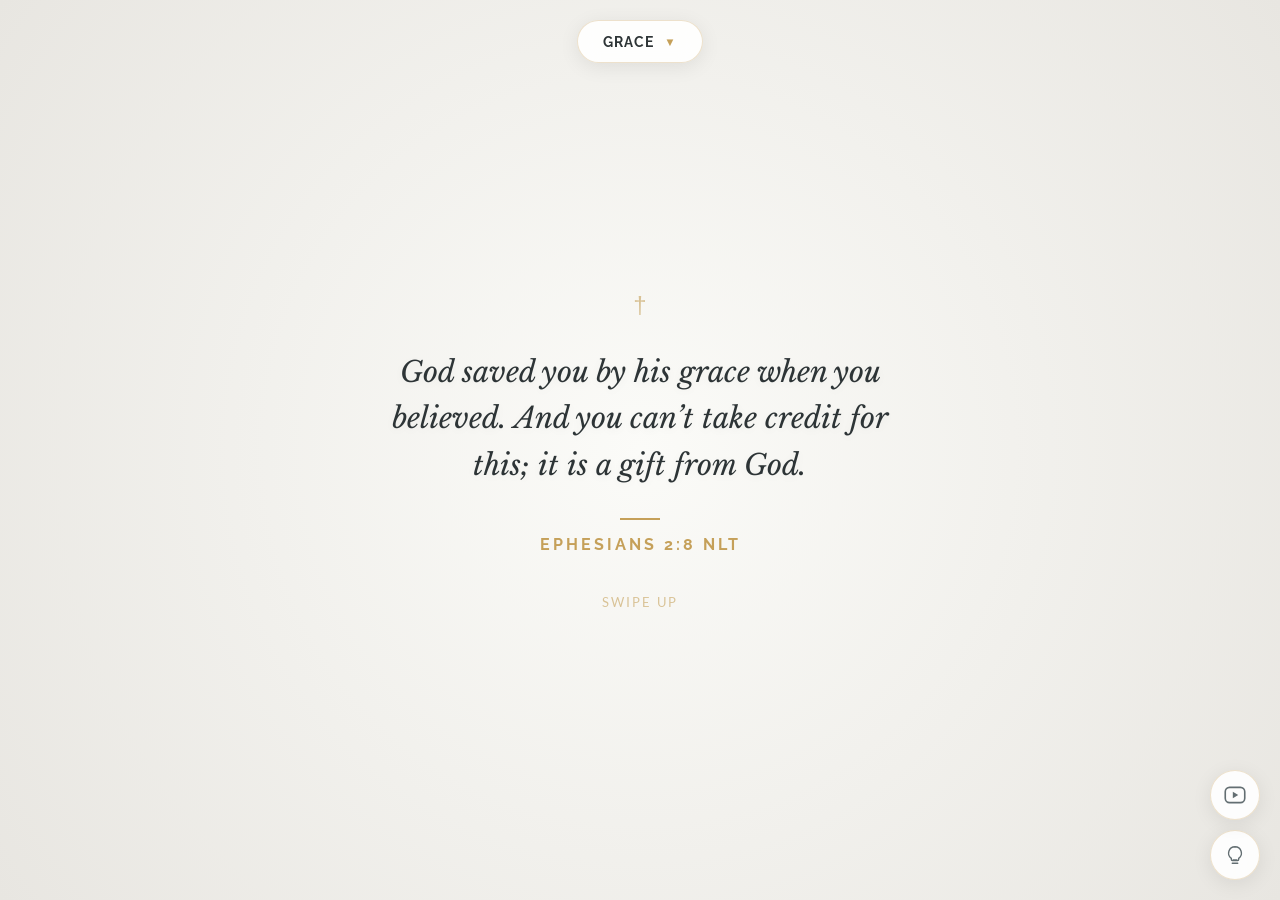
<file: Faith-Scrolling-v2.0/index.html>
<!--
# Faith Scrolling Web App Code
# GitHub: https://github.com/vbookshelf/Faith-Scrolling-Web-App-Code
# License: MIT (You are free to share this code with others.)
# Version: 1.0
-->

<!DOCTYPE html>
<html lang="en">
<head>
    <meta charset="UTF-8">
    <meta name="viewport" content="width=device-width, initial-scale=1.0">
	
    <title>Faith Scrolling | Feed your soul as you scroll</title>
	<meta name="description" content="Feed on the Word by swiping through curated Bible verses, short-form music and teaching videos. Free. No ads. No signup.">
	
	<meta property="og:type" content="website">
	<meta property="og:url" content="https://faithscrolling.com/">
	<meta property="og:title" content="FaithScrolling | Feed Your Soul As You Scroll">
	<meta property="og:description" content="Feed on the Word by swiping through curated Bible verses, short-form music and teaching videos. Free. No ads. No signup.">
	<meta property="og:image" content="https://faithscrolling.com/sharing-preview.png">
	
	<meta name="twitter:card" content="summary_large_image">
	<meta name="twitter:url" content="https://faithscrolling.com/">
	<meta name="twitter:title" content="FaithScrolling | Feed Your Soul As You Scroll">
	<meta name="twitter:description" content="Feed on the Word by swiping through curated Bible verses, short-form music and teaching videos. Free. No ads. No signup.">
	<meta name="twitter:image" content="https://faithscrolling.com/sharing-preview.png">
	
    <link rel="icon" type="image/png" href="favicon.png">
	
    <!-- Self-hosted fonts (see fonts.css / fonts/) — no third-party
         request to fonts.googleapis.com / fonts.gstatic.com needed.
         Preloading the two fonts needed for first paint (body text +
         verse text) so they're fetched immediately instead of waiting
         for the CSS to be parsed. -->
    <link rel="preload" as="font" type="font/woff2" href="fonts/lato-latin-400-normal.woff2" crossorigin>
    <link rel="preload" as="font" type="font/woff2" href="fonts/libre-baskerville-latin-400-italic.woff2" crossorigin>
    <link rel="stylesheet" href="fonts.css">
    
    <style>
        :root {
            /* Palette: Premium Paper & Gold */
            --bg-paper: #f0f2f5;
            --text-primary: #2d3436;
            --text-secondary: #636e72;
            --accent-gold: #c5a059;
            --accent-dark: #8d7039;
            --body-bg-start: #fbfbf8;
            --body-bg-end: #e8e6e1;
            --pill-bg: rgba(255, 255, 255, 0.9);
            --overlay-bg: rgba(255, 255, 255, 0.95);
            --dark-toggle-bg: rgba(255, 255, 255, 0.9);
            --verse-border: transparent;
        }

        :root.dark {
            --bg-paper: #1a1a2e;
            --text-primary: #e8e4d9;
            --text-secondary: #9a9080;
            --accent-gold: #d4af6a;
            --accent-dark: #b8943e;
            --body-bg-start: #12111a;
            --body-bg-end: #1e1c28;
            --pill-bg: rgba(30, 28, 40, 0.92);
            --overlay-bg: rgba(18, 17, 26, 0.97);
            --dark-toggle-bg: rgba(30, 28, 40, 0.92);
            --verse-border: transparent;
        }

        * { box-sizing: border-box; }

        body {
            margin: 0;
            padding: 0;
            font-family: 'Lato', sans-serif;
            background-color: var(--body-bg-end);
            background-image: radial-gradient(circle at center, var(--body-bg-start) 0%, var(--body-bg-end) 100%);
            color: var(--text-primary);
            overflow: hidden; 
            height: 100vh;
            height: 100dvh;
            width: 100vw;
            transition: background-color 0.4s ease, color 0.4s ease;
        }

        /* --- The TikTok Scroll Container --- */
        .feed-container {
            height: 100vh;
            height: 100dvh;
            width: 100vw;
            overflow-y: scroll;
            scroll-snap-type: y mandatory;
            scroll-behavior: smooth;
            scrollbar-width: none;
            -ms-overflow-style: none;
        }

        .feed-container::-webkit-scrollbar { display: none; }

        /* --- Individual Screen (Verse) --- */
        .verse-screen {
            height: 100vh;
            height: 100dvh;
            width: 100vw;
            scroll-snap-align: start;
            scroll-snap-stop: always;
            display: flex;
            flex-direction: column;
            justify-content: center;
            align-items: center;
            /* DESKTOP PADDING */
            padding: 40px;
            position: relative;
            border-bottom: 1px solid var(--verse-border);
        }
        
        /* Accessibility Focus Ring for Verse Screen */
        .verse-screen:focus-visible {
            outline: 3px solid var(--accent-gold);
            outline-offset: -3px;
        }

        /* Inner Content Wrapper */
        .content-wrapper {
            /* DESKTOP WIDTH */
            max-width: 500px;
            text-align: center;
            opacity: 0;
            transform: translateY(20px);
            transition: all 0.8s ease-out;
        }

        .verse-screen.active .content-wrapper {
            opacity: 1;
            transform: translateY(0);
        }

        .cross-icon {
            color: var(--accent-gold);
            font-size: 24px;
            margin-bottom: 30px;
            opacity: 0.6;
        }

        .verse-text {
            font-family: 'Libre Baskerville', serif;
            /* DESKTOP FONT SIZE */
            font-size: 1.8rem; 
            line-height: 1.6;
            color: var(--text-primary);
            font-style: italic;
            margin-bottom: 30px;
            text-shadow: 0 2px 10px rgba(0,0,0,0.05);
        }

        .verse-reference {
            font-family: 'Raleway', sans-serif;
            font-weight: 700;
            font-size: 1rem;
            color: var(--accent-gold);
            letter-spacing: 3px;
            text-transform: uppercase;
            position: relative;
            display: inline-block;
        }

        .verse-reference::before {
            content: '';
            display: block;
            width: 40px;
            height: 2px;
            background-color: var(--accent-gold);
            margin: 0 auto 15px auto;
        }

        /* --- Floating Header --- */
        .floating-header {
            position: fixed;
            top: 20px;
            left: 0;
            right: 0;
            z-index: 100;
            display: flex;
            justify-content: center;
            align-items: center;
            pointer-events: none; 
        }

        .category-pill {
            pointer-events: auto;
            background: var(--pill-bg);
            backdrop-filter: blur(10px);
            padding: 12px 25px;
            border-radius: 30px;
            box-shadow: 0 4px 20px rgba(0,0,0,0.08);
            border: 1px solid rgba(197, 160, 89, 0.3);
            font-family: 'Raleway', sans-serif;
            font-weight: 700;
            font-size: 0.9rem;
            text-transform: uppercase;
            letter-spacing: 1px;
            color: var(--text-primary);
            cursor: pointer;
            display: flex;
            align-items: center;
            gap: 10px;
            transition: all 0.3s ease;
        }

        /* Keyboard focus style for accessibility */
        .category-pill:focus-visible, 
        .overlay-option:focus-visible,
        .close-overlay:focus-visible {
            outline: 3px solid var(--accent-gold);
            outline-offset: 2px;
        }

        /* --- Dropdown Overlay --- */
        .category-overlay {
            position: fixed;
            top: 0;
            left: 0;
            width: 100%;
            height: 100%;
            background: var(--overlay-bg);
            z-index: 200;
            display: flex;
            flex-direction: column;
            justify-content: center;
            align-items: center;
            opacity: 0;
            visibility: hidden;
            transition: all 0.3s ease;
            backdrop-filter: blur(5px);
        }

        .category-overlay.open { opacity: 1; visibility: visible; }

        .overlay-option {
            font-family: 'Libre Baskerville', serif;
            font-size: 1.5rem;
            margin: 15px 0;
            cursor: pointer;
            color: var(--text-secondary);
            transition: color 0.2s;
            padding: 10px 20px;
        }

        .overlay-option:hover, .overlay-option.active { color: var(--accent-gold); font-style: italic; }

        .close-overlay {
            margin-top: 40px;
            width: 50px;
            height: 50px;
            border-radius: 50%;
            border: 1px solid var(--text-secondary);
            background: transparent;
            font-size: 1.5rem;
            cursor: pointer;
            color: var(--text-secondary);
        }

        /* --- MOBILE "ZOOM" ADJUSTMENTS --- */
        @media (max-width: 600px) {
            .verse-screen {
                /* Reduce padding to use more screen width */
                padding: 15px;
            }
            
            .content-wrapper {
                /* Force content to use 92% of screen width */
                max-width: none;
                width: 92%;
            }

            .verse-text { 
                /* MUCH LARGER TEXT */
                font-size: 1.8rem; 
                line-height: 1.4;
                margin-bottom: 20px;
            }

            .verse-reference {
                font-size: 1.1rem;
            }

            .cross-icon {
                margin-bottom: 15px;
                font-size: 28px;
            }

            /* --- NEW MOBILE-ONLY HINT STYLES --- */
            .scroll-hint {
                font-size: 1.2rem;
                font-weight: 700;
                color: var(--text-secondary);
                opacity: 0.8;
            }
        }

        /* Interaction hint */
        .scroll-hint {
            color: var(--accent-gold);
            opacity: 0.6;
            animation: bounce 2s infinite;
            font-size: 0.8rem;
            text-transform: uppercase;
            letter-spacing: 2px;
            margin-top: 40px; /* Space above */
            transition: opacity 0.5s ease; /* For fade out */
        }

        @keyframes bounce {
            0%, 20%, 50%, 80%, 100% {transform: translateY(0);}
            40% {transform: translateY(-10px);}
            60% {transform: translateY(-5px);}
        }

        /* --- Dark Mode Toggle --- */
        .dark-toggle {
            position: fixed;
            bottom: 20px;
            right: 20px;
            z-index: 300;
            width: 50px;
            height: 50px;
            background-color: var(--dark-toggle-bg);
            border: 1px solid rgba(197, 160, 89, 0.3);
            border-radius: 50%;
            cursor: pointer;
            display: flex;
            justify-content: center;
            align-items: center;
            box-shadow: 0 4px 20px rgba(0,0,0,0.08);
            backdrop-filter: blur(10px);
            transition: background-color 0.4s ease;
        }

        .dark-toggle:focus-visible {
            outline: 3px solid var(--accent-gold);
            outline-offset: 2px;
        }

        .dark-toggle svg {
            width: 22px;
            height: 22px;
            color: var(--text-secondary);
            transition: color 0.4s ease;
        }

        /* Lit bulb in dark mode — fill the bulb shape with accent gold */
        :root.dark .dark-toggle .icon-bulb path {
            stroke: var(--accent-gold);
        }

        /* --- Cross-page nav link (bottom-left, mirrors the bottom-right
           utility buttons) --- */
        .nav-link {
            position: fixed;
            bottom: 80px;
            right: 20px;
            z-index: 300;
            width: 50px;
            height: 50px;
            background-color: var(--dark-toggle-bg);
            border: 1px solid rgba(197, 160, 89, 0.3);
            border-radius: 50%;
            cursor: pointer;
            display: flex;
            justify-content: center;
            align-items: center;
            box-shadow: 0 4px 20px rgba(0,0,0,0.08);
            backdrop-filter: blur(10px);
            transition: background-color 0.4s ease, transform 0.2s ease;
Text-decoration: none;
        }
        .nav-link:hover {
            transform: scale(1.05);
        }
        .nav-link:focus-visible {
            outline: 3px solid var(--accent-gold);
            outline-offset: 2px;
        }
        .nav-link svg {
            width: 26px;
            height: 26px;
            color: var(--text-secondary);
        }

    </style>
</head>
<body>

    <header class="floating-header" role="banner">
	    <div class="category-pill" id="category-trigger" role="button" tabindex="0" aria-haspopup="true" aria-expanded="false" aria-label="Current Topic: Grace. Change Topic.">
	        <span id="current-category-label">Grace</span>
	        <span style="color: var(--accent-gold); font-size: 0.8em;" aria-hidden="true">▼</span>
	    </div>
	</header>

    <main class="feed-container" id="feed-container" role="main" aria-label="Scripture Feed">
        </main>

    <div class="category-overlay" id="category-overlay" role="dialog" aria-modal="true" aria-label="Select Topic">
	    <div role="menu" aria-label="Topic Options" id="menu-options-container">
	        <div class="overlay-option active" data-value="grace" role="menuitem" tabindex="0">Grace</div>
	        <div class="overlay-option" data-value="healing" role="menuitem" tabindex="0">Healing</div>
	        <div class="overlay-option" data-value="wisdom" role="menuitem" tabindex="0">Wisdom</div>
	        <div class="overlay-option" data-value="peace" role="menuitem" tabindex="0">Peace</div>
	        <div class="overlay-option" data-value="provision" role="menuitem" tabindex="0">Provision</div>
	        <div class="overlay-option" data-value="strength" role="menuitem" tabindex="0">Strength</div>
	    </div>
	
	    <button class="close-overlay" aria-label="Close Menu">✕</button>
	</div>

    <button class="dark-toggle" id="dark-toggle" aria-label="Switch to dark mode">
        <svg class="icon-bulb" viewBox="0 0 24 24" fill="none" xmlns="http://www.w3.org/2000/svg">
            <path d="M9 21h6M10 17.5h4M12 3a7 7 0 0 1 4 12.74V17a1 1 0 0 1-1 1H9a1 1 0 0 1-1-1v-1.26A7 7 0 0 1 12 3z" stroke="currentColor" stroke-width="1.5" stroke-linecap="round" stroke-linejoin="round"/>
        </svg>
    </button>

    <a class="nav-link" href="shorts.html" aria-label="Watch faith Shorts videos" rel="noopener">
        <svg viewBox="0 0 24 24" fill="none" xmlns="http://www.w3.org/2000/svg">
            <rect x="3" y="5" width="18" height="14" rx="4" stroke="currentColor" stroke-width="1.5"/>
            <path d="M10 9l5 3-5 3V9z" fill="currentColor"/>
        </svg>
    </a>

    <script>
        const scriptures = {
            healing: [
                
                { verse: "...I am the LORD who heals you.", reference: "Exodus 15:26 NKJV" },
                
                { verse: "But He was wounded for our transgressions, He was bruised for our iniquities; The chastisement for our peace was upon Him, And by His stripes we are healed.", reference: "Isaiah 53:5 NKJV" },
				
                { verse: "Then Jesus went around doing good and healing all who were oppressed by the devil, for God was with him.", reference: "Acts 10:38 NLT" },

                { verse: "Woman, you are loosed from your infirmity.", reference: "Luke 13:12 NKJV" },
				
                { verse: "Suddenly, a man with leprosy approached him and knelt before him. “Lord,” the man said, “if you are willing, you can heal me and make me clean.”", reference: "Matthew 8:2 NLT" },
				
				
				{ verse: "Jesus reached out and touched him. “I am willing,” he said. “Be healed!” And instantly the leprosy disappeared.", reference: "Matthew 8:3 NLT" },

                { verse: 'But Jesus looked at them and said to them, “With men this is impossible, but with God all things are possible.”', reference: "Matthew 19:26 NKJV" },
				
                { verse: "Rise, take up your bed and walk.", reference: "John 5:8 NKJV" },
				
				{ verse: "I am the LORD, the God of all mankind. Is anything too hard for me?", reference: "Jeremiah 32:27 NIV" },
				
				{ verse: "Then Jesus shouted, “Lazarus, come out!”", reference: "John 11:43 NLT" },
				
				{ verse: "...as He is, so are we in this world.", reference: "1 John 4:17 NKJV" },
				
                { verse: "Who satisfies your mouth with good things, So that your youth is renewed like the eagle’s.", reference: "Psalm 103:5 NKJV" },
				
				{ verse: "...as your days, so shall your strength be.", reference: "Deuteronomy 33:25 ESV" },
				
				{ verse: "With long life I will satisfy him, And show him My salvation.", reference: "Psalm 91:16 NKJV" },
				
                { verse: "Moses was 120 years old when he died, yet his eyesight was clear, and he was as strong as ever.", reference: "Deut 34:7 NLT" },
				
				{ verse: "...and now behold, I am eighty-five years old today. I am still as strong today as I was on the day Moses sent me; as my strength was then, so my strength is now, for war and for going out and coming in. ", reference: "Joshua 14:10-11 NKJV" },
				
				{ verse: "A joyful heart is good medicine, but a broken spirit dries up the bones.", reference: "Proverbs 17:22 BSB" },

                { verse: "Beloved, I pray that you may prosper in all things and be in health, just as your soul prospers.", reference: "3 John 1:2 NKJV" },
				
				{ verse: "And these signs will accompany those who believe: ...they will lay their hands on the sick, and they will be made well.", reference: "Mark 16:17-18 BSB" },
				
                { verse: "Heal the sick, cleanse the lepers, raise the dead, cast out demons. Freely you have received, freely give.", reference: "Matthew 10:8 NKJV" },
				
				{ verse: "I will not die, but I will live and proclaim what the LORD has done.", reference: "Psalm 118:17 BSB" },
                
            ],
			
            strength: [
			
                { verse: "All authority has been given to Me in heaven and on earth.", reference: "Matthew 28:18 NKJV" },
				
                { verse: 'When Jesus said to them, "I am he," they moved back and fell to the ground.', reference: "John 18:6 GNT" },
				
				{ verse: "I have given you authority to trample on snakes and scorpions and to overcome all the power of the enemy; nothing will harm you.", reference: "Luke 10:19 NIV" },
				
				{ verse: "But those who wait on the LORD Shall renew their strength; They shall mount up with wings like eagles, They shall run and not be weary, They shall walk and not faint.", reference: "Isaiah 40:31 NKJV" },
				
                { verse: "Be strong and of good courage; do not be afraid, nor be dismayed, for the LORD your God is with you wherever you go.", reference: "Joshua 1:9 NKJV" },

                { verse: "Praise the Lord, my protector! He trains me for battle and prepares me for war. He is my protector and defender, my shelter and savior, in whom I trust for safety. He subdues the nations under me.", reference: "Psalm 144:1 GNT" },
				
                { verse: "I can do all things through Christ who strengthens me.", reference: "Philippians 4:13 NKJV" },
				
                { verse: "...be strong in the Lord and in the power of His might.", reference: "Ephesians 6:10-11 NKJV" },

                { verse: "...I will build my church; and the gates of hell shall not prevail against it.", reference: "Matthew 16:18 KJV" },
				
				{ verse: "For the weapons of our warfare are not carnal but mighty in God for pulling down strongholds.", reference: "2 Corinthians 10:4 NKJV" },
				
				{ verse: "For God has not given us a spirit of fear, but of power and of love and of a sound mind.", reference: "2 Timothy 1:7 NKJV" },

                { verse: "Suddenly a young lion came roaring at him, and the Spirit of the LORD came powerfully upon him, and he tore the lion apart with his bare hands...", reference: "Judges 14:5-6 BSB" },
				
				{ verse: "...greater is He who is in you than he who is in the world.", reference: "1 John 4:4 NASB" },
				
				{ verse: "You shall tread upon the lion and the cobra, The young lion and the serpent you shall trample underfoot.", reference: "Psalm 91:13 NKJV" },
				
				{ verse: "The sun shall not smite thee by day, nor the moon by night.", reference: "Psalm 121:6 KJV" },

                { verse: "Heal the sick, cleanse the lepers, raise the dead, cast out demons. Freely you have received, freely give.", reference: "Matthew 10:8 NKJV" },

                { verse: "Let God arise, Let His enemies be scattered...", reference: "Psalm 68:1 NKJV" },
				
                { verse: "Who is this King of glory? The LORD strong and mighty, The LORD mighty in battle.", reference: "Psalm 24:8 NKJV" },
				
                { verse: "When the enemy comes in like a flood, The Spirit of the LORD will lift up a standard against him.", reference: "Isaiah 59:19 NKJV" },

                { verse: "The LORD will fight for you...", reference: "Exodus 14:14 NKJV" },

                { verse: "Not by might nor by power, but by My Spirit, says the LORD of Hosts.", reference: "Zechariah 4:6 BSB" },
				
                { verse: "The LORD is my strength and my shield...", reference: "Psalm 28:7 NIV" },
				
				{ verse: "The LORD is the strength of my life; Of whom shall I be afraid?", reference: "Psalm 27:1 NKJV" },

                { verse: "Do not gloat over me, my enemy! Though I have fallen, I will arise; though I sit in darkness, the LORD will be my light.", reference: "Micah 7:8 BSB" },
				
				{ verse: "If God is for us, who can be against us?", reference: "Romans 8:31 BSB" },

                { verse: "Because He is at my right hand I shall not be moved.", reference: "Psalm 16:8 NKJV" },
				
                { verse: "For I know the plans I have for you,” says the LORD. “They are plans for good and not for disaster, to give you a future and a hope.", reference: "Jeremiah 29:11 NLT" },
				
				{ verse: '...I have put My words in your mouth. See, I have appointed you today over nations and kingdoms to uproot and tear down, to destroy and overthrow, to build and to plant.', reference: "Jeremiah 1:9-10 BSB" },
				
				{ verse: "No weapon formed against you shall prosper, And every tongue which rises against you in judgment You shall condemn.", reference: "Isaiah 54:17 NKJV" },
				
				{ verse: "The LORD will cause your enemies who rise against you to be defeated before your face; they shall come out against you one way and flee before you seven ways.", reference: "Deuteronomy 28:7 NKJV" },
				
				{ verse: "...you will trample on the wicked; they will be ashes under the soles of your feet...", reference: "Malachi 4:3 NIV" },
				
				{ verse: "The good man's children will be powerful in the land; his descendants will be blessed.", reference: "Psalm 112:2 GNT" },
				
                { verse: "The joy of the LORD is your strength.", reference: "Nehemiah 8:10 NKJV" },
				
            ],
			
            peace: [
                
                { verse: "If I say, “My foot is slipping,” Your loving devotion, O LORD, supports me. When anxiety overwhelms me, Your consolation delights my soul.", reference: "Psalm 94:18-19 BSB" },

                { verse: "Come to me, all of you who are weary and carry heavy burdens, and I will give you rest.", reference: "Matthew 11:28 NLT" },

                { verse: "Cast all your anxiety on Him, because He cares for you.", reference: "1 Peter 5:7 BSB" },
				
				{ verse: "You shall not be afraid of the terror by night, nor of the arrow that flies by day, nor of the pestilence that walks in darkness, nor of the destruction that lays waste at noonday.", reference: "Psalm 91:5–6 NKJV" },

                { verse: "Therefore do not worry about tomorrow, for tomorrow will worry about itself.", reference: "Matthew 6:34 NKJV" },

                { verse: "Don’t worry about anything; instead, pray about everything. Tell God what you need, and thank him for all he has done.", reference: "Philippians 4:6 NLT" },

                { verse: "And the peace of God, which transcends all understanding, will guard your hearts and your minds in Christ Jesus.", reference: "Philippians 4:7 NIV" },

                { verse: "I am leaving you with a gift—peace of mind and heart. And the peace I give is a gift the world cannot give. So don’t be troubled or afraid.", reference: "John 14:27 NLT" },
				
				{ verse: "Now the God of peace be with you all. Amen.", reference: "Romans 15:33 NKJV" },
				
				{ verse: "And the God of peace will crush Satan under your feet shortly. The grace of our Lord Jesus Christ be with you. Amen.", reference: "Romans 16:20 NKJV" },
				
				{ verse: "Do not fear, for those who are with us are more than those who are with them.", reference: "2 Kings 6:16 NKJV" },

                { verse: "You, LORD, give perfect peace to those who keep their purpose firm and put their trust in you.", reference: "Isaiah 26:3 GNT" },

                { verse: "The thief comes only to steal and kill and destroy. I have come that they may have life, and have it in all its fullness.", reference: "John 10:10 BSB" },
				
                { verse: "The righteous cry out, and the Lord hears them; he delivers them from all their troubles.", reference: "Psalm 34:17 NIV" },
				
				{ verse: "The Lord is close to the brokenhearted and saves those who are crushed in spirit.", reference: "Psalm 34:18 NIV" },
			
                { verse: "He shall cover you with His feathers, And under His wings you shall take refuge.", reference: "Psalm 91:4 NKJV" },
				
                { verse: "I am the good shepherd.", reference: "John 10:11 BSB" },

                { verse: "He lets me rest in fields of green grass and leads me to quiet pools of fresh water.", reference: "Psalm 23:2 GNT" },
			
                { verse: "Be still, and know that I am God.", reference: "Psalm 46:10 NKJV" },

                { verse: 'Then Jesus said, “Let’s go off by ourselves to a quiet place and rest awhile.”', reference: "Mark 6:31 NLT" },

                { verse: "The LORD your God is in your midst... He will quiet you with His love, He will rejoice over you with singing.", reference: "Zephaniah 3:17 NKJV" },

                { verse: "It is useless for you to work so hard from early morning until late at night, anxiously working for food to eat; for God gives rest to his loved ones.", reference: "Psalm 127:2 NLT" },
				
				{ verse: "...do not be worried about the food and drink you need in order to stay alive, or about clothes for your body. After all, isn't life worth more than food? And isn't the body worth more than clothes?", reference: "Matthew 6:25 GNT" },
				
				{ verse: "Look at the birds: they do not plant seeds, gather a harvest and put it in barns; yet your Father in heaven takes care of them! Aren't you worth much more than birds?", reference: "Matthew 6:26 GNT" },
				
				{ verse: "And the very hairs on your head are all numbered. So don’t be afraid; you are more valuable to God than a whole flock of sparrows.", reference: "Luke 12:7 NLT" },

				{ verse: "For the LORD provides for those he loves, while they are asleep.", reference: "Psalm 127:2 GNT" },
				
                { verse: "When I lie down, I go to sleep in peace; you alone, O LORD, keep me perfectly safe.", reference: "Psalm 4:8 GNT" },
				
                { verse: "Peace, be still.", reference: "Mark 4:39 NKJV" },
            ],
			
			wisdom: [
			
                { verse: "God has united you with Christ Jesus. For our benefit God made him to be wisdom itself.", reference: "1 Corinthians 1:30 NLT" },
				
                { verse: "In him lie hidden all the treasures of wisdom and knowledge.", reference: "Colossians 2:3 NLT" },
				
				{ verse: "And Jesus increased in wisdom and stature, and in favor with God and men.", reference: "Luke 2:52 NKJV" },
				
                { verse: "Come, see a Man who told me all things that I ever did. Could this be the Christ?", reference: "John 4:29 NKJV" },
				
                { verse: "...she came from the ends of the earth to hear the wisdom of Solomon, and now One greater than Solomon is here.", reference: "Matthew 12:42 BSB" },

                { verse: "Therefore whoever hears these sayings of Mine, and does them, I will liken him to a wise man who built his house on the rock.", reference: "Matthew 7:24 NKJV" },
				
                { verse: "My son, give attention to my words... For they are life to those who find them, And health to all their flesh.", reference: "Proverbs 4:20-22 NKJV" },

                { verse: "Call to me, and I will answer you; I will tell you wonderful and marvelous things that you know nothing about.", reference: "Jeremiah 33:3 GNT" },
				
                { verse: "O Father, Lord of heaven and earth, thank you for hiding these things from those who think themselves wise and clever, and for revealing them to the childlike.", reference: "Matthew 11:25 NLT" },
				
                { verse: "When Jesus finished saying these things, the crowd was amazed at the way he taught. He wasn't like the teachers of the Law; instead, he taught with authority.", reference: "Matthew 7:28-29 GNT" },
				
                { verse: "No man ever spoke like this Man!", reference: "John 7:46 NKJV" },

                { verse: "He reveals deep and mysterious things and knows what lies hidden in darkness, though he is surrounded by light.", reference: "Daniel 2:22 NLT" },

                { verse: "...I will give you such words and wisdom that none of your enemies will be able to refute or contradict what you say.", reference: "Luke 21:15 GNT" },
				
                { verse: "The Spirit of the LORD shall rest upon Him, The Spirit of wisdom and understanding, The Spirit of counsel and might, The Spirit of knowledge and of the fear of the LORD.", reference: "Isaiah 11:2 NKJV" },
				
                { verse: "Let him who is without sin among you be the first to throw a stone at her.", reference: "John 8:7 NKJV" },
				
                { verse: "Lord, to whom shall we go? You have the words of eternal life.", reference: "John 6:68 NKJV" },

                { verse: "There is a way that appears to be right, but in the end it leads to death.", reference: "Proverbs 14:12 NIV" },

                { verse: "Trust in the LORD with all your heart; do not depend on your own understanding. Seek his will in all you do, and he will show you which path to take.", reference: "Proverbs 3:5-6 NLT" },

                { verse: "Wisdom is the principal thing; Therefore get wisdom. And in all your getting, get understanding.", reference: "Proverbs 4:7 NKJV" },

                { verse: "...the wisdom from above is pure first of all; it is also peaceful, gentle, and friendly; it is full of compassion and produces a harvest of good deeds; it is free from prejudice and hypocrisy.", reference: "James 3:17 GNT" },

                { verse: "How much better to get wisdom than gold, to get insight rather than silver!", reference: "Proverbs 16:16 NIV" },

                { verse: "The LORD says, “I will guide you along the best pathway for your life. I will advise you and watch over you.”", reference: "Psalm 32:8 NLT" },
				
				{ verse: "Whether you turn to the right or to the left, your ears will hear a voice behind you, saying, “This is the way; walk in it.”", reference: "Isaiah 30:21 NIV" },
				
				 { verse: "In Your light we see light.", reference: "Psalm 36:9" },

				{ verse: "He will not crush the weakest reed or put out a flickering candle. He will bring justice to all who have been wronged.", reference: "Isaiah 42:3 NLT" },
				
				{ verse: "...You hypocrites! You give to God one tenth even of the seasoning herbs, such as mint, dill, and cumin, but you neglect to obey the really important teachings of the Law, such as justice and mercy and honesty.", reference: "Matthew 23:23 GNT" },
				
				{ verse: "Jesus entered the temple courts and drove out all who were buying and selling there. He overturned the tables of the money changers and the benches of those selling doves.", reference: "Matthew 21:12 NLT" },
				
				{ verse: "Speak up for people who cannot speak for themselves. Protect the rights of all who are helpless.", reference: "Proverbs 31:8 GNT" },
            ],
			
			grace: [
                // ============================================================
                // PHASE 1: THE DIAGNOSIS (Law vs. Grace)
                // ============================================================
                
                { verse: "God saved you by his grace when you believed. And you can’t take credit for this; it is a gift from God.", reference: "Ephesians 2:8 NLT" },
				
				{ verse: "Salvation is not a reward for the good things we have done, so none of us can boast about it.", reference: "Ephesians 2:9 NLT" },

                { verse: "When people work, their wages are not a gift, but something they have earned. But people are counted as righteous, not because of their work, but because of their faith in God who forgives sinners.", reference: "Romans 4:4-5 NLT" },
			
                { verse: "For the law was given through Moses, but grace and truth came through Jesus Christ.", reference: "John 1:17 NKJV" },

                { verse: 'But those who depend on the law to make them right with God are under his curse, for the Scriptures say, “Cursed is everyone who does not observe and obey all the commands that are written in God’s Book of the Law.”', reference: "Galatians 3:10 NLT" },
				
                { verse: "...if you are trying to make yourselves right with God by keeping the law, you have been cut off from Christ! You have fallen away from God’s grace.", reference: "Galatians 5:4 NLT" },

                { verse: "I do not treat the grace of God as meaningless. For if keeping the law could make us right with God, then there was no need for Christ to die.", reference: "Galatians 2:21 NLT" },
				
                // ============================================================
                // PHASE 2: THE CURE (The Cross)
                // ============================================================

                { verse: 'But Christ has rescued us from the curse pronounced by the law. When he was hung on the cross, he took upon himself the curse for our wrongdoing. For it is written in the Scriptures, “Cursed is everyone who is hung on a tree.”', reference: "Galatians 3:13 NLT" },
				
				{ verse: "He has made us competent as ministers of a new covenant—not of the letter but of the Spirit; for the letter kills, but the Spirit gives life.", reference: "2 Corinthians 3:6 NIV" },
				
				{ verse: 'Brothers, listen! We are here to proclaim that through this man Jesus there is forgiveness for your sins. Everyone who believes in him is made right in God’s sight—something the law of Moses could never do.', reference: "Acts 13:38-39 NLT" },
				
				{ verse: 'Only Jesus has the power to save! His name is the only one in all the world that can save anyone.', reference: "Acts 4:12 CEV" },
				
				{ verse: "We implore you on behalf of Christ: Be reconciled to God. God made Him who knew no sin to be sin on our behalf, so that in Him we might become the righteousness of God.", reference: "2 Corinthians 5:20-21 BSB" },

                // ============================================================
                // PHASE 3: THE ALTAR CALL (Receiving)
                // ============================================================
 
                { verse: "...the “right time” is now. Today is the day of salvation.", reference: "2 Corinthians 6:2 NLT" },
				
				{ verse: "...if you confess with your mouth that Jesus is Lord and believe in your heart that God raised him from the dead, you will be saved.", reference: "Romans 10:9 ESV" },

				{ verse: 'I am the way and the truth and the life. No one comes to the Father except through Me.', reference: "John 14:6 BSB" },
				
				{ verse: 'I tell you the truth, unless you are born again, you cannot see the Kingdom of God.', reference: "John 3:3 NLT" },
				
                { verse: "I stand at the door and knock. If you hear my voice and open the door, I will come in, and we will share a meal together as friends.", reference: "Revelation 3:20 NLT" },
				
				{ verse: "...God our Savior, who wants everyone to be saved and to understand the truth.", reference: "1 Timothy 2:3-4 NLT" },
				
				{ verse: "...it is not my heavenly Father’s will that even one of these little ones should perish.", reference: "Matthew 18:14 NLT" },
				
				{ verse: "He does not want anyone to be destroyed, but wants everyone to repent.", reference: "2 Peter 3:9 NLT" },

                { verse: "...whoever comes to me I will never drive away.", reference: "John 6:37 NIV" },
				
				{ verse: "For the wages of sin is death, but the free gift of God is eternal life through Christ Jesus our Lord.", reference: "Romans 6:23 NLT" },
				
				{ verse: "...righteousness is given through faith in Jesus Christ to all who believe.", reference: "Romans 3:22 NIV" },
				
				{ verse: "Do I not have the right to do as I please with what is mine? Or are you envious because I am generous?", reference: "Matthew 20:15 BSB" },
				
                { verse: "But to all who believed him and accepted him, he gave the right to become children of God.", reference: "John 1:12 NLT" },
				
				{ verse: "They are reborn—not with a physical birth resulting from human passion or plan, but a birth that comes from God.", reference: "John 1:13 NLT" },
				
				{ verse: "Therefore, if anyone is in Christ, he is a new creation. The old has passed away; behold, the new has come.", reference: "2 Corinthians 5:17 ESV" },

                // ============================================================
                // PHASE 4: THE GUARANTEE (Instant & Permanent)
                // ============================================================

                { verse: "I tell you the truth, anyone who believes has eternal life.", reference: "John 6:47 NLT" },

                { verse: "I tell you the truth, those who listen to my message and believe in God who sent me have eternal life. They will never be condemned for their sins, but they have already passed from death into life.", reference: "John 5:24 NLT" },
					
				{ verse: "...according to the law of Moses, nearly everything was purified with blood. For without the shedding of blood, there is no forgiveness.", reference: "Hebrews 9:22 NLT" },
				
                { verse: "For by one offering He has perfected forever those who are being sanctified.", reference: "Hebrews 10:14 NKJV" },
				
				{ verse: "But this Man, after He had offered one sacrifice for sins forever, sat down at the right hand of God.", reference: "Hebrews 10:12 NKJV" },

                { verse: "Therefore, there is now no condemnation for those who are in Christ Jesus.", reference: "Romans 8:1 NIV" },

                { verse: "...I give them eternal life, and they shall never perish; neither shall anyone snatch them out of My hand.", reference: "John 10:28 NKJV" },
				
				{ verse: "My Father, who has given them to Me, is greater than all; and no one is able to snatch them out of My Father’s hand.", reference: "John 10:29 NKJV" },

                // ============================================================
                // PHASE 5: THE INHERITANCE (Identity & Benefits)
                // ============================================================
				
				{ verse: "But seek first the kingdom of God and His righteousness, and all these things will be added unto you.", reference: "Matthew 6:33 BSB" },
				
                { verse: "...those who receive abundance of grace and of the gift of righteousness will reign in life through the One, Jesus Christ.", reference: "Romans 5:17 NKJV" },
				
				{ verse: "...the glory of His grace, by which He made us accepted in the Beloved.", reference: "Ephesians 1:6 NKJV" },

                { verse: "For You, O LORD, will bless the righteous; With favor You will surround him as with a shield.", reference: "Psalm 5:12 NKJV" },
				
				{ verse: "In righteousness you shall be established; You shall be far from oppression, for you shall not fear; And from terror, for it shall not come near you.", reference: "Isaiah 54:14 NKJV" },
				
				{ verse: "You shall laugh at destruction and famine, And you shall not be afraid of the beasts of the earth.", reference: "Job 5:22 NKJV" },

                { verse: "The earnest prayer of a righteous person has great power and produces wonderful results.", reference: "James 5:16 NLT" },

                { verse: "For you know the grace of our Lord Jesus Christ, that though he was rich, yet for your sake he became poor, so that you through his poverty might become rich.", reference: "2 Corinthians 8:9 NIV" },
				
				{ verse: "The blessing of the LORD makes one rich, And He adds no sorrow with it.", reference: "Proverbs 10:22 NKJV" },

                { verse: "For the LORD God is our sun and our shield. He gives us grace and glory. The LORD will withhold no good thing from those who do what is right.", reference: "Psalm 84:11 NLT" },
				
				{ verse: "Blessings are on the head of the righteous...", reference: "Proverbs 10:6 NKJV" },
				
				// CONCLUSION

                { verse: "For God so loved the world, that he gave his only Son, that whoever believes in him should not perish but have eternal life.", reference: "John 3:16 NIV" },
				
				{ verse: "None of them shall teach his neighbor, and none his brother, saying, ‘Know the LORD,’ for all shall know Me, from the least of them to the greatest of them.", reference: "Hebrews 8:11 NKJV" },
				
				{ verse: "For I will be merciful to their unrighteousness, and their sins and their lawless deeds I will remember no more.", reference: "Hebrews 8:12 NKJV" },

                { verse: "It is finished.", reference: "John 19:30 NKJV" },
            ],
			
			provision: [
			
				{ verse: "The LORD is my shepherd; I shall not lack.", reference: "Psalm 23:1" },
			
				{ verse: "I am the good shepherd.", reference: "John 10:11 NKJV" },

                { verse: "Cross the Jordan River with me, live with me in Jerusalem, and I'll provide for you there.", reference: "2 Samuel 19:33 ISV" },

                { verse: "Surely goodness and mercy will follow me all the days of my life, and I will dwell in the house of the LORD forever.", reference: "Psalm 23:6 BSB" },

                { verse: "And my God will supply all your needs according to His glorious riches in Christ Jesus.", reference: "Philippians 4:19 BSB" },

                { verse: "And God is able to make all grace abound toward you, that you, always having all sufficiency in all things, may have an abundance for every good work.", reference: "2 Corinthians 9:8 NKJV" },

                { verse: "Even strong young lions sometimes go hungry, but those who trust in the LORD will lack no good thing.", reference: "Psalm 34:10 NLT" },

                { verse: "For the LORD provides for those he loves, while they are asleep.", reference: "Psalm 127:2 GNT" },

                { verse: "God made Him who knew no sin to be sin on our behalf, so that in Him we might become the righteousness of God.", reference: "2 Corinthians 5:21 BSB" },

                { verse: "...righteousness is given through faith in Jesus Christ to all who believe.", reference: "Romans 3:22 NIV" },

                { verse: "...those who receive abundance of grace and of the gift of righteousness will reign in life through the One, Jesus Christ.", reference: "Romans 5:17 NKJV" },

                { verse: "For You, O LORD, will bless the righteous; With favor You will surround him as with a shield.", reference: "Psalm 5:12 NKJV" },

                { verse: "Blessings crown the head of the righteous...", reference: "Proverbs 10:6 NIV" },

                { verse: "The godly are showered with blessings...", reference: "Proverbs 10:6 NLT" },

                { verse: "Blessed be the Lord, Who daily loads us with benefits, The God of our salvation!", reference: "Psalm 68:19 NKJV" },
				
				{ verse: 'For He says: “In the time of favor I heard you, and in the day of salvation I helped you.” Behold, now is the time of favor; now is the day of salvation!', reference: "2 Corinthians 6:2 BSB" },

                { verse: "You will laugh at destruction and famine...", reference: "Job 5:22 NLT" },

                { verse: "Wherever you go and whatever you do, you will be blessed.", reference: "Deuteronomy 28:6 NLT" },

                { verse: "Beloved, I pray that you may prosper in all things and be in health, just as your soul prospers.", reference: "3 John 1:2 NKJV" },

                { verse: "The blessing of the LORD makes one rich, And He adds no sorrow with it.", reference: "Proverbs 10:22 NKJV" },

                { verse: "By humility and the fear of the LORD Are riches and honor and life.", reference: "Proverbs 22:4 NKJV" },

                { verse: "And you shall remember the LORD your God, for it is He who gives you power to get wealth...", reference: "Deuteronomy 8:18 NKJV" },

                { verse: "Cursed is the man who trusts in mankind, who makes mere flesh his strength and turns his heart from the LORD. He will be like a shrub in the desert; he will not see when prosperity comes.", reference: "Jeremiah 17:5-6 BSB" },

                { verse: "Command those who are rich in this present age not to be haughty, nor to trust in uncertain riches but in the living God, who gives us richly all things to enjoy.", reference: "1 Timothy 6:17 NKJV" },

                { verse: "Length of days is in her right hand, In her left hand riches and honor. Her ways are ways of pleasantness, And all her paths are peace.", reference: "Proverbs 3:16-17 NKJV" },

                { verse: "This Book of the Law shall not depart from your mouth, but you shall meditate in it day and night, that you may observe to do according to all that is written in it. For then you will make your way prosperous, and then you will have good success.", reference: "Joshua 1:8 NKJV" },

                { verse: "But his delight is in the law of the LORD, And in His law he meditates day and night. He shall be like a tree Planted by the rivers of water, That brings forth its fruit in its season, Whose leaf also shall not wither; And whatever he does shall prosper.", reference: "Psalm 1:2-3 NKJV" },

                { verse: "A good man leaves an inheritance to his children's children, But the wealth of the sinner is stored up for the righteous.", reference: "Proverbs 13:22 NKJV" },

                { verse: "For God gives wisdom and knowledge and joy to a man who is good in His sight; but to the sinner He gives the work of gathering and collecting, that he may give to him who is good before God.", reference: "Ecclesiastes 2:26 NKJV" },

                { verse: "For the LORD God is our sun and our shield. He gives us grace and glory. The LORD will withhold no good thing from those who do what is right.", reference: "Psalm 84:11 NLT" },

                { verse: "For you know the grace of our Lord Jesus Christ, that though He was rich, yet for your sakes He became poor, that you through His poverty might become rich.", reference: "2 Corinthians 8:9 NKJV" },

                { verse: "The threshing floors will be full of grain, and the vats will overflow with new wine and oil.", reference: "Joel 2:24 BSB" },

                { verse: "Since he did not spare even his own Son but gave him up for us all, won't he also give us everything else?", reference: "Romans 8:32 NLT" },

                { verse: "So if you who are evil know how to give good gifts to your children, how much more will your Father in heaven give good things to those who ask Him!", reference: "Matthew 7:11 BSB" },

                { verse: "Ask, and you will receive; seek, and you will find; knock, and the door will be opened to you.", reference: "Matthew 7:7 GNT" },

                { verse: "And the very hairs on your head are all numbered. So don't be afraid; you are more valuable to God than a whole flock of sparrows.", reference: "Luke 12:7 NLT" },
				
				{ verse: "Let us therefore come boldly to the throne of grace, that we may obtain mercy and find grace to help in time of need.", reference: "Hebrews 4:16 NKJV" },

                { verse: "...Do not be afraid. Stand still, and see the salvation of the LORD...", reference: "Exodus 14:13 NKJV" },
				
				{ verse: "The race is not to the swift, nor the battle to the strong, nor bread to the wise, nor riches to men of understanding, nor favor to men of skill; but time and chance happen to them all.", reference: "Ecclesiastes 9:11 NKJV" },

                { verse: "Just then Boaz arrived from Bethlehem...", reference: "Ruth 2:4 NIV" },

                { verse: "Restore all that was hers, and all the proceeds of the field from the day that she left the land until now.", reference: "2 Kings 8:6 NKJV" },

                { verse: "And now that you belong to Christ, you are the true children of Abraham. You are his heirs, and God's promise to Abraham belongs to you.", reference: "Galatians 3:29 NLT" },

                { verse: "I will bless you and make your name famous, so that you will be a blessing.", reference: "Genesis 12:2 GNT" },

                { verse: "Through Christ Jesus, God has blessed the Gentiles with the same blessing he promised to Abraham...", reference: "Galatians 3:14 NLT" },

                { verse: "After these things the word of the LORD came to Abram in a vision, saying, \"Do not be afraid, Abram. I am your shield, your exceedingly great reward.\"", reference: "Genesis 15:1 NKJV" },

                { verse: "I will surely bless you, and I will multiply your descendants like the stars in the sky and the sand on the seashore. Your descendants will possess the gates of their enemies.", reference: "Genesis 22:17 BSB" },

                { verse: "And the LORD will make you the head and not the tail; you shall be above only, and not be beneath...", reference: "Deuteronomy 28:13 NKJV" },

                { verse: "...to give you large and beautiful cities which you did not build, houses full of all good things, which you did not fill, hewn-out wells which you did not dig, vineyards and olive trees which you did not plant...", reference: "Deuteronomy 6:10-11 NKJV" },

                { verse: "Then Isaac sowed in that land, and reaped in the same year a hundredfold; and the LORD blessed him.", reference: "Genesis 26:12 NKJV" },

                { verse: "The man began to prosper, and continued prospering until he became very prosperous...", reference: "Genesis 26 13-14 NKJV" },

                { verse: "The LORD was with Joseph, and he was a successful man...", reference: "Genesis 39:2 NKJV" },

                { verse: "And his master saw that the LORD was with him and that the LORD made all he did to prosper in his hand.", reference: "Genesis 39:3 NKJV" },

                { verse: "Bring the whole tithe into the storehouse, that there may be food in my house. Test me in this,\" says the LORD Almighty, \"and see if I will not throw open the floodgates of heaven and pour out so much blessing that there will not be room enough to store it.", reference: "Malachi 3:10 NIV" },

                { verse: "Honor the LORD with your wealth and with the firstfruits of all your crops; then your barns will be filled with plenty, and your vats will overflow with new wine.", reference: "Proverbs 3:9-10 BSB" },

                { verse: "If you extend your soul to the hungry And satisfy the afflicted soul, Then your light shall dawn in the darkness, And your darkness shall be as the noonday.", reference: "Isaiah 58:10 NKJV" },

                { verse: "A generous man will be blessed, for he shares his bread with the poor.", reference: "Proverbs 22:9 BSB" },

                { verse: "His family will be wealthy and rich, and he will be prosperous forever.", reference: "Psalm 112:3 GNT" },

                { verse: "He gives generously to the needy, and his kindness never fails; he will be powerful and respected.", reference: "Psalm 112:9 GNT" },

                { verse: "A generous soul will prosper, and he who refreshes others will himself be refreshed.", reference: "Proverbs 11:25 BSB" },
				
                { verse: "Do not store up riches for yourselves here on earth, where moths and rust destroy, and robbers break in and steal.", reference: "Matthew 6:19 GNT" },
				
				{ verse: "Instead, store up riches for yourselves in heaven, where moths and rust cannot destroy, and robbers cannot break in and steal.", reference: "Matthew 6:20 GNT" },

                { verse: "...give to the poor, and you will have treasure in heaven.", reference: "Matthew 19:21 BSB" },

                { verse: "When you give to the poor, it is like lending to the LORD, and the LORD will pay you back.", reference: "Proverbs 19:17 GNT" },

                { verse: "But when you host a banquet, invite the poor, the crippled, the lame, and the blind, and you will be blessed. Since they cannot repay you, you will be repaid at the resurrection of the righteous.", reference: "Luke 14:13 BSB" },

                { verse: "Give, and it will be given to you. A good measure, pressed down, shaken together, and running over will be poured into your lap. For with the measure you use, it will be measured back to you.", reference: "Luke 6:38 BSB" },

                { verse: "...Whoever sows sparingly will also reap sparingly, and whoever sows generously will also reap generously.", reference: "2 Corinthians 9:6 BSB" },

                { verse: "For God loves a cheerful giver.", reference: "2 Corinthians 9:7 BSB" },

                { verse: "Behold, I am coming soon, and My reward is with Me, to give to each one according to what he has done.", reference: "Revelation 22:12 BSB" },

                { verse: "Watch out! Don't do your good deeds publicly, to be admired by others, for you will lose the reward from your Father in heaven.", reference: "Matthew 6:1 NLT" },

                { verse: "But when you give to the needy, do not let your left hand know what your right hand is doing, so that your giving may be in secret. And your Father, who sees what is done in secret, will reward you.", reference: "Matthew 6:3 BSB" },

            ],
        };

        const feedContainer = document.getElementById('feed-container');
        const categoryTrigger = document.getElementById('category-trigger');
        const categoryOverlay = document.getElementById('category-overlay');
        const currentCategoryLabel = document.getElementById('current-category-label');
        const closeOverlayBtn = document.querySelector('.close-overlay');
        const options = document.querySelectorAll('.overlay-option');
        const menuOptionsContainer = document.getElementById('menu-options-container');

        let currentCategory = 'grace';
		let isLoading = false;
        let hasUserScrolled = false; 
        
        // --- Intersection Observer (Animation on Scroll) ---
        const observerOptions = {
            root: feedContainer,
            threshold: 0.5 
        };

        const observer = new IntersectionObserver((entries) => {
            entries.forEach(entry => {
                if (entry.isIntersecting) {
                    entry.target.classList.add('active');
                } else {
                    entry.target.classList.remove('active'); 
                }
            });
        }, observerOptions);

        // --- Core Logic: Append Verses ---
        function appendVerses(category, isFirstLoad = false) {
            const data = scriptures[category];
            
            data.forEach((item, index) => {
                const screen = document.createElement('div');
                screen.className = 'verse-screen';
                
                screen.setAttribute('role', 'article');
                screen.setAttribute('aria-label', `Scripture: ${item.reference}`);
                
                const hintHtml = (isFirstLoad && index === 0 && !hasUserScrolled) 
                    ? '<div class="scroll-hint" aria-hidden="true">Swipe Up</div>' 
                    : '';

                screen.innerHTML = `
                    <div class="content-wrapper">
                        <div class="cross-icon" aria-hidden="true">†</div>
                        <p class="verse-text">${item.verse}</p>
                        <div class="verse-reference">${item.reference}</div>
                        ${hintHtml}
                    </div>
                `;
                
                feedContainer.appendChild(screen);
                observer.observe(screen); 
            });
        }

        function renderFeed(category) {
            feedContainer.innerHTML = '';
            feedContainer.scrollTop = 0;
            appendVerses(category, true);
            appendVerses(category, false);
        }

        feedContainer.addEventListener('scroll', () => {
		    // Infinite scroll logic
		    if (feedContainer.scrollTop + feedContainer.clientHeight >= feedContainer.scrollHeight - 100) {
		        if (!isLoading) {
		            isLoading = true;
		            appendVerses(currentCategory);
		            
		            setTimeout(() => {
		                isLoading = false;
		            }, 100); 
		        }
		    }
		});

        // --- ACCESSIBILITY LOGIC ---
        
        function handleEnterSpace(e, callback) {
            if (e.key === "Enter" || e.key === " ") {
                e.preventDefault();
                callback();
            }
        }

        function openMenu() {
            categoryOverlay.classList.add('open');
            categoryTrigger.setAttribute('aria-expanded', 'true');
            
            setTimeout(() => {
                const activeOpt = document.querySelector('.overlay-option.active');
                if (activeOpt) {
                    activeOpt.focus();
                } else if (options.length > 0) {
                    options[0].focus();
                } else {
                    closeOverlayBtn.focus();
                }
            }, 305);
        }

        function closeMenu() {
            categoryOverlay.classList.remove('open');
            categoryTrigger.setAttribute('aria-expanded', 'false');
            categoryTrigger.focus();
        }

        function handleMenuNavigation(e) {
            const isArrowUp = e.key === "ArrowUp";
            const isArrowDown = e.key === "ArrowDown";
            if (!isArrowUp && !isArrowDown) return;
            e.preventDefault();
            const activeElement = document.activeElement;
            const optionsArray = Array.from(options);
            const currentIndex = optionsArray.indexOf(activeElement);
            if (currentIndex !== -1) {
                let nextIndex;
                if (isArrowDown) {
                    nextIndex = (currentIndex + 1) % optionsArray.length;
                } else {
                    nextIndex = (currentIndex - 1 + optionsArray.length) % optionsArray.length;
                }
                optionsArray[nextIndex].focus();
            } else {
                options[0].focus();
            }
        }

        // --- Event Listeners ---
        
        categoryTrigger.addEventListener('click', openMenu);
        categoryTrigger.addEventListener('keydown', (e) => handleEnterSpace(e, openMenu));

        closeOverlayBtn.addEventListener('click', closeMenu);
        
        document.addEventListener('keydown', (event) => {
            if (event.key === "Escape" && categoryOverlay.classList.contains('open')) {
                closeMenu();
            }
        });

        options.forEach(option => {
            const selectOption = () => {
                currentCategory = option.getAttribute('data-value');
                currentCategoryLabel.textContent = option.textContent;
                options.forEach(opt => opt.classList.remove('active'));
                option.classList.add('active');
                categoryTrigger.setAttribute('aria-label', `Current Topic: ${option.textContent}. Change Topic.`);
                renderFeed(currentCategory);
                closeMenu();
            };
            option.addEventListener('click', selectOption);
            option.addEventListener('keydown', (e) => handleEnterSpace(e, selectOption));
            option.addEventListener('keydown', handleMenuNavigation);
        });

        // --- HIDE HINT ON FIRST SCROLL ---
        const handleFirstScroll = () => {
            if (hasUserScrolled) return; // Prevent this from running more than needed
            const hint = document.querySelector('.scroll-hint');
            if (hint) {
                hint.style.opacity = '0';
            }
            hasUserScrolled = true;
        };
        
        feedContainer.addEventListener('scroll', handleFirstScroll);
        
        // --- DARK MODE TOGGLE ---
        const darkToggle = document.getElementById('dark-toggle');
        const root = document.documentElement;

        // Respect system preference on first load
        const prefersDark = window.matchMedia('(prefers-color-scheme: dark)').matches;
        const savedTheme = localStorage.getItem('faithscrolling-theme');

        function applyTheme(dark) {
            root.classList.toggle('dark', dark);
            darkToggle.setAttribute('aria-label', dark ? 'Switch to light mode' : 'Switch to dark mode');
        }

        applyTheme(savedTheme === 'dark' || (!savedTheme && prefersDark));

        darkToggle.addEventListener('click', () => {
            const isDark = !root.classList.contains('dark');
            applyTheme(isDark);
            localStorage.setItem('faithscrolling-theme', isDark ? 'dark' : 'light');
        });

        darkToggle.addEventListener('keydown', (e) => handleEnterSpace(e, () => darkToggle.click()));

        // --- INITIALIZATION ---
        renderFeed(currentCategory);

    </script>
	
</body>
</html>
</file>
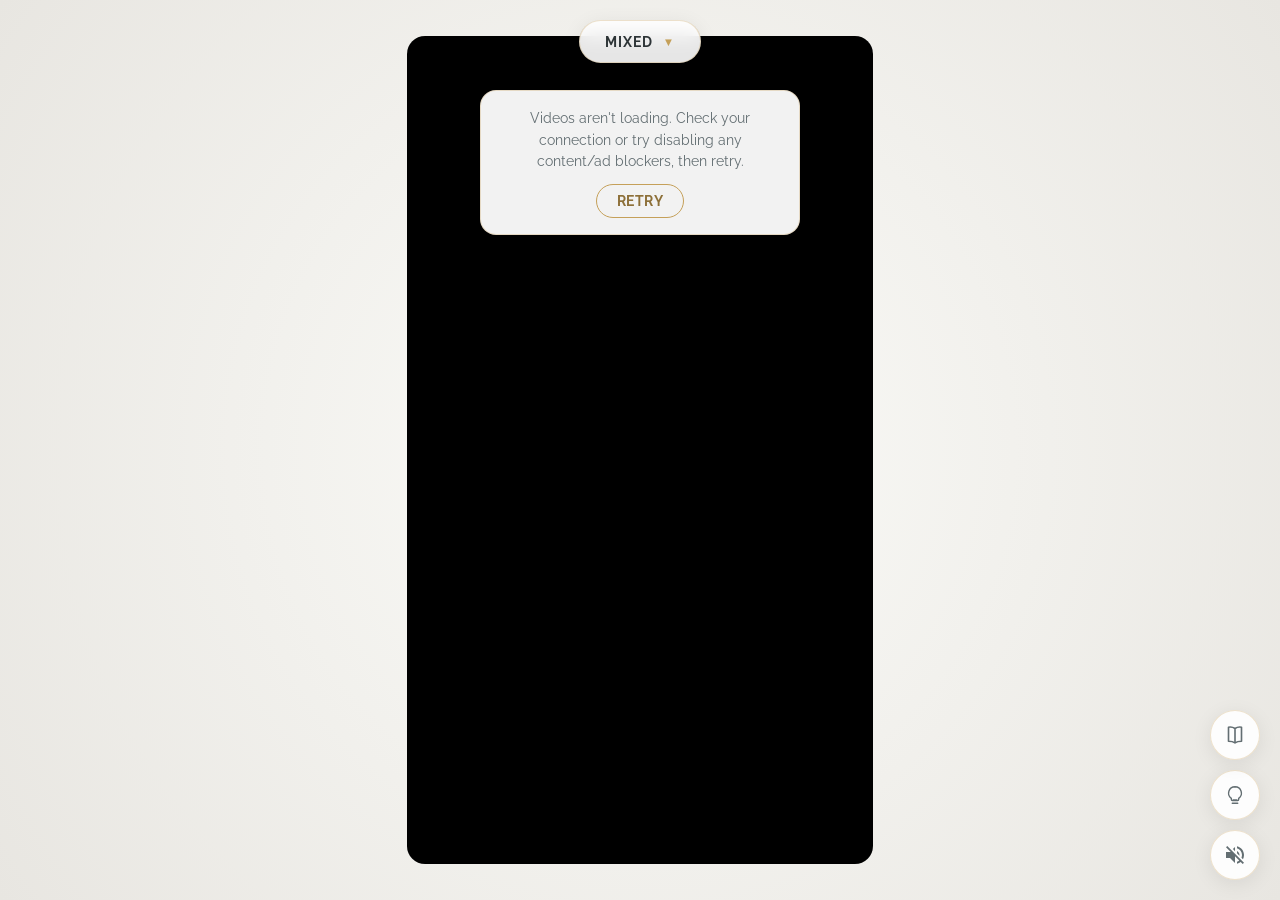
<file: Faith-Scrolling-v1.0/shorts.html>
<!--
# Faith Scrolling Web App Code
# GitHub: https://github.com/vbookshelf/Faith-Scrolling-Web-App-Code
# License: MIT (You are free to share this code with others.)
# Version: 1.0
-->

<!DOCTYPE html>
<html lang="en">
<head>
    <meta charset="UTF-8">
    <meta name="viewport" content="width=device-width, initial-scale=1.0">

    <title>Shorts</title>
	<meta name="description" content="Scrollable music and teaching videos.">
	
	<link rel="icon" type="image/png" href="favicon.png">

    <link rel="preconnect" href="https://fonts.googleapis.com">
    <link rel="preconnect" href="https://fonts.gstatic.com" crossorigin>
    <link href="https://fonts.googleapis.com/css2?family=Cinzel:wght@500;700&family=Lato:wght@300;400;700&family=Libre+Baskerville:ital,wght@0,400;1,400&family=Raleway:wght@400;600;700&display=swap" rel="stylesheet">

    <style>
        :root {
            --bg-paper: #f0f2f5;
            --text-primary: #2d3436;
            --text-secondary: #636e72;
            --accent-gold: #c5a059;
            --accent-dark: #8d7039;
            --body-bg-start: #fbfbf8;
            --body-bg-end: #e8e6e1;
            --pill-bg: rgba(255, 255, 255, 0.9);
            --overlay-bg: rgba(255, 255, 255, 0.95);
            --mute-bg: rgba(255, 255, 255, 0.9);
            --dark-toggle-bg: rgba(255, 255, 255, 0.9);
        }

        :root.dark {
            --bg-paper: #1a1a2e;
            --text-primary: #e8e4d9;
            --text-secondary: #9a9080;
            --accent-gold: #d4af6a;
            --accent-dark: #b8943e;
            --body-bg-start: #12111a;
            --body-bg-end: #1e1c28;
            --pill-bg: rgba(30, 28, 40, 0.92);
            --overlay-bg: rgba(18, 17, 26, 0.97);
            --mute-bg: rgba(30, 28, 40, 0.92);
            --dark-toggle-bg: rgba(30, 28, 40, 0.92);
        }

        * { box-sizing: border-box; }

        body {
            margin: 0;
            padding: 0;
            font-family: 'Lato', sans-serif;
            background-color: var(--body-bg-end);
            background-image: radial-gradient(circle at center, var(--body-bg-start) 0%, var(--body-bg-end) 100%);
            color: var(--text-primary);
            overflow: hidden;
            height: 100vh;
            width: 100vw;
            transition: background-color 0.4s ease, color 0.4s ease;
        }

        /* --- The TikTok Scroll Container --- */
        .feed-container {
            height: 100vh;
            width: 100vw;
            overflow-y: scroll;
            scroll-snap-type: y mandatory;
            scroll-behavior: smooth;
            scrollbar-width: none;
            -ms-overflow-style: none;
        }
        .feed-container::-webkit-scrollbar { display: none; }

        /* --- Individual Screen (Video) --- */
        .video-screen {
            height: 100vh;
            width: 100vw;
            scroll-snap-align: start;
            scroll-snap-stop: always;
            display: flex;
            justify-content: center;
            align-items: center;
            position: relative;
        }
        .video-screen:focus-visible {
            outline: 3px solid var(--accent-gold);
            outline-offset: -3px;
        }

        .video-frame {
            position: relative;
            width: 100%;
            height: 100%;
            max-width: calc(100vh * 9 / 16);
            max-height: 100vh;
            background: #000;
            overflow: hidden;
        }

        @media (min-width: 601px) {
            .video-frame {
                border-radius: 18px;
                max-height: 92vh;
                max-width: calc(92vh * 9 / 16);
            }
        }

        .player-mount { position: absolute; inset: 0; width: 100%; height: 100%; }
        .player-mount iframe { position: absolute; inset: 0; width: 100% !important; height: 100% !important; }

        .scroll-hint {
            position: absolute;
            bottom: 230px;
            left: 50%;
            transform: translateX(-50%);
            color: var(--accent-gold);
            opacity: 0.7;
            animation: bounce 2s infinite;
            font-family: 'Raleway', sans-serif;
            font-size: 0.8rem;
            text-transform: uppercase;
            letter-spacing: 2px;
            transition: opacity 0.5s ease;
            pointer-events: none;
        }
        @keyframes bounce {
            0%, 20%, 50%, 80%, 100% { transform: translateX(-50%) translateY(0); }
            40% { transform: translateX(-50%) translateY(-10px); }
            60% { transform: translateX(-50%) translateY(-5px); }
        }

        /* --- Floating Header --- */
        .floating-header {
            position: fixed;
            top: 20px;
            left: 0;
            right: 0;
            z-index: 100;
            display: flex;
            justify-content: center;
            align-items: center;
            pointer-events: none;
        }
        .category-pill {
            pointer-events: auto;
            background: var(--pill-bg);
            backdrop-filter: blur(10px);
            padding: 12px 25px;
            border-radius: 30px;
            box-shadow: 0 4px 20px rgba(0,0,0,0.08);
            border: 1px solid rgba(197, 160, 89, 0.3);
            font-family: 'Raleway', sans-serif;
            font-weight: 700;
            font-size: 0.9rem;
            text-transform: uppercase;
            letter-spacing: 1px;
            color: var(--text-primary);
            cursor: pointer;
            display: flex;
            align-items: center;
            gap: 10px;
            transition: all 0.3s ease;
        }
        .category-pill:focus-visible,
        .overlay-option:focus-visible,
        .close-overlay:focus-visible,
        .mute-button:focus-visible,
        .dark-toggle:focus-visible {
            outline: 3px solid var(--accent-gold);
            outline-offset: 2px;
        }

        /* --- Dropdown Overlay --- */
        .category-overlay {
            position: fixed;
            top: 0; left: 0;
            width: 100%; height: 100%;
            background: var(--overlay-bg);
            /* Must exceed the utility buttons' z-index (300 — mute
               button, dark-mode toggle, Bible-verses nav link) so this
               modal is actually on top while open. It previously sat
               at 200, meaning those three controls rendered visibly
               above the "modal" backdrop and stayed clickable through
               it — a real modal shouldn't leave anything behind it
               interactive. */
            z-index: 400;
            display: flex;
            flex-direction: column;
            justify-content: center;
            align-items: center;
            opacity: 0;
            visibility: hidden;
            transition: all 0.3s ease;
            backdrop-filter: blur(5px);
        }
        .category-overlay.open { opacity: 1; visibility: visible; }

        .overlay-title {
            font-family: 'Cinzel', serif;
            color: var(--accent-dark);
            margin-bottom: 10px;
            font-size: 1.5rem;
        }
        .overlay-subtitle {
            font-family: 'Raleway', sans-serif;
            color: var(--text-secondary);
            font-size: 0.85rem;
            margin-bottom: 30px;
            max-width: 320px;
            text-align: center;
            line-height: 1.5;
        }
        .overlay-option {
            font-family: 'Libre Baskerville', serif;
            font-size: 1.4rem;
            margin: 12px 0;
            cursor: pointer;
            color: var(--text-secondary);
            transition: color 0.2s;
            padding: 10px 20px;
            text-align: center;
        }
        .overlay-option .option-sub {
            display: block;
            font-family: 'Raleway', sans-serif;
            font-style: normal;
            font-size: 0.7rem;
            letter-spacing: 1px;
            text-transform: uppercase;
            opacity: 0.7;
            margin-top: 2px;
        }
        .overlay-option:hover, .overlay-option.active { color: var(--accent-gold); font-style: italic; }

        .close-overlay {
            margin-top: 30px;
            width: 50px; height: 50px;
            border-radius: 50%;
            border: 1px solid var(--text-secondary);
            background: transparent;
            font-size: 1.5rem;
            cursor: pointer;
            color: var(--text-secondary);
        }

        /* --- Mute Button (now controls video sound) --- */
        .mute-button {
            position: fixed;
            bottom: 20px;
            right: 20px;
            z-index: 300;
            width: 50px; height: 50px;
            background-color: var(--mute-bg);
            border: 1px solid rgba(197, 160, 89, 0.3);
            border-radius: 50%;
            cursor: pointer;
            display: flex;
            justify-content: center;
            align-items: center;
            box-shadow: 0 4px 20px rgba(0,0,0,0.08);
            backdrop-filter: blur(10px);
            transition: background-color 0.4s ease;
        }
        .mute-button svg { width: 24px; height: 24px; fill: var(--text-secondary); }
        #icon-unmuted { display: none; }

        /* Attention cue for when we auto-mute on a big backward jump.
           A brief scale pulse — enough to catch the eye without being
           an annoying, indefinitely-looping animation. */
        .mute-button.auto-muted-pulse {
            animation: mute-pulse 0.6s ease-in-out 2;
        }
        @keyframes mute-pulse {
            0%, 100% { transform: scale(1); box-shadow: 0 4px 20px rgba(0,0,0,0.08); }
            50% { transform: scale(1.18); box-shadow: 0 4px 20px rgba(197, 160, 89, 0.55); }
        }

        /* --- Dark Mode Toggle --- */
        .dark-toggle {
            position: fixed;
            bottom: 80px;
            right: 20px;
            z-index: 300;
            width: 50px; height: 50px;
            background-color: var(--dark-toggle-bg);
            border: 1px solid rgba(197, 160, 89, 0.3);
            border-radius: 50%;
            cursor: pointer;
            display: flex;
            justify-content: center;
            align-items: center;
            box-shadow: 0 4px 20px rgba(0,0,0,0.08);
            backdrop-filter: blur(10px);
            transition: background-color 0.4s ease;
        }
        .dark-toggle svg {
            width: 22px; height: 22px;
            color: var(--text-secondary);
            transition: color 0.4s ease;
        }
        :root.dark .dark-toggle .icon-bulb path { stroke: var(--accent-gold); }

        /* --- Cross-page nav link (bottom-left, mirrors the bottom-right
           utility buttons). Unlike the theme toggle, this stays visible
           on mobile — it's navigation, not a settings choice. --- */
        .nav-link {
            position: fixed;
            bottom: 140px;
            right: 20px;
            z-index: 300;
            width: 50px; height: 50px;
            background-color: var(--dark-toggle-bg);
            border: 1px solid rgba(197, 160, 89, 0.3);
            border-radius: 50%;
            cursor: pointer;
            display: flex;
            justify-content: center;
            align-items: center;
            box-shadow: 0 4px 20px rgba(0,0,0,0.08);
            backdrop-filter: blur(10px);
            transition: background-color 0.4s ease, transform 0.2s ease;
            text-decoration: none;
        }
        .nav-link:hover { transform: scale(1.05); }
        .nav-link:focus-visible {
            outline: 3px solid var(--accent-gold);
            outline-offset: 2px;
        }
        .nav-link svg {
            width: 26px; height: 26px;
            color: var(--text-secondary);
        }

        /* Mobile is dark-mode-only — no theme choice, so the toggle
           itself has nothing to do there and is hidden. */
        @media (max-width: 600px) {
            .dark-toggle { display: none; }
            .nav-link { bottom: 80px; }
        }

        /* --- YouTube API load-failure fallback ---
           Shown only if the iframe API script never calls back within
           YT_API_TIMEOUT_MS (blocked domain, offline, ad blocker,
           youtube.com outage). Without this, screens stay permanently
           blank black rectangles with no explanation. */
        .yt-load-error-banner {
            position: fixed;
            top: 90px;
            left: 50%;
            transform: translateX(-50%);
            z-index: 150;
            max-width: 320px;
            width: calc(100% - 40px);
            background: var(--overlay-bg);
            border: 1px solid rgba(197, 160, 89, 0.3);
            border-radius: 16px;
            padding: 16px 20px;
            box-shadow: 0 4px 20px rgba(0,0,0,0.12);
            backdrop-filter: blur(10px);
            text-align: center;
            font-family: 'Raleway', sans-serif;
            color: var(--text-primary);
            display: none;
        }
        .yt-load-error-banner.visible { display: block; }
        .yt-load-error-banner p {
            margin: 0 0 12px;
            font-size: 0.9rem;
            line-height: 1.5;
            color: var(--text-secondary);
        }
        .yt-load-error-banner button {
            font-family: 'Raleway', sans-serif;
            font-weight: 700;
            font-size: 0.85rem;
            text-transform: uppercase;
            letter-spacing: 0.5px;
            color: var(--accent-dark);
            background: transparent;
            border: 1px solid var(--accent-gold);
            border-radius: 20px;
            padding: 8px 20px;
            cursor: pointer;
        }
        .yt-load-error-banner button:focus-visible {
            outline: 3px solid var(--accent-gold);
            outline-offset: 2px;
        }
    </style>
</head>
<body>

    <!-- Floating Header -->
    <header class="floating-header" role="banner">
        <div class="category-pill" id="category-trigger" role="button" tabindex="0" aria-haspopup="true" aria-expanded="false" aria-label="Current source: Mixed. Change source.">
            <span id="current-category-label">Mixed</span>
            <span style="color: var(--accent-gold); font-size: 0.8em;" aria-hidden="true">▼</span>
        </div>
    </header>

    <!-- Full Screen Scroll Container -->
    <main class="feed-container" id="feed-container" role="main" aria-label="Shorts Feed">
        <!-- Javascript will populate video screens here -->
    </main>

    <!-- Source Selection Overlay -->
    <div class="category-overlay" id="category-overlay" role="dialog" aria-modal="true" aria-labelledby="overlay-title">
        <div class="overlay-title" id="overlay-title">Select</div>

        <div role="menu" aria-label="Source Options" id="menu-options-container">
            <!-- Populated by JS from the MINISTRIES data object, so
                 adding a ministry there is the only edit required. -->
        </div>

        <button class="close-overlay" aria-label="Close Menu">✕</button>
    </div>

    <!-- Dark Mode Toggle -->
    <button class="dark-toggle" id="dark-toggle" aria-label="Switch to dark mode">
        <svg class="icon-bulb" viewBox="0 0 24 24" fill="none" xmlns="http://www.w3.org/2000/svg">
            <path d="M9 21h6M10 17.5h4M12 3a7 7 0 0 1 4 12.74V17a1 1 0 0 1-1 1H9a1 1 0 0 1-1-1v-1.26A7 7 0 0 1 12 3z" stroke="currentColor" stroke-width="1.5" stroke-linecap="round" stroke-linejoin="round"/>
        </svg>
    </button>

    <!-- Cross-page link: back to the Scriptures feed -->
    <a class="nav-link" href="index.html" aria-label="Read Bible verses">
        <svg viewBox="0 0 24 24" fill="none" xmlns="http://www.w3.org/2000/svg">
            <path d="M12 6c-1.6-1.1-4-1.6-6-1.2v13c2 0 4.4 0.4 6 1.5m0-13.3c1.6-1.1 4-1.6 6-1.2v13c-2 0-4.4 0.4-6 1.5M12 6v13.2" stroke="currentColor" stroke-width="1.5" stroke-linecap="round" stroke-linejoin="round"/>
        </svg>
    </a>

    <!-- Mute Button (controls the active video's sound) -->
    <div class="mute-button" id="mute-button" role="button" tabindex="0" aria-label="Unmute video">
        <svg id="icon-muted" viewBox="0 0 24 24" xmlns="http://www.w3.org/2000/svg"><path d="M16.5 12c0-1.77-1.02-3.29-2.5-4.03v2.21l2.45 2.45c.03-.2.05-.41.05-.63zm2.5 0c0 .94-.2 1.82-.54 2.64l1.51 1.51C20.63 14.91 21 13.5 21 12c0-4.28-2.99-7.86-7-8.77v2.06c2.89.86 5 3.54 5 6.71zM4.27 3L3 4.27 7.73 9H3v6h4l5 5v-6.73l4.25 4.25c-.67.52-1.42.93-2.25 1.18v2.06c1.38-.31 2.63-.95 3.69-1.81L19.73 21 21 19.73l-9-9L4.27 3zM12 4L9.91 6.09 12 8.18V4z"/></svg>
        <svg id="icon-unmuted" viewBox="0 0 24 24" xmlns="http://www.w3.org/2000/svg"><path d="M3 9v6h4l5 5V4L7 9H3zm13.5 3c0-1.77-1.02-3.29-2.5-4.03v8.05c1.48-.73 2.5-2.25 2.5-4.02zM14 3.23v2.06c2.89.86 5 3.54 5 6.71s-2.11 5.85-5 6.71v2.06c4.01-.91 7-4.49 7-8.77s-2.99-7.86-7-8.77z"/></svg>
    </div>

    <!-- YouTube API load-failure fallback (hidden unless the API
         never becomes ready within YT_API_TIMEOUT_MS) -->
    <div class="yt-load-error-banner" id="yt-load-error-banner" role="alert">
        <p>Videos aren't loading. Check your connection or try disabling any content/ad blockers, then retry.</p>
        <button type="button" id="yt-load-error-retry">Retry</button>
    </div>

    <script>
        // ============================================================
        // DATA: hand-picked real Shorts for the prototype, organized
        // per ministry — same shape as the original `scriptures` object
        // keyed by topic, just keyed by ministry instead.
        //
        // In production each ministry's list would be maintained as a
        // curated playlist (a human picks/approves what goes in) rather
        // than an unfiltered live pull from the channel's uploads. That
        // preserves quality control and gives you a natural point of
        // contact if a ministry ever wants to be added, updated, or
        // removed.
        // ============================================================
        const MINISTRIES = {
			
			bethelMusic: {
                label: 'Bethel Music',
                channel: 'Bethel Music',
				
				// rate is optional; e.g. 1.25 plays 25% faster
                videos: [
                    { id: '5J6W7DgxXAE', title: 'Music', rate: 1 }, // https://youtube.com/shorts/5J6W7DgxXAE?si=PRHk9mjxvvHnhqRv
                    { id: 'jFEWOaIaXeo', title: 'Music', rate: 1 }, // https://youtube.com/shorts/jFEWOaIaXeo?si=ktlwuKupfvYe4LKM
                    { id: '_A2T-8QDfbo', title: 'Music', rate: 1 }, // https://youtube.com/shorts/_A2T-8QDfbo?si=0V-WIB_Ck-wlBzOi
                    { id: 'fiQBUdXcdMc', title: 'Music', rate: 1 }, // https://youtube.com/shorts/fiQBUdXcdMc?si=0-kNMuBBGTrSrJBq
					{ id: 'jgpQleHxCmg', title: 'Music', rate: 1 }, // https://youtube.com/shorts/jgpQleHxCmg?si=4hjT2BxLVedB_xfx
					{ id: 'JnqHiCZRXJ8', title: 'Music', rate: 1 }, // https://youtube.com/shorts/JnqHiCZRXJ8?si=OFgQ-bW-UcDNtLft
					{ id: 'rr0xGdawp9g', title: 'Music', rate: 1 }, // https://youtube.com/shorts/rr0xGdawp9g?si=I_ZY_j2RBbxSKpYq
					{ id: '5FAhR-EhSx4', title: 'Music', rate: 1 }, // https://youtube.com/shorts/5FAhR-EhSx4?si=2sgMcTmziXegNDDt
					{ id: 'jOScMPSZ0ts', title: 'Music', rate: 1 }, // https://youtube.com/shorts/jOScMPSZ0ts?si=7S9cdDpKDU3u6HdG
					{ id: 'XGavlzpLZDI', title: 'Music', rate: 1 }, // https://youtube.com/shorts/XGavlzpLZDI?si=sqfrIhxPUzOVfrG2
					
					{ id: '25_DiM86ZRU', title: 'Music', rate: 1 }, // https://youtube.com/shorts/25_DiM86ZRU?si=6oBQP76mjRxcO5dd
					{ id: 'dEt1TN1sNZA', title: 'Music', rate: 1 }, // https://youtube.com/shorts/dEt1TN1sNZA?si=h2E19k6w2Vlfhqma
					{ id: 'VSUJ1thx6uo', title: 'Music', rate: 1 }, // https://youtube.com/shorts/VSUJ1thx6uo?si=yvtVSq6rGem9QjFe
					{ id: 'sQx7vaL6yfY', title: 'Music', rate: 1 }, // https://youtube.com/shorts/sQx7vaL6yfY?si=33ur_5XicmVlP8gp
					{ id: '-hZExFHtAtg', title: 'Music', rate: 1 }, // https://youtube.com/shorts/-hZExFHtAtg?si=eRY0xW9AnAAhdtWA
					{ id: 'Aio18yZXpBc', title: 'Word', rate: 1 }, // https://youtube.com/shorts/Aio18yZXpBc?si=h2PAj95X3c8QH2_F
					{ id: 'EiSmDwXmE5o', title: 'Music', rate: 1 }, // https://youtube.com/shorts/EiSmDwXmE5o?si=621NLEToKyc2aoE9
					{ id: 'w2060cuInaM', title: 'Music', rate: 1 }, // https://youtube.com/shorts/w2060cuInaM?si=G2Rwq2OT37jAKKy6
					{ id: 'ZH_iKIbEHSg', title: 'Music', rate: 1 }, // https://youtube.com/shorts/ZH_iKIbEHSg?si=feKrm_JoavvxEME7
					{ id: 'Dyeh2KIQWCM', title: 'Music', rate: 1 }, // https://youtube.com/shorts/Dyeh2KIQWCM?si=ZzGu_cpPewimJAj4
					
					{ id: 'JAREcpJRgz4', title: 'Music', rate: 1 }, // https://youtube.com/shorts/JAREcpJRgz4?si=ve2ihhLIffyxkqk_
					{ id: 'JAREcpJRgz4', title: 'Music', rate: 1 }, // https://youtube.com/shorts/07J4HrUlDqU?si=GdcurGMFHLo6_4Oz
					{ id: 'afEtIEvPAJs', title: 'Music', rate: 1 }, // https://youtube.com/shorts/afEtIEvPAJs?si=qnQ7rwFgHCzKZJ8k
					{ id: 'P8vxwaLG0HY', title: 'Music', rate: 1 }, // https://youtube.com/shorts/P8vxwaLG0HY?si=ABzmzFSPc_53NDlI
					{ id: 'HYNFFo20PsA', title: 'Music', rate: 1 }, // https://youtube.com/shorts/HYNFFo20PsA?si=15uvSMXLA-ezi98M
					{ id: '5KvwXQqfAvs', title: 'Music', rate: 1 }, // https://youtube.com/shorts/5KvwXQqfAvs?si=r7b69mL1A_w6hc-6
                ]
            },
			
			hillsongWorship: {
                label: 'Hillsong Church',
                channel: 'Hillsong',
				
				// rate is optional; e.g. 1.25 plays 25% faster
                videos: [
					{ id: 'SZAXz5BkD8M', title: 'Word', rate: 1 }, // https://youtube.com/shorts/SZAXz5BkD8M?si=Qsem-T_SvoBVeKoj
                    { id: 'EwTVSv5wUt4', title: 'Music', rate: 1 }, // https://youtube.com/shorts/EwTVSv5wUt4?si=mNtZiK4foJn277Ap
                    { id: '52VAb118ZxE', title: 'Music', rate: 1 }, // https://youtube.com/shorts/52VAb118ZxE?si=W5xYgTD5367Ks2I1
                    { id: 'v6qEgAameQA', title: 'Music', rate: 1 }, // https://youtube.com/shorts/v6qEgAameQA?si=PXRRLnUG5_CnV3sX
                    { id: 'Ku4HCAzlWrs', title: 'Music', rate: 1 }, // https://youtube.com/shorts/Ku4HCAzlWrs?si=hVTPpBkY7qi_Ng3A
					{ id: 'Ozu6hZVHzRo', title: 'Music', rate: 1 }, // https://youtube.com/shorts/Ozu6hZVHzRo?si=0YJWAJZnQj38TC5P
					{ id: 'fLknmRJ1xa0', title: 'Music', rate: 1 }, // https://youtube.com/shorts/fLknmRJ1xa0?si=kvD5_zyv4LgHFpOt
					{ id: 'BR5TXmPQEmc', title: 'Word', rate: 1 }, // https://youtube.com/shorts/BR5TXmPQEmc?si=nX9mAEXPNm0KogMH
					
					{ id: 'PNYDHeVP74U', title: 'Music', rate: 1 }, // https://youtube.com/shorts/PNYDHeVP74U?si=4oUG0gE93ns4zBWA
					{ id: 'WdGcCFpFpgA', title: 'Music', rate: 1 }, // https://youtube.com/shorts/WdGcCFpFpgA?si=KWrK3p5FgYg6e9w7
					
					{ id: 'rvDa4BvCpuo', title: 'Music', rate: 1 }, // https://youtube.com/shorts/rvDa4BvCpuo?si=vmSRMB3TaziphD9p
					{ id: 'mvnEFG4XB6c', title: 'Music', rate: 1 }, // https://youtube.com/shorts/mvnEFG4XB6c?si=wgDtUfdZNWYI9e6Y
					{ id: 'J41pFGiXF5o', title: 'Music', rate: 1 }, // https://youtube.com/shorts/J41pFGiXF5o?si=lRQZhCfZPfWra9v0
					{ id: 'I_Ynu0h5mj8', title: 'Music', rate: 1 }, // https://youtube.com/shorts/I_Ynu0h5mj8?si=73WAAZqLlStrykeQ
					{ id: 'eNa-b7TzGS4', title: 'Music', rate: 1 }, // https://youtube.com/shorts/eNa-b7TzGS4?si=hdPpnj-3K5nct4-o
					{ id: 'UU6BXlA0Ys4', title: 'Music', rate: 1 }, // https://youtube.com/shorts/UU6BXlA0Ys4?si=tNH8vFoK_jIGOdo9
					{ id: '5qH5Y1alLgo', title: 'Music', rate: 1 }, // https://youtube.com/shorts/5qH5Y1alLgo?si=7JfgkG1Mh-zYg_o5
					{ id: '4CCJMQLjWWg', title: 'Word', rate: 1 }, // https://youtube.com/shorts/4CCJMQLjWWg?si=jg7xM3OKnuzpAvRt
					{ id: 'eD4ozV9TSAw', title: 'Word', rate: 1 }, // https://youtube.com/shorts/eD4ozV9TSAw?si=DuTUsr_vEnUCi7of
					{ id: 'ecW5ilpiB8o', title: 'Word', rate: 1 }, // https://youtube.com/shorts/ecW5ilpiB8o?si=dtLvX9HLobTDQP5R
					
					{ id: 'cWMNWBAC3PY', title: 'Word', rate: 1 }, // https://youtube.com/shorts/cWMNWBAC3PY?si=aJPZaVbO30l048UU
	
					
				
                ]
            },
			
			
			elevationWorship: {
                label: 'Elevation Worship',
                channel: 'Elevation Worship',
				
				// rate is optional; e.g. 1.25 plays 25% faster
                videos: [
                    { id: 'DLLHGf9aK_c', title: 'Music', rate: 1 }, // https://youtube.com/shorts/DLLHGf9aK_c?si=3nD3GdgRl7DD0Q7j
                    { id: 'IAwZQoi_r9Y', title: 'Music', rate: 1 }, // https://youtube.com/shorts/IAwZQoi_r9Y?si=zjgbLlwLR5khMxEK
                    { id: 'bwkapD42BZs', title: 'Music', rate: 1 }, // https://youtube.com/shorts/bwkapD42BZs?si=Flx6eW9XMJTCcyQH
                    { id: 'tbyo1moyVqc', title: 'Music', rate: 1 }, // https://youtube.com/shorts/tbyo1moyVqc?si=p_Xrn01BQ-NTf8Xi
					{ id: '_YLkHewM6dc', title: 'Music', rate: 1 }, // https://youtube.com/shorts/_YLkHewM6dc?si=bRvsIh3gYsOqyvMg
					{ id: 'Bx226b284to', title: 'Music', rate: 1 }, // https://youtube.com/shorts/Bx226b284to?si=8zjXDPLSWPMjUXYr
					{ id: '15EZ97RXsu0', title: 'Word', rate: 1 }, // https://youtube.com/shorts/15EZ97RXsu0?si=xJ-VoHCQtljsERaX
					{ id: '52A2qSGFWoM', title: 'Music', rate: 1 }, // https://youtube.com/shorts/52A2qSGFWoM?si=GirnIW-lTSTMJkV7
					{ id: '4BBnffbRFus', title: 'Music', rate: 1 }, // https://youtube.com/shorts/4BBnffbRFus?si=1OL79-hmUfOk_4dh
					{ id: 'gH4kTrRTIfE', title: 'Music', rate: 1 }, // https://youtube.com/shorts/gH4kTrRTIfE?si=dEI803SlYlnmd-EQ
					
					{ id: 'VrOGYmRc0_o', title: 'Music', rate: 1 }, // https://youtube.com/shorts/VrOGYmRc0_o?si=n1w7ipS4jTh9eVIY
					{ id: 'jHltpZ3g31E', title: 'Music', rate: 1 }, // https://youtube.com/shorts/jHltpZ3g31E?si=LATG2gZzdU64BtkH
					{ id: 'C8gs67VmHc8', title: 'Music', rate: 1 }, // https://youtube.com/shorts/C8gs67VmHc8?si=CTNrYgiMmjujsB4L
					{ id: 'aUnpAtyd4TE', title: 'Music', rate: 1 }, // https://youtube.com/shorts/aUnpAtyd4TE?si=Va8H6rEx09A94f9I
					{ id: 'rtuIaFMbmUk', title: 'Music', rate: 1 }, // https://youtube.com/shorts/rtuIaFMbmUk?si=dww7KrypekyQUAek
					{ id: 'zjb8TT9M_30', title: 'Music', rate: 1 }, // https://youtube.com/shorts/zjb8TT9M_30?si=70awXBGk7pSitQtD
					{ id: 'jO5eKdArBQo', title: 'Music', rate: 1 }, // https://youtube.com/shorts/jO5eKdArBQo?si=4_4zAWLmQEeT7axd
					{ id: 'yHcqo2gYmZM', title: 'Music', rate: 1 }, // https://youtube.com/shorts/yHcqo2gYmZM?si=QjlRbsymRPQyZ1zj
					{ id: 'HekzWUpobUs', title: 'Music', rate: 1 }, // https://youtube.com/shorts/HekzWUpobUs?si=MrhAaGbgBy5y64zr
					{ id: 'MaBvKeVPSoM', title: 'Music', rate: 1 }, // https://youtube.com/shorts/MaBvKeVPSoM?si=sfw1Jnzh7usxKluf
					
					{ id: 'OJ31_rWFBsA', title: 'Music', rate: 1 }, // https://youtube.com/shorts/OJ31_rWFBsA?si=QXaW2h13eAu6FXr8
					{ id: 'TvRhGXLHEn0', title: 'Music', rate: 1 }, // https://youtube.com/shorts/TvRhGXLHEn0?si=qJFVfcm8-BnOO4i8
					{ id: 'utRgwSajLpY', title: 'Music', rate: 1 }, // https://youtube.com/shorts/utRgwSajLpY?si=V0N6Cjk71HiHIdXX
				    { id: 'asYr0X3QqxE', title: 'Word', rate: 1 }, // https://youtube.com/shorts/asYr0X3QqxE?si=u2-79em2VroDxBkS
					{ id: 'MZVuXrUhZs4', title: 'Music', rate: 1 }, // https://youtube.com/shorts/MZVuXrUhZs4?si=cD4K2Yt2Cjt63Ns7
					{ id: '2erpj635b04', title: 'Music', rate: 1 }, // https://youtube.com/shorts/2erpj635b04?si=qOwe-ADxzgTNa9tt
					{ id: 'iTsL7zlLHBQ', title: 'Music', rate: 1 }, // https://youtube.com/shorts/iTsL7zlLHBQ?si=zhCAc_Gu7-IXHUJU
					{ id: 'KPJeAW9k77I', title: 'Music', rate: 1 }, // https://youtube.com/shorts/KPJeAW9k77I?si=piPp_HN3YpC2XoUX
					{ id: 'XfWbHOOm2-s', title: 'Music', rate: 1 }, // https://youtube.com/shorts/XfWbHOOm2-s?si=rtYt6xah6PIDUZh_
					{ id: '-JipbEA2YkE', title: 'Music', rate: 1 }, // https://youtube.com/shorts/-JipbEA2YkE?si=_V0mcUDPO3fY2_d0
					
					{ id: 'Zbutc42yzoc', title: 'Music', rate: 1 }, // https://youtube.com/shorts/Zbutc42yzoc?si=SWxhAG0h9DSeRQDV
					{ id: 'jWvGLCxiv9A', title: 'Music', rate: 1 }, // https://youtube.com/shorts/jWvGLCxiv9A?si=8E0Feic5gS10Eahz
					{ id: 's4CFnZ1OC18', title: 'Music', rate: 1 }, // https://youtube.com/shorts/s4CFnZ1OC18?si=S_3HtK3SPAUv9VO6
					{ id: 'jtx13lZWuvE', title: 'Music', rate: 1 }, // https://youtube.com/shorts/jtx13lZWuvE?si=meHMamQLPfMIWQim
                ]
            },
			
            josephPrince: {
                label: 'Joseph Prince',
                channel: 'Joseph Prince Ministries',
				
				// rate is optional; e.g. 1.25 plays 25% faster
                videos: [
                    { id: '8ly2QAsiUik', title: 'Word', rate: 1.25 }, // https://youtube.com/shorts/8ly2QAsiUik?si=t9bt15BLbixK0UpC
                    { id: 'mMo-OgebZ80', title: 'Word', rate: 1.25 }, // https://youtube.com/shorts/mMo-OgebZ80?si=PyVDUtcYtzkI0s_J
                    { id: 'VsRdID1f5AA', title: 'Word', rate: 1.25 }, // https://youtube.com/shorts/VsRdID1f5AA?si=V9rpz7jcRZlNmh_y
                    { id: '2uUPCOjJ-cs', title: 'Word', rate: 1.25 }, // https://youtube.com/shorts/2uUPCOjJ-cs?si=lr4V9D6xcTNhz-rk
					{ id: 'PL4bhSMzbgw', title: 'Word', rate: 1.25 }, // https://youtube.com/shorts/PL4bhSMzbgw?si=0lTBtGiwYYSYcmgo
					{ id: '_CT7WFC3YCg', title: 'Word', rate: 1.25 }, // https://youtube.com/shorts/_CT7WFC3YCg?si=UZqJo3EoVDse9sIa
					{ id: 'Qen6Wqxsvb0', title: 'Word', rate: 1.25 }, // https://youtube.com/shorts/Qen6Wqxsvb0?si=aXmEfAceyvnIvfeO
					{ id: '9liR4PoG8EY', title: 'Word', rate: 1.25 }, // https://youtube.com/shorts/9liR4PoG8EY?si=PmU-7KbuedmE-IhU
					{ id: 'tOVlSkNweMk', title: 'Word', rate: 1.25 }, // https://youtube.com/shorts/tOVlSkNweMk?si=Y-I3RvdR7z9_QNy7
					{ id: '2c8aoxRqJS0', title: 'Word', rate: 1.25 }, // https://youtube.com/shorts/2c8aoxRqJS0?si=WqWpHdpuCfsysy8d
					
					{ id: 'sA9YonvXgR0', title: 'Word', rate: 1.25 }, // https://youtube.com/shorts/sA9YonvXgR0?si=NYvgoxN4WDItboA7
					{ id: 'HkpaWZ8fYI0', title: 'Word', rate: 1.25 }, // https://youtube.com/shorts/HkpaWZ8fYI0?si=28b_K6eoEUY6wsXz
					{ id: 'IzaiD5r0mSA', title: 'Word', rate: 1.25 }, // https://youtube.com/shorts/IzaiD5r0mSA?si=hAPJf9jLefPt99JZ
					{ id: 'QsOQYgepkLQ', title: 'Word', rate: 1.25 }, // https://youtube.com/shorts/QsOQYgepkLQ?si=LUZ-A6R8NGxSl3FU
					{ id: '8_5K29FbxEc', title: 'Word', rate: 1.25 }, // https://youtube.com/shorts/8_5K29FbxEc?si=K7rPYpUtAODupxyS
					{ id: 'zexdJP36YWA', title: 'Word', rate: 1.25 }, // https://youtube.com/shorts/zexdJP36YWA?si=D3XdkOxVgR7f1VyK
					{ id: 'f5z3kh4fJ_4', title: 'Word', rate: 1.25 }, // https://youtube.com/shorts/f5z3kh4fJ_4?si=KOABV4rxET801r4r
					{ id: 'BNiobPsDv5M', title: 'Word', rate: 1.25 }, // https://youtube.com/shorts/BNiobPsDv5M?si=fBm8v2prg1K8kCkX
					{ id: '5WcBjF32rT8', title: 'Word', rate: 1.25 }, // https://youtube.com/shorts/5WcBjF32rT8?si=HGFokOnSOzA1PyCk
					{ id: 'R1Kzxuul4o4', title: 'Word', rate: 1.25 }, // https://youtube.com/shorts/R1Kzxuul4o4?si=yEv5khBK9GpcH5ub
					
					{ id: 'jCfYzVN5cls', title: 'Word', rate: 1.25 }, // https://youtube.com/shorts/jCfYzVN5cls?si=jxORhuc_49fx8oBE
					{ id: 'eeYQgZoJbZw', title: 'Word', rate: 1.25 }, // https://youtube.com/shorts/eeYQgZoJbZw?si=LT_z_Cb6DDV9IHT3
					{ id: 'JgyBa9-LJD4', title: 'Word', rate: 1.25 }, // https://youtube.com/shorts/JgyBa9-LJD4?si=-X86dbkNUzdwKEMU
					{ id: 'pZuK42pb68Q', title: 'Word', rate: 1.25 }, // https://youtube.com/shorts/pZuK42pb68Q?si=axxvEQKjh8fbZ4hM
					{ id: 'hjJWVBY6ttA', title: 'Word', rate: 1.25 }, // https://youtube.com/shorts/hjJWVBY6ttA?si=k6Pqjr9ypQFoHQLe
					{ id: '6-HOmvtttP4', title: 'Word', rate: 1.25 }, // https://youtube.com/shorts/6-HOmvtttP4?si=NHFeQ3qv7bJznLgk
					{ id: 'eTzY2Mb9Zc4', title: 'Word', rate: 1.25 }, // https://youtube.com/shorts/eTzY2Mb9Zc4?si=ojfVHdAIv2AbsjGD
					{ id: 'Csdy6aWU6f8', title: 'Word', rate: 1.25 }, // https://youtube.com/shorts/Csdy6aWU6f8?si=3qYBM6XCxVUybbjF
					{ id: 'eZuX3VVFQiA', title: 'Word', rate: 1.25 }, // https://youtube.com/shorts/eZuX3VVFQiA?si=mf1RUtmM5wBNYIhU
					{ id: 'qQoeB-G5mbU', title: 'Word', rate: 1.25 }, // https://youtube.com/shorts/qQoeB-G5mbU?si=jiyYRTqKDI0k4E31
					
					{ id: '9AVcPv46r5M', title: 'Word', rate: 1.25 }, // https://youtube.com/shorts/9AVcPv46r5M?si=KIjNkaaBUWZKdFR4
					{ id: 'R-uCOTm0sqE', title: 'Word', rate: 1.25 }, // https://youtube.com/shorts/R-uCOTm0sqE?si=m2lxdUF9mITpOzCq
					{ id: 'BABfKWFjuXw', title: 'Word', rate: 1.25 }, // https://youtube.com/shorts/BABfKWFjuXw?si=iRt4iK6vZPsHboWD
					{ id: 'a2Y0yndkrqM', title: 'Word', rate: 1.25 }, // https://youtube.com/shorts/a2Y0yndkrqM?si=teczCuPYR7AB011a
					{ id: '3gcGYKgfgjo', title: 'Word', rate: 1.25 }, // https://youtube.com/shorts/3gcGYKgfgjo?si=ged1_MS5k_16BkQF
					{ id: '98bf47eRP7c', title: 'Word', rate: 1.25 }, // https://youtube.com/shorts/98bf47eRP7c?si=lx4GOvqQf3dGM_0g
					{ id: 'el6D7xbYv8U', title: 'Word', rate: 1.25 }, // https://youtube.com/shorts/el6D7xbYv8U?si=NOktrgSUn9zf7GMU
					{ id: 'skXMNBY1K74', title: 'Word', rate: 1.25 }, // https://youtube.com/shorts/skXMNBY1K74?si=l9y50C55xKhG3jR1
					{ id: 'sxM_2lM0GoM', title: 'Word', rate: 1.25 }, // https://youtube.com/shorts/sxM_2lM0GoM?si=CDsWE5n9389ORWjO
                ]
            },
			
            joelOsteen: {
                label: 'Joel Osteen',
                channel: 'Joel Osteen Ministries',
                videos: [
                    { id: 'YKLYz9KZsp4', title: 'Word', rate: 1.25 }, // https://youtube.com/shorts/YKLYz9KZsp4?si=Ztjm532FTAk9yGmA
                    { id: 'AdcGhzDcNPw', title: 'Word', rate: 1.25 }, // https://youtube.com/shorts/AdcGhzDcNPw?si=irzUFHwvtrIzVL3n
					{ id: 'Faoqa1nObEQ', title: 'Word', rate: 1.25 }, // https://youtube.com/shorts/Faoqa1nObEQ?si=3uJFPP3_3HSBM3Eq
					{ id: 'UM3lrm2hJs0', title: 'Word', rate: 1.25 }, // https://youtube.com/shorts/UM3lrm2hJs0?si=RKbkAy2y2404QbVw
					{ id: 'ZRdkl7UUL9A', title: 'Word', rate: 1.25 }, // https://youtube.com/shorts/ZRdkl7UUL9A?si=tzRB_9n-fwCynu9B
					{ id: 'cLn2WUwc3OQ', title: 'Word', rate: 1.25 }, // https://youtube.com/shorts/cLn2WUwc3OQ?si=tQhN_gtfqZiKwoh6
					{ id: '1DAZ413Wiwo', title: 'Word', rate: 1.25 }, // https://youtube.com/shorts/1DAZ413Wiwo?si=G1sdtfof2XTx-QR-
					{ id: 'QMlJzwEchbM', title: 'Word', rate: 1.25 }, // https://youtube.com/shorts/QMlJzwEchbM?si=pPPDSoJzj0FsM05c
					{ id: 'vVngkDp6io4', title: 'Word', rate: 1.25 }, // https://youtube.com/shorts/vVngkDp6io4?si=sxGaimt8W57iha80
					{ id: 'qvVgRxgTvac', title: 'Word', rate: 1.25 }, // https://youtube.com/shorts/qvVgRxgTvac?si=1JeVzvI4erpAo0Tb
					
					{ id: 'D-U0Sfphfrw', title: 'Word', rate: 1.25 }, // https://youtube.com/shorts/D-U0Sfphfrw?si=YrjtRzmWHiEQkJcV
					{ id: 'OjbyrwJa2zc', title: 'Word', rate: 1.25 }, // https://youtube.com/shorts/OjbyrwJa2zc?si=kFd_ZAZQ99IFbvo0
					{ id: '45xVpfvvK-g', title: 'Word', rate: 1.25 }, // https://youtube.com/shorts/45xVpfvvK-g?si=YWa6SfxjMRc6fHPL
					{ id: 'g8D913ndURk', title: 'Word', rate: 1.25 }, // https://youtube.com/shorts/g8D913ndURk?si=Ws93s2PHBSeIp0CY
					{ id: '0skooOuQMrA', title: 'Word', rate: 1.25 }, // https://youtube.com/shorts/0skooOuQMrA?si=EBbwgWJX3p7oMcVB
					{ id: '0t0Q-GM15XI', title: 'Word', rate: 1.25 }, // https://youtube.com/shorts/0t0Q-GM15XI?si=Jh_5NPHsbBC_gmcT
					{ id: 'PUOiH2zgOa0', title: 'Word', rate: 1.25 }, // https://youtube.com/shorts/PUOiH2zgOa0?si=k9z6E9UmrL1HvYoj
					{ id: 'wNX9Ca-B1Hk', title: 'Word', rate: 1.25 }, // https://youtube.com/shorts/wNX9Ca-B1Hk?si=Sdr04DTvCmdLdGT0
					{ id: 'Nruw3bfOCyw', title: 'Word', rate: 1.25 }, // https://youtube.com/shorts/Nruw3bfOCyw?si=twZzE51jNlNuWQjE
					{ id: '2MHGhq6LlJ0', title: 'Word', rate: 1.25 }, // https://youtube.com/shorts/2MHGhq6LlJ0?si=cQ8LnNdxIjLJ31We
					
					{ id: 'btZ8U2RO5pg', title: 'Word', rate: 1.25 }, // https://youtube.com/shorts/btZ8U2RO5pg?si=AiJTBz7GxxvfzOi0
					{ id: 'pbj5zzHSxPU', title: 'Word', rate: 1.25 }, // https://youtube.com/shorts/pbj5zzHSxPU?si=p8TySGht8JXSt8R6
					{ id: 'HeRPBHCKpmg', title: 'Word', rate: 1.25 }, // https://youtube.com/shorts/HeRPBHCKpmg?si=sDyRPVrQK0Fr8Ign
					{ id: 'kgbGJF3UQRA', title: 'Word', rate: 1.25 }, // https://youtube.com/shorts/kgbGJF3UQRA?si=apxuu-s67Ka2ZONi
					{ id: '7FTOJuJtFg0', title: 'Word', rate: 1.25 }, // https://youtube.com/shorts/7FTOJuJtFg0?si=qT-jWINB7OP7Ogg_
					{ id: 'VrFZYW3WNoQ', title: 'Word', rate: 1.25 }, // https://youtube.com/shorts/VrFZYW3WNoQ?si=B_6auYTswzjaD7Za
					{ id: 'I1XTMjdO7h4', title: 'Word', rate: 1.25 }, // https://youtube.com/shorts/I1XTMjdO7h4?si=Q3JPn_JrB7qn8R3P
					{ id: 'SJtrsmWRxeI', title: 'Word', rate: 1.25 }, // https://youtube.com/shorts/SJtrsmWRxeI?si=r6VyJpR4BPZnHUf0
					{ id: 'CIj1LKpCNoc', title: 'Word', rate: 1.25 }, // https://youtube.com/shorts/CIj1LKpCNoc?si=pEUW42v7aIBJj3Ih
					
					{ id: 'di5QXSnFQOo', title: 'Word', rate: 1.25 }, // https://youtube.com/shorts/di5QXSnFQOo?si=qnoCN2jXaUjxvhde
					{ id: 'Jt3yFod2oAE', title: 'Word', rate: 1.25 }, // https://youtube.com/shorts/Jt3yFod2oAE?si=ym6o8ofjxdA0D7dE
					{ id: 'yOiN_tXOxGg', title: 'Word', rate: 1.25 }, // https://youtube.com/shorts/yOiN_tXOxGg?si=71Bbyvl229I0cG0W
					{ id: 'X6B8Jnqv0DU', title: 'Word', rate: 1.25 }, // https://youtube.com/shorts/X6B8Jnqv0DU?si=t2FYh1nI3nrAjMKt
					{ id: '_aygJFMCvOo', title: 'Word', rate: 1.25 }, // https://youtube.com/shorts/_aygJFMCvOo?si=QOdILHd83WK77aqD
					{ id: 'Yiin9hYvV-s', title: 'Word', rate: 1.25 }, // https://youtube.com/shorts/Yiin9hYvV-s?si=SmOFqxnHsKR4Hlp_
					{ id: 'jmNyLw3jjrA', title: 'Word', rate: 1.25 }, // https://youtube.com/shorts/jmNyLw3jjrA?si=pjawODf-2r4DA7xy
					{ id: 'IZP8d19UiAw', title: 'Word', rate: 1.25 }, // https://youtube.com/shorts/IZP8d19UiAw?si=nX64POb3tCzj6PR8
					{ id: '452YvmOwXnU', title: 'Word', rate: 1.25 }, // https://youtube.com/shorts/452YvmOwXnU?si=9QDKhAP3cuggXxUA
					
					{ id: 'WVH50hA5zDE', title: 'Word', rate: 1.25 }, // https://youtube.com/shorts/WVH50hA5zDE?si=EnyGnx1YaXGWe22o
					{ id: 'P-92R3giv10', title: 'Word', rate: 1.25 }, // https://youtube.com/shorts/P-92R3giv10?si=nOUK6NAiJfMirJXo
					
                ]
            },
			/*
			angusBuchan: {
                label: 'Angus Buchan',
                channel: 'Angus Buchan',
                videos: [
                    { id: '1V11wMb87N0', title: 'Encouragement', rate: 1 }, // https://youtube.com/shorts/1V11wMb87N0?si=R04OVGX-BZVnCaXI
                    { id: 'hAjFbQIEEhE', title: 'Encouragement', rate: 1 }, // https://youtube.com/shorts/hAjFbQIEEhE?si=i3QfeGYSJGRCXWxv
					{ id: 'MHNg4jtu4DE', title: 'Encouragement', rate: 1 }, // https://youtube.com/shorts/MHNg4jtu4DE?si=414OALKuU5p6piYL
					{ id: '-xrUmWy8vAU', title: 'Encouragement', rate: 1 }, // https://youtube.com/shorts/-xrUmWy8vAU?si=88spIxGEZs07Et4M
					{ id: 'IWTPN8cOLN8', title: 'Encouragement', rate: 1 }, // https://youtube.com/shorts/IWTPN8cOLN8?si=LmXWkLXS4FlMYpn7
					{ id: 'm3Jn6NP1G_E', title: 'Encouragement', rate: 1 }, // https://youtube.com/shorts/m3Jn6NP1G_E?si=lJr2InTp1jbw3LeU
                ]
            }
			*/
        };

        // "Explore" follows a fixed cadence — three music videos, then
        // one teaching ("Word") video, repeating — while randomizing
        // *which* video fills each slot. Videos are classified by their
        // own `title` field (not by ministry), since a few worship
        // channels have the occasional Word-titled clip mixed in and
        // vice versa; going by title keeps those correctly sorted.
        function classifyExploreVideos() {
            const music = [];
            const teaching = [];
            Object.values(MINISTRIES).forEach((m) => {
                m.videos.forEach((v) => {
                    const entry = { ...v, channel: m.channel };
                    (v.title === 'Word' ? teaching : music).push(entry);
                });
            });
            return { music, teaching };
        }

        function shuffle(arr) {
            const a = arr.slice();
            for (let i = a.length - 1; i > 0; i--) {
                const j = Math.floor(Math.random() * (i + 1));
                [a[i], a[j]] = [a[j], a[i]];
            }
            return a;
        }

        // Explore session state. Shuffled once per "session" — i.e.
        // whenever the user lands on Explore fresh, see
        // resetExploreFeedState() — then held stable while they scroll,
        // so the concrete video order differs visit to visit but never
        // reshuffles out from under someone mid-scroll. cadencePos
        // persists across every scroll-triggered load so the 3-music/
        // 1-teaching rhythm never resets or skips a beat.
        let exploreFeedState = null;

        function resetExploreFeedState() {
            const { music, teaching } = classifyExploreVideos();
            exploreFeedState = {
                musicPool: music,
                teachingPool: teaching,
                musicQueue: shuffle(music),
                teachingQueue: shuffle(teaching),
                cadencePos: 0,
            };
        }

        // Returns the next video for the current cadence slot. When a
        // pool (music or teaching) runs dry — music will empty roughly
        // 3x faster than teaching, given the 3:1 cadence — it's
        // reshuffled fresh and looped rather than letting the pattern
        // stop, so Explore can scroll indefinitely.
        function nextExploreVideo() {
            if (!exploreFeedState) resetExploreFeedState();
            const isTeachingSlot = exploreFeedState.cadencePos % 4 === 3;
            exploreFeedState.cadencePos++;

            const queueKey = isTeachingSlot ? 'teachingQueue' : 'musicQueue';
            const poolKey = isTeachingSlot ? 'teachingPool' : 'musicPool';
            if (exploreFeedState[queueKey].length === 0) {
                exploreFeedState[queueKey] = shuffle(exploreFeedState[poolKey]);
            }
            return exploreFeedState[queueKey].shift();
        }

        function buildBlendedFeed(count) {
            const batch = [];
            for (let i = 0; i < count; i++) batch.push(nextExploreVideo());
            return batch;
        }

        // Batch size per getFeedData('forYou') call — matches the total
        // video count across all ministries, just to keep load/DOM
        // growth pacing similar to before rather than an arbitrary number.
        const EXPLORE_BATCH_SIZE = Object.values(MINISTRIES)
            .reduce((sum, m) => sum + m.videos.length, 0);

        function getFeedData(sourceKey) {
            if (sourceKey === 'forYou') return buildBlendedFeed(EXPLORE_BATCH_SIZE);
            return MINISTRIES[sourceKey].videos.map((v) => ({ ...v, channel: MINISTRIES[sourceKey].channel }));
        }

        const feedContainer = document.getElementById('feed-container');
        const categoryTrigger = document.getElementById('category-trigger');
        const categoryOverlay = document.getElementById('category-overlay');
        const currentCategoryLabel = document.getElementById('current-category-label');
        const closeOverlayBtn = document.querySelector('.close-overlay');
        const menuOptionsContainer = document.getElementById('menu-options-container');

        // Build the source picker from MINISTRIES + the synthetic
        // "Explore" blend, so the markup never has to be hand-kept in
        // sync with the data.
        const SOURCES = [
            { key: 'forYou', label: 'Mixed', sub: 'MIXED CONTENT' },
            ...Object.entries(MINISTRIES).map(([key, m]) => ({ key, label: m.label, sub: (m.label === 'Joseph Prince' || m.label === 'Joel Osteen') ? 'Teaching' : 'Music' }))
        ];
        menuOptionsContainer.innerHTML = SOURCES.map((s, i) => `
            <div class="overlay-option${i === 0 ? ' active' : ''}" data-value="${s.key}" role="menuitem" tabindex="0">
                ${s.label}
                <span class="option-sub">${s.sub}</span>
            </div>
        `).join('');

        const options = document.querySelectorAll('.overlay-option');

        const muteButton = document.getElementById('mute-button');
        const iconMuted = document.getElementById('icon-muted');
        const iconUnmuted = document.getElementById('icon-unmuted');

        let currentCategory = 'forYou';
        let isLoading = false;
        let hasUserScrolled = false;
        let screenCounter = 0;

        // --- YouTube IFrame API state ---
        //
        // NOTE ON A PAST BUG: backward-scroll lag with sound on
        // ------------------------------------------------------
        // Symptom: scrolling back to a previously-watched video (n-2 and
        // further back) would visibly hang before playback started —
        // but only when the mute toggle had sound ON. With sound off,
        // the same backward scroll was instant.
        //
        // Root cause: cleanupDistantPlayers() (below) intentionally
        // destroys every player except the active one and the single
        // prewarmed screen ahead of it, to avoid idle players starving
        // resources from the next prewarm. That means scrolling back
        // to an older video always rebuilds a brand-new YT.Player from
        // scratch (new iframe, new YouTube bootstrap, new handshake) —
        // there's no "resume" happening, and that rebuild cost is real
        // and unavoidable given that trade-off.
        //
        // What made it *worse* specifically when unmuted: browsers gate
        // *starting* playback with audio on behind a much stricter
        // autoplay-permission check than muted playback (which is
        // essentially always allowed). The old code rebuilt players
        // with `mute: userMuted ? 1 : 0` and, on resume, explicitly
        // called unMute() *before* playVideo(). That's "unmuted
        // autoplay," which browsers can silently block/delay, forcing
        // extra negotiation before the video actually started — on top
        // of the already-real rebuild cost above.
        //
        // Fix: every player now always starts muted (`mute: 1` in
        // createPlayer's playerVars), regardless of userMuted. The real
        // mute preference is applied only in onStateChange, once the
        // player actually reaches YT.PlayerState.PLAYING — toggling the
        // mute of media that's already playing isn't subject to the
        // same strict gate, so it's safe to do unconditionally there.
        // activateScreen() no longer pre-syncs mute state before calling
        // playVideo(); doing so was exactly the unmuted-autoplay pattern
        // that tripped the gate on every rebuild.
        //
        // Net effect: the unavoidable iframe-rebuild cost remains (still
        // a real rebuild delay on any backward scroll past the prewarm
        // window), but the extra audio-permission stall on top of it is
        // gone. If backward-scroll latency ever needs to shrink further,
        // the next lever is widening cleanupDistantPlayers' keepIds to
        // also retain one screen behind the current one, trading a bit
        // more memory/decode overhead for a warm "scroll back one" case.
        let ytApiReady = false;
        const playerMap = new Map();   // screenId -> YT.Player
        let activeScreenId = null;
        let userMuted = true;          // start muted: required for reliable autoplay
        let furthestIndex = null;      // highest screen index reached so far — the
                                        // "high-water mark" used to detect backward
                                        // scrolling past n-1 (see forceMuteForBackwardJump)
        let previousIndex = null;      // index of the last activated screen, used to
                                        // tell backward steps apart from forward ones

        // How long to wait for youtube.com/iframe_api to call back before
        // assuming it's genuinely unreachable (blocked domain, offline,
        // ad/content blocker, youtube.com outage) rather than just slow.
        // Without this, a failed load leaves every screen a permanently
        // blank black rectangle with no explanation — ytApiReady simply
        // never becomes true, and activateScreen silently no-ops forever.
        const YT_API_TIMEOUT_MS = 10000;
        const ytLoadErrorBanner = document.getElementById('yt-load-error-banner');
        const ytLoadErrorRetry = document.getElementById('yt-load-error-retry');
        let ytApiTimeoutId = null;

        function showYtLoadError() {
            if (ytApiReady) return; // succeeded in the meantime; nothing to report
            ytLoadErrorBanner.classList.add('visible');
        }

        function loadYouTubeApi() {
            ytLoadErrorBanner.classList.remove('visible');
            clearTimeout(ytApiTimeoutId);
            ytApiTimeoutId = setTimeout(showYtLoadError, YT_API_TIMEOUT_MS);

            const tag = document.createElement('script');
            tag.src = 'https://www.youtube.com/iframe_api';
            // Some blockers reject the request outright rather than just
            // hanging, which fires onerror immediately — surface the same
            // banner right away instead of waiting out the full timeout.
            tag.onerror = showYtLoadError;
            document.head.appendChild(tag);
        }

        loadYouTubeApi();

        ytLoadErrorRetry.addEventListener('click', () => {
            // The iframe API doesn't support being loaded twice, and the
            // simplest reliable way to get a clean retry (re-attach
            // players, re-observe screens, re-run onYouTubeIframeAPIReady)
            // is just reloading the page.
            window.location.reload();
        });

        window.onYouTubeIframeAPIReady = function () {
            ytApiReady = true;
            clearTimeout(ytApiTimeoutId);
            ytLoadErrorBanner.classList.remove('visible');
            // Activate whatever screen the observer already marked active
            document.querySelectorAll('.video-screen.active').forEach(activateScreen);
        };

        // --- Playback Observer: only the >=60%-visible screen plays ---
        // (Mirrors YouTube's own embedded-player rule: don't autoplay
        // until the player is more than half visible, and never run
        // more than one autoplaying player at a time.)
        const playbackObserver = new IntersectionObserver((entries) => {
            entries.forEach((entry) => {
                const screen = entry.target;
                if (entry.intersectionRatio >= 0.6) {
                    screen.classList.add('active');
                    activateScreen(screen);
                } else {
                    screen.classList.remove('active');
                    safePause(screen.dataset.screenId);
                }
            });
        }, { root: feedContainer, threshold: [0, 0.6] });

        // Every entry in playerMap is a wrapper — not the raw YT.Player —
        // because `new YT.Player()` returns before the iframe handshake
        // finishes. Calling instance methods (playVideo, mute, etc.)
        // before `onReady` fires throws "playVideo is not a function",
        // so every call below goes through wantPlay/ready flags instead
        // of touching player.instance directly until it's safe.
        function safePlay(screenId) {
            const wrapper = playerMap.get(screenId);
            if (!wrapper) return;
            wrapper.wantPlay = true;
            if (wrapper.ready) {
                try { wrapper.instance.playVideo(); } catch (e) {}
            }
        }

        function safePause(screenId) {
            const wrapper = playerMap.get(screenId);
            if (!wrapper) return;
            wrapper.wantPlay = false;
            if (wrapper.ready) {
                try { wrapper.instance.pauseVideo(); } catch (e) {}
            }
        }

        // Builds a YT.Player for a screen. When wantPlay is false this is a
        // "prewarm" — it pays the iframe-injection + handshake cost early,
        // while the video sits cued and paused, so that later calling
        // safePlay() on it is just a playVideo() call instead of a
        // from-scratch player build.
        function createPlayer(screen, wantPlay) {
            const screenId = screen.dataset.screenId;
            if (playerMap.has(screenId)) return playerMap.get(screenId);

            const wrapper = { instance: null, ready: false, wantPlay, errored: false };
            playerMap.set(screenId, wrapper);

            wrapper.instance = new YT.Player('player-mount-' + screenId, {
                videoId: screen.dataset.videoId,
                playerVars: {
                    autoplay: wantPlay ? 1 : 0,
                    // Always start muted, regardless of the user's mute
                    // preference. Browsers gate *starting* playback with
                    // audio on behind a much stricter autoplay-permission
                    // check than muted playback (which is essentially
                    // always allowed); starting muted and then unmuting
                    // once PLAYING actually fires (see onStateChange)
                    // sidesteps that gate instead of tripping it on every
                    // rebuild.
                    mute: 1,
                    playsinline: 1,
                    controls: 1, // native YouTube controls
                    rel: 0,
                    iv_load_policy: 3,
                    cc_load_policy: 0 // don't auto-show captions
                },
                events: {
                    onReady: (e) => {
                        wrapper.ready = true;
                        const rate = parseFloat(screen.dataset.rate) || 1;
                        try { e.target.setPlaybackRate(rate); } catch (err) {}
                        // Some videos force captions on regardless of
                        // cc_load_policy; this is a belt-and-braces
                        // second attempt to turn them off explicitly.
                        try { e.target.unloadModule('captions'); } catch (err) {}
                        // Only actually play if this screen is still
                        // the one the user wants playing — by the time
                        // the handshake finishes they may have already
                        // scrolled past it, or this may just be a
                        // prewarm that hasn't been reached yet.
                        if (wrapper.wantPlay) {
                            try { e.target.playVideo(); } catch (err) {}
                        } else {
                            try { e.target.pauseVideo(); } catch (err) {}
                        }
                    },
                    onStateChange: (e) => {
                        if (e.data === YT.PlayerState.PLAYING) {
                            // Every player starts muted (see createPlayer).
                            // Now that playback has actually begun, bring
                            // it in line with the user's real preference —
                            // toggling the mute of already-playing media
                            // isn't subject to the stricter unmuted-autoplay
                            // gate, so this is safe to do unconditionally.
                            try {
                                if (userMuted) e.target.mute();
                                else e.target.unMute();
                            } catch (err) {}
                        } else if (e.data === YT.PlayerState.ENDED) {
                            // Only advance if this screen is still the
                            // active one — a stale prewarmed/background
                            // player finishing shouldn't move the feed.
                            if (AUTOPLAY_ENABLED && screen.dataset.screenId === activeScreenId) {
                                advanceToNextScreen(screen);
                            }
                        }
                    },
                    // YouTube error codes here (2 invalid param, 5 HTML5
                    // player error, 100 video not found/removed, 101/150
                    // embedding disabled by the uploader) are all things
                    // this app has no way to fix or retry around — the
                    // video is simply unplayable. Treat it like it ended:
                    // skip forward automatically rather than leaving the
                    // user stuck looking at a dead/blank player.
                    onError: (e) => {
                        wrapper.errored = true;
                        console.warn('YouTube playback error', e.data, 'on screen', screenId);
                        if (screen.dataset.screenId === activeScreenId) {
                            advanceToNextScreen(screen, true);
                        }
                        // If this was only a prewarmed (not-yet-active)
                        // player, we don't advance now — activateScreen
                        // checks wrapper.errored and skips straight past
                        // it once the user actually reaches this screen.
                    }
                }
            });

            return wrapper;
        }

        // Quietly builds the player for the next screen in the feed while
        // the current one is still playing, so it's already warmed up by
        // the time the user swipes to it.
        function prewarmNextScreen(screen) {
            const next = screen.nextElementSibling;
            if (!next || !next.classList.contains('video-screen')) return;
            if (playerMap.has(next.dataset.screenId)) return; // already warmed, active, or played
            createPlayer(next, false);
        }

        // Advances the feed to the next screen when the current video
        // ends, mirroring what a manual swipe-up does: the scroll fires
        // the IntersectionObserver, which activates the next screen and
        // pauses this one. If there's no next screen yet (rare — the
        // infinite-scroll loader stays well ahead of playback), this is
        // simply a no-op and playback just stops on the last video.
        function advanceToNextScreen(screen, instant) {
            const next = screen.nextElementSibling;
            if (!next || !next.classList.contains('video-screen')) return;
            next.scrollIntoView({ behavior: instant ? 'instant' : 'smooth', block: 'start' });
        }

        // Watching sequentially (0,1,2,...) moves the high-water mark
        // forward with it, so being on the immediately-previous screen
        // (n-1 relative to the mark) is always tolerated with no mute
        // change — that one player is cheap to resume. Anything further
        // behind the mark than that (n-2 or more) is guaranteed to need
        // a from-scratch player rebuild, per cleanupDistantPlayers above,
        // so we force mute for it and pulse the icon once to explain why
        // sound just went quiet. We deliberately compare against the
        // *mark*, not just the previously-active screen, because a user
        // stepping backward one screen at a time (10 -> 9 -> 8 -> ...)
        // never differs from their immediately-prior activation by more
        // than 1 — only the cumulative distance from where they started
        // reveals that they're now several screens deep into "rebuild"
        // territory.
        function forceMuteForBackwardJump() {
            if (userMuted) return; // already muted; nothing new to announce
            userMuted = true;
            updateMuteIcon();
            const wrapper = playerMap.get(activeScreenId);
            if (wrapper && wrapper.ready && wrapper.instance) {
                try { wrapper.instance.mute(); } catch (e) {}
            }
            muteButton.classList.remove('auto-muted-pulse');
            // Force a reflow so re-adding the class restarts the animation.
            void muteButton.offsetWidth;
            muteButton.classList.add('auto-muted-pulse');
        }

        function activateScreen(screen) {
            if (!ytApiReady) return; // will be retried from onYouTubeIframeAPIReady
            const screenId = screen.dataset.screenId;
            const screenIndex = parseInt(screenId, 10);
            // "Behind the peak" alone isn't enough to justify muting —
            // that's also true for a few steps while catching back up
            // after a previous auto-mute, and forward progress should
            // never re-trigger it. Only an actual backward step (index
            // decreasing from the last activation) that lands more than
            // one behind the peak counts.
            const movingBackward = previousIndex !== null && screenIndex < previousIndex;

            if (furthestIndex === null || screenIndex > furthestIndex) {
                furthestIndex = screenIndex;
            } else if (movingBackward && screenIndex < furthestIndex - 1) {
                forceMuteForBackwardJump();
            }
            previousIndex = screenIndex;
            activeScreenId = screenId;

            if (!playerMap.has(screenId)) {
                createPlayer(screen, true);
            } else {
                const wrapper = playerMap.get(screenId);
                if (wrapper.errored) {
                    // This one already failed while it was only
                    // prewarmed in the background — don't bother trying
                    // to play it, just carry straight on to the next
                    // screen the same way an active-screen error would.
                    advanceToNextScreen(screen, true);
                } else {
                    // No pre-play mute sync here on purpose: forcing unmute
                    // before playback has actually (re)started is exactly the
                    // unmuted-autoplay pattern that trips the browser's
                    // stricter gate. onStateChange applies the real mute
                    // preference once PLAYING actually fires instead.
                    safePlay(screenId);
                }
            }
            cleanupDistantPlayers(screenId);
            prewarmNextScreen(screen);
        }

        // Only the active screen and the one screen prewarmed ahead of it
        // need to stay alive. Everything else is destroyed immediately
        // rather than left idling — an idle player still holds a live
        // decode session and an open connection to YouTube's CDN, and
        // letting a handful of those pile up in the background is what
        // was starving the *next* prewarm of the resources it needed,
        // producing the "fast for a few, then stalls" pattern.
        //
        // Trade-off: scrolling back a few videos will now rebuild that
        // player from scratch rather than resuming an already-warm one.
        function cleanupDistantPlayers(currentScreenId) {
            const currentIndex = parseInt(currentScreenId, 10);
            const keepIds = new Set([String(currentIndex), String(currentIndex + 1)]);
            playerMap.forEach((wrapper, id) => {
                if (!keepIds.has(id)) {
                    if (wrapper.instance) {
                        try { wrapper.instance.destroy(); } catch (e) {}
                    }
                    playerMap.delete(id);
                }
            });
        }

        function destroyAllPlayers() {
            playerMap.forEach((wrapper) => {
                if (wrapper.instance) {
                    try { wrapper.instance.destroy(); } catch (e) {}
                }
            });
            playerMap.clear();
            activeScreenId = null;
            furthestIndex = null; // fresh feed, so screen indices restart from 0
            previousIndex = null;
        }

        // Set to true to bring back the "Swipe Up" hint on first load.
        const SHOW_SCROLL_HINT = false;

        // Set to false to disable autoplay-to-next-video. When true
        // (the default), finishing a video automatically scrolls the
        // feed to the next screen and plays it, TikTok/Shorts-style.
        const AUTOPLAY_ENABLED = true;

        // --- Core Logic: Append Video Screens ---
        function appendVideos(category, isFirstLoad = false) {
            const data = getFeedData(category);

            data.forEach((item) => {
                const screenId = screenCounter++;
                const screen = document.createElement('div');
                screen.className = 'video-screen';
                screen.dataset.screenId = screenId;
                screen.dataset.videoId = item.id;
                screen.dataset.rate = item.rate || 1;
                screen.setAttribute('role', 'article');
                screen.setAttribute('aria-label', `Video: ${item.title}, ${item.channel}`);

                const hintHtml = (SHOW_SCROLL_HINT && isFirstLoad && screenId === 0 && !hasUserScrolled)
                    ? '<div class="scroll-hint" aria-hidden="true">Swipe Up</div>'
                    : '';

                screen.innerHTML = `
                    <div class="video-frame">
                        <div class="player-mount" id="player-mount-${screenId}"></div>
                    </div>
                    ${hintHtml}
                `;

                feedContainer.appendChild(screen);
                playbackObserver.observe(screen);
            });
        }

        // Keeps the header pill text, its aria-label, and the "active"
        // highlight in the source menu all derived from a single source
        // of truth (the category actually being rendered), rather than
        // being a side effect of *how* renderFeed got called. Previously
        // this sync only happened inside the menu's click handler, so a
        // hypothetical future renderFeed('forYou') call from anywhere
        // else (a reset button, a deep link, etc.) would render the
        // right videos while leaving the header showing the *previous*
        // label — a silent mismatch between what's on screen and what
        // the UI claims is on screen.
        function syncCategoryUI(category) {
            const source = SOURCES.find((s) => s.key === category);
            const label = source ? source.label : category;
            currentCategoryLabel.textContent = label;
            categoryTrigger.setAttribute('aria-label', `Current source: ${label}. Change source.`);
            options.forEach((opt) => {
                opt.classList.toggle('active', opt.getAttribute('data-value') === category);
            });
        }

        function renderFeed(category) {
            syncCategoryUI(category);
            destroyAllPlayers();
            feedContainer.innerHTML = '';
            feedContainer.scrollTop = 0;
            screenCounter = 0;
            if (category === 'forYou') resetExploreFeedState();
            appendVideos(category, true);
            appendVideos(category, false);
        }

        feedContainer.addEventListener('scroll', () => {
            if (feedContainer.scrollTop + feedContainer.clientHeight >= feedContainer.scrollHeight - 100) {
                if (!isLoading) {
                    isLoading = true;
                    appendVideos(currentCategory);
                    setTimeout(() => { isLoading = false; }, 100);
                }
            }
        });

        // --- ACCESSIBILITY LOGIC ---
        function handleEnterSpace(e, callback) {
            if (e.key === 'Enter' || e.key === ' ') {
                e.preventDefault();
                callback();
            }
        }

        function openMenu() {
            categoryOverlay.classList.add('open');
            categoryTrigger.setAttribute('aria-expanded', 'true');
            setBackgroundInert(true);
            setTimeout(() => {
                const activeOpt = document.querySelector('.overlay-option.active');
                if (activeOpt) activeOpt.focus();
                else if (options.length > 0) options[0].focus();
                else closeOverlayBtn.focus();
            }, 305);
        }

        function closeMenu() {
            categoryOverlay.classList.remove('open');
            categoryTrigger.setAttribute('aria-expanded', 'false');
            setBackgroundInert(false);
            categoryTrigger.focus();
        }

        // Makes every top-level element except the overlay itself
        // unfocusable (and unclickable, and hidden from assistive tech)
        // while the source-picker modal is open. Without this, Tab could
        // walk focus out of the "modal" into background controls like
        // the mute button or dark-mode toggle — which, combined with a
        // z-index bug that let them render visibly on top of the modal
        // backdrop, meant they were reachable by mouse/touch too, not
        // just keyboard. `inert` handles all of that in one attribute
        // (supported in all current major browsers); the explicit Tab
        // handling below is a deliberate belt-and-suspenders fallback in
        // case of an older/inconsistent `inert` implementation.
        function setBackgroundInert(isInert) {
            Array.from(document.body.children).forEach((el) => {
                if (el === categoryOverlay) return;
                if (isInert) el.setAttribute('inert', '');
                else el.removeAttribute('inert');
            });
        }

        // Keeps Tab (and Shift+Tab) cycling within just the two kinds of
        // focusable elements inside the dialog — the source options and
        // the close button — instead of letting focus run off either end
        // into whatever the browser's default tab order finds next.
        function trapTabKey(e) {
            if (e.key !== 'Tab') return;
            if (!categoryOverlay.classList.contains('open')) return;
            const focusable = [...options, closeOverlayBtn]; // DOM order
            if (focusable.length === 0) return;
            const first = focusable[0];
            const last = focusable[focusable.length - 1];
            const current = document.activeElement;
            if (e.shiftKey) {
                if (current === first || !focusable.includes(current)) {
                    e.preventDefault();
                    last.focus();
                }
            } else {
                if (current === last || !focusable.includes(current)) {
                    e.preventDefault();
                    first.focus();
                }
            }
        }
        categoryOverlay.addEventListener('keydown', trapTabKey);

        function handleMenuNavigation(e) {
            const isArrowUp = e.key === 'ArrowUp';
            const isArrowDown = e.key === 'ArrowDown';
            if (!isArrowUp && !isArrowDown) return;
            e.preventDefault();
            const optionsArray = Array.from(options);
            const currentIndex = optionsArray.indexOf(document.activeElement);
            if (currentIndex !== -1) {
                let nextIndex = isArrowDown
                    ? (currentIndex + 1) % optionsArray.length
                    : (currentIndex - 1 + optionsArray.length) % optionsArray.length;
                optionsArray[nextIndex].focus();
            } else {
                options[0].focus();
            }
        }

        categoryTrigger.addEventListener('click', openMenu);
        categoryTrigger.addEventListener('keydown', (e) => handleEnterSpace(e, openMenu));
        closeOverlayBtn.addEventListener('click', closeMenu);

        document.addEventListener('keydown', (event) => {
            if (event.key === 'Escape' && categoryOverlay.classList.contains('open')) closeMenu();
        });

        options.forEach((option) => {
            const selectOption = () => {
                currentCategory = option.getAttribute('data-value');
                renderFeed(currentCategory);
                closeMenu();
            };
            option.addEventListener('click', selectOption);
            option.addEventListener('keydown', (e) => handleEnterSpace(e, selectOption));
            option.addEventListener('keydown', handleMenuNavigation);
        });

        // --- MUTE LOGIC (video sound, not background audio) ---
        function updateMuteIcon() {
            iconMuted.style.display = userMuted ? 'block' : 'none';
            iconUnmuted.style.display = userMuted ? 'none' : 'block';
            muteButton.setAttribute('aria-label', userMuted ? 'Unmute video' : 'Mute video');
        }

        function toggleMute() {
            userMuted = !userMuted;
            updateMuteIcon();
            const wrapper = playerMap.get(activeScreenId);
            if (wrapper && wrapper.ready && wrapper.instance) {
                try {
                    if (userMuted) wrapper.instance.mute();
                    else wrapper.instance.unMute();
                } catch (e) {}
            }
        }

        muteButton.addEventListener('click', toggleMute);
        muteButton.addEventListener('keydown', (e) => handleEnterSpace(e, toggleMute));
        updateMuteIcon();

        // Every session starts muted (autoplay requirement — see the note
        // above `let userMuted = true`), so pulse the mute icon once on
        // load to flag that sound is off and can be turned on, the same
        // visual cue used when we auto-mute on a big backward scroll.
        muteButton.classList.add('auto-muted-pulse');

        // --- HIDE HINT ON FIRST SCROLL ---
        feedContainer.addEventListener('scroll', () => {
            if (hasUserScrolled) return;
            const hint = document.querySelector('.scroll-hint');
            if (hint) hint.style.opacity = '0';
            hasUserScrolled = true;
        });

        // --- DARK MODE TOGGLE ---
        const darkToggle = document.getElementById('dark-toggle');
        const root = document.documentElement;
        const prefersDark = window.matchMedia('(prefers-color-scheme: dark)').matches;
        const mobileQuery = window.matchMedia('(max-width: 600px)');

        function applyTheme(dark) {
            root.classList.toggle('dark', dark);
            darkToggle.setAttribute('aria-label', dark ? 'Switch to light mode' : 'Switch to dark mode');
        }

        // Some browsers/webviews (private-mode Safari, sandboxed iframes,
        // certain in-app browsers like the Instagram/Facebook webview)
        // throw a SecurityError just from *touching* localStorage, not
        // only from exceeding quota. Since this script runs top-to-bottom
        // in one block ending in renderFeed(), an uncaught throw here
        // would previously abort initialization before the feed ever
        // rendered a single video. These wrappers fail silently instead,
        // falling back to "no saved preference" so theme resolution (and
        // everything after it) can still proceed.
        function safeGetStoredTheme() {
            try { return localStorage.getItem('faithscrolling-theme'); }
            catch (e) { return null; }
        }
        function safeSetStoredTheme(value) {
            try { localStorage.setItem('faithscrolling-theme', value); }
            catch (e) { /* not persisted this session; non-fatal */ }
        }

        function resolveTheme() {
            if (mobileQuery.matches) {
                // Mobile has no light mode to choose — always dark,
                // and the toggle itself is hidden via CSS.
                applyTheme(true);
                return;
            }
            const savedTheme = safeGetStoredTheme();
            applyTheme(savedTheme === 'dark' || (!savedTheme && prefersDark));
        }

        resolveTheme();
        mobileQuery.addEventListener('change', resolveTheme);

        darkToggle.addEventListener('click', () => {
            if (mobileQuery.matches) return; // hidden on mobile; guard just in case
            const isDark = !root.classList.contains('dark');
            applyTheme(isDark);
            safeSetStoredTheme(isDark ? 'dark' : 'light');
        });
        darkToggle.addEventListener('keydown', (e) => handleEnterSpace(e, () => darkToggle.click()));

        // --- INITIALIZATION ---
        renderFeed(currentCategory);
    </script>

</body>
</html>
</file>
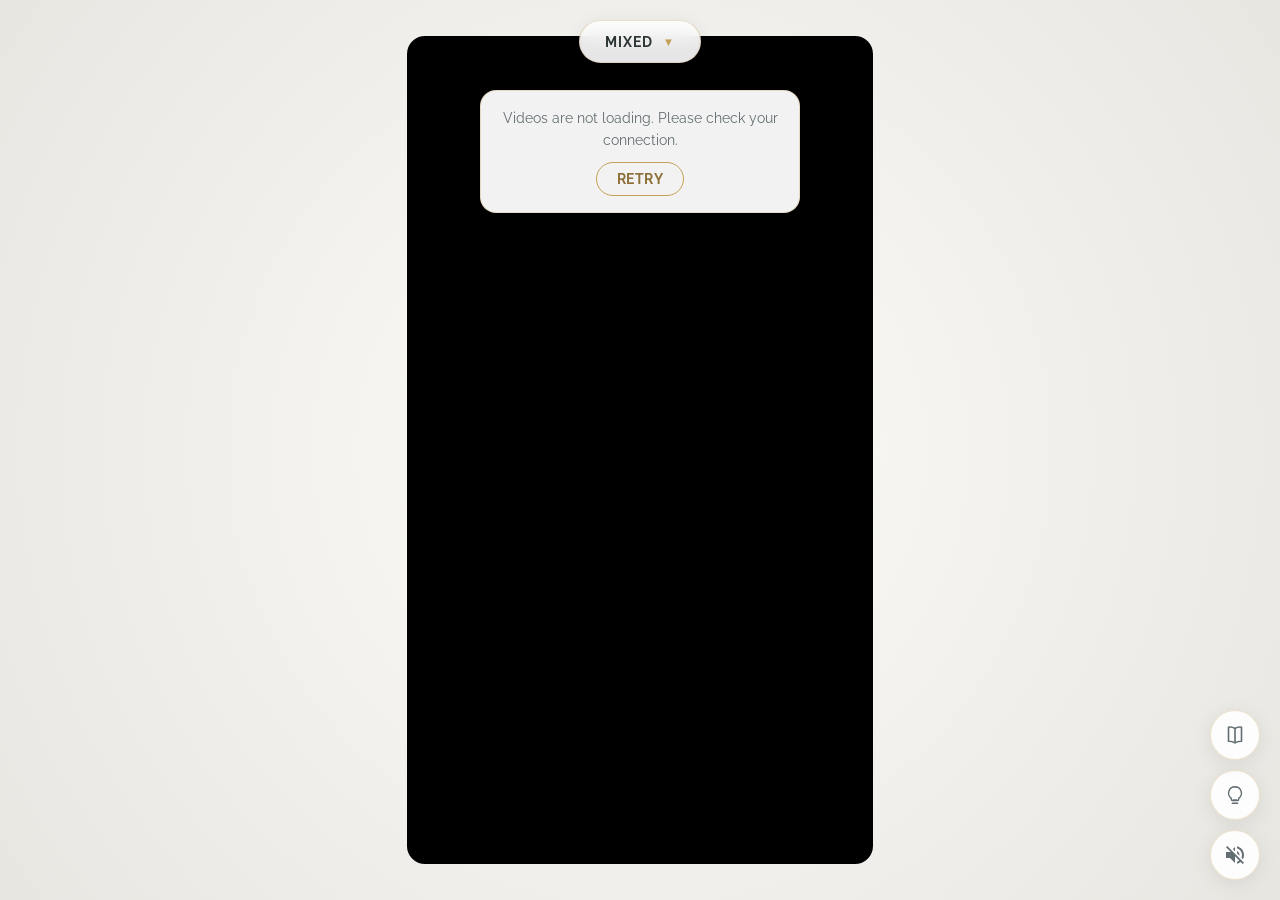
<file: Faith-Scrolling-v2.0/shorts.html>
<!--
# Faith Scrolling Web App Code
# GitHub: https://github.com/vbookshelf/Faith-Scrolling-Web-App-Code
# License: MIT (You are free to share this code with others.)
# Version: 1.0
-->

<!DOCTYPE html>
<html lang="en">
<head>
    <meta charset="UTF-8">
    <meta name="viewport" content="width=device-width, initial-scale=1.0">

    <title>Shorts</title>
	<meta name="description" content="Scrollable music and teaching videos.">
	
	<link rel="icon" type="image/png" href="favicon.png">

    <!-- Self-hosted fonts (see fonts.css / fonts/) — no third-party
         request to fonts.googleapis.com / fonts.gstatic.com needed.
         Preloading the two fonts needed for first paint (body text +
         the category pill label) so they're fetched immediately instead
         of waiting for the CSS to be parsed. -->
    <link rel="preload" as="font" type="font/woff2" href="fonts/lato-latin-400-normal.woff2" crossorigin>
    <link rel="preload" as="font" type="font/woff2" href="fonts/raleway-latin-700-normal.woff2" crossorigin>
    <link rel="stylesheet" href="fonts.css">

    <style>
        :root {
            --bg-paper: #f0f2f5;
            --text-primary: #2d3436;
            --text-secondary: #636e72;
            --accent-gold: #c5a059;
            --accent-dark: #8d7039;
            --body-bg-start: #fbfbf8;
            --body-bg-end: #e8e6e1;
            --pill-bg: rgba(255, 255, 255, 0.9);
            --overlay-bg: rgba(255, 255, 255, 0.95);
            --mute-bg: rgba(255, 255, 255, 0.9);
            --dark-toggle-bg: rgba(255, 255, 255, 0.9);
        }

        :root.dark {
            --bg-paper: #1a1a2e;
            --text-primary: #e8e4d9;
            --text-secondary: #9a9080;
            --accent-gold: #d4af6a;
            --accent-dark: #b8943e;
            --body-bg-start: #12111a;
            --body-bg-end: #1e1c28;
            --pill-bg: rgba(30, 28, 40, 0.92);
            --overlay-bg: rgba(18, 17, 26, 0.97);
            --mute-bg: rgba(30, 28, 40, 0.92);
            --dark-toggle-bg: rgba(30, 28, 40, 0.92);
        }

        * { box-sizing: border-box; }

        body {
            margin: 0;
            padding: 0;
            font-family: 'Lato', sans-serif;
            background-color: var(--body-bg-end);
            background-image: radial-gradient(circle at center, var(--body-bg-start) 0%, var(--body-bg-end) 100%);
            color: var(--text-primary);
            overflow: hidden;
            height: 100vh;
            width: 100vw;
            transition: background-color 0.4s ease, color 0.4s ease;
        }

        /* --- The TikTok Scroll Container --- */
        .feed-container {
            height: 100vh;
            width: 100vw;
            overflow-y: scroll;
            scroll-snap-type: y mandatory;
            scroll-behavior: smooth;
            scrollbar-width: none;
            -ms-overflow-style: none;
        }
        .feed-container::-webkit-scrollbar { display: none; }

        /* --- Individual Screen (Video) --- */
        .video-screen {
            height: 100vh;
            width: 100vw;
            scroll-snap-align: start;
            scroll-snap-stop: always;
            display: flex;
            justify-content: center;
            align-items: center;
            position: relative;
        }
        .video-screen:focus-visible {
            outline: 3px solid var(--accent-gold);
            outline-offset: -3px;
        }

        .video-frame {
            position: relative;
            width: 100%;
            height: 100%;
            max-width: calc(100vh * 9 / 16);
            max-height: 100vh;
            background: #000;
            overflow: hidden;
        }

        @media (min-width: 601px) {
            .video-frame {
                border-radius: 18px;
                max-height: 92vh;
                max-width: calc(92vh * 9 / 16);
            }
        }

        .player-mount { position: absolute; inset: 0; width: 100%; height: 100%; }
        .player-mount iframe { position: absolute; inset: 0; width: 100% !important; height: 100% !important; }

        .scroll-hint {
            position: absolute;
            bottom: 230px;
            left: 50%;
            transform: translateX(-50%);
            color: var(--accent-gold);
            opacity: 0.7;
            animation: bounce 2s infinite;
            font-family: 'Raleway', sans-serif;
            font-size: 0.8rem;
            text-transform: uppercase;
            letter-spacing: 2px;
            transition: opacity 0.5s ease;
            pointer-events: none;
        }
        @keyframes bounce {
            0%, 20%, 50%, 80%, 100% { transform: translateX(-50%) translateY(0); }
            40% { transform: translateX(-50%) translateY(-10px); }
            60% { transform: translateX(-50%) translateY(-5px); }
        }

        /* --- Floating Header --- */
        .floating-header {
            position: fixed;
            top: 20px;
            left: 0;
            right: 0;
            z-index: 100;
            display: flex;
            justify-content: center;
            align-items: center;
            pointer-events: none;
        }
        .category-pill {
            pointer-events: auto;
            background: var(--pill-bg);
            backdrop-filter: blur(10px);
            padding: 12px 25px;
            border-radius: 30px;
            box-shadow: 0 4px 20px rgba(0,0,0,0.08);
            border: 1px solid rgba(197, 160, 89, 0.3);
            font-family: 'Raleway', sans-serif;
            font-weight: 700;
            font-size: 0.9rem;
            text-transform: uppercase;
            letter-spacing: 1px;
            color: var(--text-primary);
            cursor: pointer;
            display: flex;
            align-items: center;
            gap: 10px;
            transition: all 0.3s ease;
        }
        .category-pill:focus-visible,
        .overlay-option:focus-visible,
        .close-overlay:focus-visible,
        .mute-button:focus-visible,
        .dark-toggle:focus-visible {
            outline: 3px solid var(--accent-gold);
            outline-offset: 2px;
        }

        /* --- Dropdown Overlay --- */
        .category-overlay {
            position: fixed;
            top: 0; left: 0;
            width: 100%; height: 100%;
            background: var(--overlay-bg);
            /* Must exceed the utility buttons' z-index (300 — mute
               button, dark-mode toggle, Bible-verses nav link) so this
               modal is actually on top while open. It previously sat
               at 200, meaning those three controls rendered visibly
               above the "modal" backdrop and stayed clickable through
               it — a real modal shouldn't leave anything behind it
               interactive. */
            z-index: 400;
            display: flex;
            flex-direction: column;
            justify-content: center;
            align-items: center;
            opacity: 0;
            visibility: hidden;
            transition: all 0.3s ease;
            backdrop-filter: blur(5px);
        }
        .category-overlay.open { opacity: 1; visibility: visible; }

        .overlay-subtitle {
            font-family: 'Raleway', sans-serif;
            color: var(--text-secondary);
            font-size: 0.85rem;
            margin-bottom: 30px;
            max-width: 320px;
            text-align: center;
            line-height: 1.5;
        }
        .overlay-option {
            font-family: 'Libre Baskerville', serif;
            font-size: 1.4rem;
            margin: 12px 0;
            cursor: pointer;
            color: var(--text-secondary);
            transition: color 0.2s;
            padding: 10px 20px;
            text-align: center;
        }
        .overlay-option .option-sub {
            display: block;
            font-family: 'Raleway', sans-serif;
            font-style: normal;
            font-size: 0.7rem;
            letter-spacing: 1px;
            text-transform: uppercase;
            opacity: 0.7;
            margin-top: 2px;
        }
        .overlay-option:hover, .overlay-option.active { color: var(--accent-gold); font-style: italic; }

        .close-overlay {
            margin-top: 30px;
            width: 50px; height: 50px;
            border-radius: 50%;
            border: 1px solid var(--text-secondary);
            background: transparent;
            font-size: 1.5rem;
            cursor: pointer;
            color: var(--text-secondary);
        }

        /* --- Mute Button (now controls video sound) --- */
        .mute-button {
            position: fixed;
            bottom: 20px;
            right: 20px;
            z-index: 300;
            width: 50px; height: 50px;
            background-color: var(--mute-bg);
            border: 1px solid rgba(197, 160, 89, 0.3);
            border-radius: 50%;
            cursor: pointer;
            display: flex;
            justify-content: center;
            align-items: center;
            box-shadow: 0 4px 20px rgba(0,0,0,0.08);
            backdrop-filter: blur(10px);
            transition: background-color 0.4s ease;
        }
        .mute-button svg { width: 24px; height: 24px; fill: var(--text-secondary); }
        #icon-unmuted { display: none; }

        /* Attention cue for when we auto-mute on a big backward jump.
           A brief scale pulse — enough to catch the eye without being
           an annoying, indefinitely-looping animation. */
        .mute-button.auto-muted-pulse {
            animation: mute-pulse 0.6s ease-in-out 2;
        }
        @keyframes mute-pulse {
            0%, 100% { transform: scale(1); box-shadow: 0 4px 20px rgba(0,0,0,0.08); }
            50% { transform: scale(1.18); box-shadow: 0 4px 20px rgba(197, 160, 89, 0.55); }
        }

        /* --- Dark Mode Toggle --- */
        .dark-toggle {
            position: fixed;
            bottom: 80px;
            right: 20px;
            z-index: 300;
            width: 50px; height: 50px;
            background-color: var(--dark-toggle-bg);
            border: 1px solid rgba(197, 160, 89, 0.3);
            border-radius: 50%;
            cursor: pointer;
            display: flex;
            justify-content: center;
            align-items: center;
            box-shadow: 0 4px 20px rgba(0,0,0,0.08);
            backdrop-filter: blur(10px);
            transition: background-color 0.4s ease;
        }
        .dark-toggle svg {
            width: 22px; height: 22px;
            color: var(--text-secondary);
            transition: color 0.4s ease;
        }
        :root.dark .dark-toggle .icon-bulb path { stroke: var(--accent-gold); }

        /* --- Cross-page nav link (bottom-left, mirrors the bottom-right
           utility buttons). Unlike the theme toggle, this stays visible
           on mobile — it's navigation, not a settings choice. --- */
        .nav-link {
            position: fixed;
            bottom: 140px;
            right: 20px;
            z-index: 300;
            width: 50px; height: 50px;
            background-color: var(--dark-toggle-bg);
            border: 1px solid rgba(197, 160, 89, 0.3);
            border-radius: 50%;
            cursor: pointer;
            display: flex;
            justify-content: center;
            align-items: center;
            box-shadow: 0 4px 20px rgba(0,0,0,0.08);
            backdrop-filter: blur(10px);
            transition: background-color 0.4s ease, transform 0.2s ease;
            text-decoration: none;
        }
        .nav-link:hover { transform: scale(1.05); }
        .nav-link:focus-visible {
            outline: 3px solid var(--accent-gold);
            outline-offset: 2px;
        }
        .nav-link svg {
            width: 26px; height: 26px;
            color: var(--text-secondary);
        }

        /* Mobile is dark-mode-only — no theme choice, so the toggle
           itself has nothing to do there and is hidden. */
        @media (max-width: 600px) {
            .dark-toggle { display: none; }
            .nav-link { bottom: 80px; }
        }

        /* --- YouTube API load-failure fallback ---
           Shown only if the iframe API script never calls back within
           YT_API_TIMEOUT_MS (blocked domain, offline, ad blocker,
           youtube.com outage). Without this, screens stay permanently
           blank black rectangles with no explanation. */
        .yt-load-error-banner {
            position: fixed;
            top: 90px;
            left: 50%;
            transform: translateX(-50%);
            z-index: 150;
            max-width: 320px;
            width: calc(100% - 40px);
            background: var(--overlay-bg);
            border: 1px solid rgba(197, 160, 89, 0.3);
            border-radius: 16px;
            padding: 16px 20px;
            box-shadow: 0 4px 20px rgba(0,0,0,0.12);
            backdrop-filter: blur(10px);
            text-align: center;
            font-family: 'Raleway', sans-serif;
            color: var(--text-primary);
            display: none;
        }
        .yt-load-error-banner.visible { display: block; }
        .yt-load-error-banner p {
            margin: 0 0 12px;
            font-size: 0.9rem;
            line-height: 1.5;
            color: var(--text-secondary);
        }
        .yt-load-error-banner button {
            font-family: 'Raleway', sans-serif;
            font-weight: 700;
            font-size: 0.85rem;
            text-transform: uppercase;
            letter-spacing: 0.5px;
            color: var(--accent-dark);
            background: transparent;
            border: 1px solid var(--accent-gold);
            border-radius: 20px;
            padding: 8px 20px;
            cursor: pointer;
        }
        .yt-load-error-banner button:focus-visible {
            outline: 3px solid var(--accent-gold);
            outline-offset: 2px;
        }
    </style>
</head>
<body>

    <!-- Floating Header -->
    <header class="floating-header" role="banner">
        <div class="category-pill" id="category-trigger" role="button" tabindex="0" aria-haspopup="true" aria-expanded="false" aria-label="Current source: Mixed. Change source.">
            <span id="current-category-label">Mixed</span>
            <span style="color: var(--accent-gold); font-size: 0.8em;" aria-hidden="true">▼</span>
        </div>
    </header>

    <!-- Full Screen Scroll Container -->
    <main class="feed-container" id="feed-container" role="main" aria-label="Shorts Feed">
        <!-- Javascript will populate video screens here -->
    </main>

    <!-- Source Selection Overlay -->
    <div class="category-overlay" id="category-overlay" role="dialog" aria-modal="true" aria-label="Select">
        <div role="menu" aria-label="Source Options" id="menu-options-container">
            <!-- Populated by JS from the MINISTRIES data object, so
                 adding a ministry there is the only edit required. -->
        </div>

        <button class="close-overlay" aria-label="Close Menu">✕</button>
    </div>

    <!-- Dark Mode Toggle -->
    <button class="dark-toggle" id="dark-toggle" aria-label="Switch to dark mode">
        <svg class="icon-bulb" viewBox="0 0 24 24" fill="none" xmlns="http://www.w3.org/2000/svg">
            <path d="M9 21h6M10 17.5h4M12 3a7 7 0 0 1 4 12.74V17a1 1 0 0 1-1 1H9a1 1 0 0 1-1-1v-1.26A7 7 0 0 1 12 3z" stroke="currentColor" stroke-width="1.5" stroke-linecap="round" stroke-linejoin="round"/>
        </svg>
    </button>

    <!-- Cross-page link: back to the Scriptures feed -->
    <a class="nav-link" href="index.html" aria-label="Read Bible verses">
        <svg viewBox="0 0 24 24" fill="none" xmlns="http://www.w3.org/2000/svg">
            <path d="M12 6c-1.6-1.1-4-1.6-6-1.2v13c2 0 4.4 0.4 6 1.5m0-13.3c1.6-1.1 4-1.6 6-1.2v13c-2 0-4.4 0.4-6 1.5M12 6v13.2" stroke="currentColor" stroke-width="1.5" stroke-linecap="round" stroke-linejoin="round"/>
        </svg>
    </a>

    <!-- Mute Button (controls the active video's sound) -->
    <div class="mute-button" id="mute-button" role="button" tabindex="0" aria-label="Unmute video">
        <svg id="icon-muted" viewBox="0 0 24 24" xmlns="http://www.w3.org/2000/svg"><path d="M16.5 12c0-1.77-1.02-3.29-2.5-4.03v2.21l2.45 2.45c.03-.2.05-.41.05-.63zm2.5 0c0 .94-.2 1.82-.54 2.64l1.51 1.51C20.63 14.91 21 13.5 21 12c0-4.28-2.99-7.86-7-8.77v2.06c2.89.86 5 3.54 5 6.71zM4.27 3L3 4.27 7.73 9H3v6h4l5 5v-6.73l4.25 4.25c-.67.52-1.42.93-2.25 1.18v2.06c1.38-.31 2.63-.95 3.69-1.81L19.73 21 21 19.73l-9-9L4.27 3zM12 4L9.91 6.09 12 8.18V4z"/></svg>
        <svg id="icon-unmuted" viewBox="0 0 24 24" xmlns="http://www.w3.org/2000/svg"><path d="M3 9v6h4l5 5V4L7 9H3zm13.5 3c0-1.77-1.02-3.29-2.5-4.03v8.05c1.48-.73 2.5-2.25 2.5-4.02zM14 3.23v2.06c2.89.86 5 3.54 5 6.71s-2.11 5.85-5 6.71v2.06c4.01-.91 7-4.49 7-8.77s-2.99-7.86-7-8.77z"/></svg>
    </div>

    <!-- YouTube API load-failure fallback (hidden unless the API
         never becomes ready within YT_API_TIMEOUT_MS) -->
    <div class="yt-load-error-banner" id="yt-load-error-banner" role="alert">
        <p>Videos are not loading. Please check your connection.</p>
        <button type="button" id="yt-load-error-retry">Retry</button>
    </div>

    <script>
        // ============================================================
        // DATA: hand-picked real Shorts for the prototype, organized
        // per ministry — same shape as the original `scriptures` object
        // keyed by topic, just keyed by ministry instead.
        //
        // In production each ministry's list would be maintained as a
        // curated playlist (a human picks/approves what goes in) rather
        // than an unfiltered live pull from the channel's uploads. That
        // preserves quality control and gives you a natural point of
        // contact if a ministry ever wants to be added, updated, or
        // removed.
        // ============================================================
        const MINISTRIES = {
			
			bethelMusic: {
                label: 'Bethel Music',
                channel: 'Bethel Music',
				
				// rate is optional; e.g. 1.25 plays 25% faster
                videos: [
                    { id: '5J6W7DgxXAE', title: 'Music', rate: 1 }, // https://youtube.com/shorts/5J6W7DgxXAE?si=PRHk9mjxvvHnhqRv
                    { id: 'jFEWOaIaXeo', title: 'Music', rate: 1 }, // https://youtube.com/shorts/jFEWOaIaXeo?si=ktlwuKupfvYe4LKM
                    { id: '_A2T-8QDfbo', title: 'Music', rate: 1 }, // https://youtube.com/shorts/_A2T-8QDfbo?si=0V-WIB_Ck-wlBzOi
                    { id: 'fiQBUdXcdMc', title: 'Music', rate: 1 }, // https://youtube.com/shorts/fiQBUdXcdMc?si=0-kNMuBBGTrSrJBq
					{ id: 'jgpQleHxCmg', title: 'Music', rate: 1 }, // https://youtube.com/shorts/jgpQleHxCmg?si=4hjT2BxLVedB_xfx
					{ id: 'JnqHiCZRXJ8', title: 'Music', rate: 1 }, // https://youtube.com/shorts/JnqHiCZRXJ8?si=OFgQ-bW-UcDNtLft
					{ id: 'rr0xGdawp9g', title: 'Music', rate: 1 }, // https://youtube.com/shorts/rr0xGdawp9g?si=I_ZY_j2RBbxSKpYq
					{ id: '5FAhR-EhSx4', title: 'Music', rate: 1 }, // https://youtube.com/shorts/5FAhR-EhSx4?si=2sgMcTmziXegNDDt
					{ id: 'jOScMPSZ0ts', title: 'Music', rate: 1 }, // https://youtube.com/shorts/jOScMPSZ0ts?si=7S9cdDpKDU3u6HdG
					{ id: 'XGavlzpLZDI', title: 'Music', rate: 1 }, // https://youtube.com/shorts/XGavlzpLZDI?si=sqfrIhxPUzOVfrG2
					
					{ id: 'afEtIEvPAJs', title: 'Music', rate: 1 }, // https://youtube.com/shorts/afEtIEvPAJs?si=qnQ7rwFgHCzKZJ8k
					{ id: '25_DiM86ZRU', title: 'Music', rate: 1 }, // https://youtube.com/shorts/25_DiM86ZRU?si=6oBQP76mjRxcO5dd
					{ id: 'dEt1TN1sNZA', title: 'Music', rate: 1 }, // https://youtube.com/shorts/dEt1TN1sNZA?si=h2E19k6w2Vlfhqma
					{ id: 'VSUJ1thx6uo', title: 'Music', rate: 1 }, // https://youtube.com/shorts/VSUJ1thx6uo?si=yvtVSq6rGem9QjFe
					{ id: 'sQx7vaL6yfY', title: 'Music', rate: 1 }, // https://youtube.com/shorts/sQx7vaL6yfY?si=33ur_5XicmVlP8gp
					{ id: '-hZExFHtAtg', title: 'Music', rate: 1 }, // https://youtube.com/shorts/-hZExFHtAtg?si=eRY0xW9AnAAhdtWA
					{ id: 'Aio18yZXpBc', title: 'Word', rate: 1 }, // https://youtube.com/shorts/Aio18yZXpBc?si=h2PAj95X3c8QH2_F
					{ id: 'EiSmDwXmE5o', title: 'Music', rate: 1 }, // https://youtube.com/shorts/EiSmDwXmE5o?si=621NLEToKyc2aoE9
					{ id: 'w2060cuInaM', title: 'Music', rate: 1 }, // https://youtube.com/shorts/w2060cuInaM?si=G2Rwq2OT37jAKKy6
					{ id: 'ZH_iKIbEHSg', title: 'Music', rate: 1 }, // https://youtube.com/shorts/ZH_iKIbEHSg?si=feKrm_JoavvxEME7
					{ id: 'Dyeh2KIQWCM', title: 'Music', rate: 1 }, // https://youtube.com/shorts/Dyeh2KIQWCM?si=ZzGu_cpPewimJAj4
					
					{ id: 'JAREcpJRgz4', title: 'Music', rate: 1 }, // https://youtube.com/shorts/JAREcpJRgz4?si=ve2ihhLIffyxkqk_

					
					{ id: 'P8vxwaLG0HY', title: 'Music', rate: 1 }, // https://youtube.com/shorts/P8vxwaLG0HY?si=ABzmzFSPc_53NDlI
					{ id: 'HYNFFo20PsA', title: 'Music', rate: 1 }, // https://youtube.com/shorts/HYNFFo20PsA?si=15uvSMXLA-ezi98M
					{ id: '5KvwXQqfAvs', title: 'Music', rate: 1 }, // https://youtube.com/shorts/5KvwXQqfAvs?si=r7b69mL1A_w6hc-6
					
					{ id: '880KkLcGxlg', title: 'Music', rate: 1 }, // https://youtube.com/shorts/880KkLcGxlg?si=Umb76SwdLnVQ29Yw
					{ id: 'F066PDBNMSs', title: 'Music', rate: 1 }, // https://youtube.com/shorts/F066PDBNMSs?si=L6mebjhwXmmW1t0u
					{ id: 'VkpIXNOXEqQ', title: 'Music', rate: 1 }, // https://youtube.com/shorts/VkpIXNOXEqQ?si=wdlPWvrSbnfguNGj
					{ id: 'SInCGf86BUA', title: 'Music', rate: 1 }, // https://youtube.com/shorts/SInCGf86BUA?si=QoLicoJi6LBZAI6g
					{ id: '04pHOyDFw4A', title: 'Music', rate: 1 }, // https://youtube.com/shorts/04pHOyDFw4A?si=tolDCZomS7vbjJuE
					{ id: 'z3YgP4Uehis', title: 'Music', rate: 1 }, // https://youtube.com/shorts/z3YgP4Uehis?si=iH_LBsChCjF_A4bX
					{ id: 'Os3k-rWy6eA', title: 'Music', rate: 1 }, // https://youtube.com/shorts/Os3k-rWy6eA?si=evPAjKNBr8HfgfGn
					{ id: 'MW1ODyRA210', title: 'Music', rate: 1 }, // https://youtube.com/shorts/MW1ODyRA210?si=tWf3q8BEMp3g9T-m
					
					{ id: 'tuGGDTpbULU', title: 'Music', rate: 1 }, // https://youtube.com/shorts/tuGGDTpbULU?si=0O6YY4zA275UNGPg
					{ id: 'RKaV6QxIEew', title: 'Music', rate: 1 }, // https://youtube.com/shorts/RKaV6QxIEew?si=wx4b27I7ZfTHnwtu
					{ id: 'WtIUucEjP0A', title: 'Music', rate: 1 }, // https://youtube.com/shorts/WtIUucEjP0A?si=jvM0ig5jrpeT9bC3
					{ id: 'COFlm5qnKvY', title: 'Music', rate: 1 }, // https://youtube.com/shorts/COFlm5qnKvY?si=cnSFVQBSww4tP0o5
					{ id: 'mH-t2B_oVGY', title: 'Music', rate: 1 }, // https://youtube.com/shorts/mH-t2B_oVGY?si=JMul8uBoaawPWiI7

					{ id: 'MYGLqeokGF0', title: 'Music', rate: 1 }, // https://youtube.com/shorts/MYGLqeokGF0?si=pwBf-JNJwO7fsF0Q
					{ id: 'kF5yAlOolM8', title: 'Music', rate: 1 }, // https://youtube.com/shorts/kF5yAlOolM8?si=0pWJQ5iLBcWfU82d
                ]
            },
			
			
			hillsongWorship: {
                label: 'Hillsong Church',
                channel: 'Hillsong',
				
				// rate is optional; e.g. 1.25 plays 25% faster
                videos: [
					{ id: 'SZAXz5BkD8M', title: 'Word', rate: 1 }, // https://youtube.com/shorts/SZAXz5BkD8M?si=Qsem-T_SvoBVeKoj
                    { id: 'EwTVSv5wUt4', title: 'Music', rate: 1 }, // https://youtube.com/shorts/EwTVSv5wUt4?si=mNtZiK4foJn277Ap
                    { id: '52VAb118ZxE', title: 'Music', rate: 1 }, // https://youtube.com/shorts/52VAb118ZxE?si=W5xYgTD5367Ks2I1
                    { id: 'v6qEgAameQA', title: 'Music', rate: 1 }, // https://youtube.com/shorts/v6qEgAameQA?si=PXRRLnUG5_CnV3sX
                    { id: 'Ku4HCAzlWrs', title: 'Music', rate: 1 }, // https://youtube.com/shorts/Ku4HCAzlWrs?si=hVTPpBkY7qi_Ng3A
					{ id: 'Ozu6hZVHzRo', title: 'Music', rate: 1 }, // https://youtube.com/shorts/Ozu6hZVHzRo?si=0YJWAJZnQj38TC5P
					{ id: 'fLknmRJ1xa0', title: 'Music', rate: 1 }, // https://youtube.com/shorts/fLknmRJ1xa0?si=kvD5_zyv4LgHFpOt
					{ id: 'BR5TXmPQEmc', title: 'Word', rate: 1 }, // https://youtube.com/shorts/BR5TXmPQEmc?si=nX9mAEXPNm0KogMH
					
					{ id: 'PNYDHeVP74U', title: 'Music', rate: 1 }, // https://youtube.com/shorts/PNYDHeVP74U?si=4oUG0gE93ns4zBWA
					{ id: 'WdGcCFpFpgA', title: 'Music', rate: 1 }, // https://youtube.com/shorts/WdGcCFpFpgA?si=KWrK3p5FgYg6e9w7
					
					{ id: 'rvDa4BvCpuo', title: 'Music', rate: 1 }, // https://youtube.com/shorts/rvDa4BvCpuo?si=vmSRMB3TaziphD9p
					{ id: 'mvnEFG4XB6c', title: 'Music', rate: 1 }, // https://youtube.com/shorts/mvnEFG4XB6c?si=wgDtUfdZNWYI9e6Y
					{ id: 'J41pFGiXF5o', title: 'Music', rate: 1 }, // https://youtube.com/shorts/J41pFGiXF5o?si=lRQZhCfZPfWra9v0
					{ id: 'I_Ynu0h5mj8', title: 'Music', rate: 1 }, // https://youtube.com/shorts/I_Ynu0h5mj8?si=73WAAZqLlStrykeQ
					{ id: 'eNa-b7TzGS4', title: 'Music', rate: 1 }, // https://youtube.com/shorts/eNa-b7TzGS4?si=hdPpnj-3K5nct4-o
					{ id: 'UU6BXlA0Ys4', title: 'Music', rate: 1 }, // https://youtube.com/shorts/UU6BXlA0Ys4?si=tNH8vFoK_jIGOdo9
					{ id: '5qH5Y1alLgo', title: 'Music', rate: 1 }, // https://youtube.com/shorts/5qH5Y1alLgo?si=7JfgkG1Mh-zYg_o5
					{ id: '4CCJMQLjWWg', title: 'Word', rate: 1 }, // https://youtube.com/shorts/4CCJMQLjWWg?si=jg7xM3OKnuzpAvRt
					{ id: 'eD4ozV9TSAw', title: 'Word', rate: 1 }, // https://youtube.com/shorts/eD4ozV9TSAw?si=DuTUsr_vEnUCi7of
					{ id: 'ecW5ilpiB8o', title: 'Word', rate: 1 }, // https://youtube.com/shorts/ecW5ilpiB8o?si=dtLvX9HLobTDQP5R
					
					{ id: 'cWMNWBAC3PY', title: 'Word', rate: 1 }, // https://youtube.com/shorts/cWMNWBAC3PY?si=aJPZaVbO30l048UU
	
					
				
                ]
            },
			
			
			elevationWorship: {
                label: 'Elevation Worship',
                channel: 'Elevation Worship',
				
				// rate is optional; e.g. 1.25 plays 25% faster
                videos: [
				{ id: 'DLLHGf9aK_c', title: 'Music', rate: 1 }, // https://youtube.com/shorts/DLLHGf9aK_c?si=3nD3GdgRl7DD0Q7j
                    { id: 'IAwZQoi_r9Y', title: 'Music', rate: 1 }, // https://youtube.com/shorts/IAwZQoi_r9Y?si=zjgbLlwLR5khMxEK
                    { id: 'bwkapD42BZs', title: 'Music', rate: 1 }, // https://youtube.com/shorts/bwkapD42BZs?si=Flx6eW9XMJTCcyQH
                    { id: 'tbyo1moyVqc', title: 'Music', rate: 1 }, // https://youtube.com/shorts/tbyo1moyVqc?si=p_Xrn01BQ-NTf8Xi
					{ id: '_YLkHewM6dc', title: 'Music', rate: 1 }, // https://youtube.com/shorts/_YLkHewM6dc?si=bRvsIh3gYsOqyvMg
					{ id: 'Bx226b284to', title: 'Music', rate: 1 }, // https://youtube.com/shorts/Bx226b284to?si=8zjXDPLSWPMjUXYr
					{ id: '15EZ97RXsu0', title: 'Word', rate: 1 }, // https://youtube.com/shorts/15EZ97RXsu0?si=xJ-VoHCQtljsERaX
					{ id: '52A2qSGFWoM', title: 'Music', rate: 1 }, // https://youtube.com/shorts/52A2qSGFWoM?si=GirnIW-lTSTMJkV7
					{ id: '4BBnffbRFus', title: 'Music', rate: 1 }, // https://youtube.com/shorts/4BBnffbRFus?si=1OL79-hmUfOk_4dh
					{ id: 'gH4kTrRTIfE', title: 'Music', rate: 1 }, // https://youtube.com/shorts/gH4kTrRTIfE?si=dEI803SlYlnmd-EQ
					
					{ id: 'VrOGYmRc0_o', title: 'Music', rate: 1 }, // https://youtube.com/shorts/VrOGYmRc0_o?si=n1w7ipS4jTh9eVIY
					{ id: 'jHltpZ3g31E', title: 'Music', rate: 1 }, // https://youtube.com/shorts/jHltpZ3g31E?si=LATG2gZzdU64BtkH
					{ id: 'C8gs67VmHc8', title: 'Music', rate: 1 }, // https://youtube.com/shorts/C8gs67VmHc8?si=CTNrYgiMmjujsB4L
					{ id: 'aUnpAtyd4TE', title: 'Music', rate: 1 }, // https://youtube.com/shorts/aUnpAtyd4TE?si=Va8H6rEx09A94f9I
					{ id: 'rtuIaFMbmUk', title: 'Music', rate: 1 }, // https://youtube.com/shorts/rtuIaFMbmUk?si=dww7KrypekyQUAek
					{ id: 'zjb8TT9M_30', title: 'Music', rate: 1 }, // https://youtube.com/shorts/zjb8TT9M_30?si=70awXBGk7pSitQtD
					{ id: 'jO5eKdArBQo', title: 'Music', rate: 1 }, // https://youtube.com/shorts/jO5eKdArBQo?si=4_4zAWLmQEeT7axd
					{ id: 'yHcqo2gYmZM', title: 'Music', rate: 1 }, // https://youtube.com/shorts/yHcqo2gYmZM?si=QjlRbsymRPQyZ1zj
					{ id: 'HekzWUpobUs', title: 'Music', rate: 1 }, // https://youtube.com/shorts/HekzWUpobUs?si=MrhAaGbgBy5y64zr
					{ id: 'MaBvKeVPSoM', title: 'Music', rate: 1 }, // https://youtube.com/shorts/MaBvKeVPSoM?si=sfw1Jnzh7usxKluf
					
					{ id: 'OJ31_rWFBsA', title: 'Music', rate: 1 }, // https://youtube.com/shorts/OJ31_rWFBsA?si=QXaW2h13eAu6FXr8
					{ id: 'TvRhGXLHEn0', title: 'Music', rate: 1 }, // https://youtube.com/shorts/TvRhGXLHEn0?si=qJFVfcm8-BnOO4i8
					{ id: 'utRgwSajLpY', title: 'Music', rate: 1 }, // https://youtube.com/shorts/utRgwSajLpY?si=V0N6Cjk71HiHIdXX
				    { id: 'asYr0X3QqxE', title: 'Word', rate: 1 }, // https://youtube.com/shorts/asYr0X3QqxE?si=u2-79em2VroDxBkS
					{ id: 'MZVuXrUhZs4', title: 'Music', rate: 1 }, // https://youtube.com/shorts/MZVuXrUhZs4?si=cD4K2Yt2Cjt63Ns7
					{ id: '2erpj635b04', title: 'Music', rate: 1 }, // https://youtube.com/shorts/2erpj635b04?si=qOwe-ADxzgTNa9tt
					{ id: 'iTsL7zlLHBQ', title: 'Music', rate: 1 }, // https://youtube.com/shorts/iTsL7zlLHBQ?si=zhCAc_Gu7-IXHUJU
					{ id: 'KPJeAW9k77I', title: 'Music', rate: 1 }, // https://youtube.com/shorts/KPJeAW9k77I?si=piPp_HN3YpC2XoUX
					{ id: 'XfWbHOOm2-s', title: 'Music', rate: 1 }, // https://youtube.com/shorts/XfWbHOOm2-s?si=rtYt6xah6PIDUZh_
					{ id: '-JipbEA2YkE', title: 'Music', rate: 1 }, // https://youtube.com/shorts/-JipbEA2YkE?si=_V0mcUDPO3fY2_d0
					
					{ id: 'Zbutc42yzoc', title: 'Music', rate: 1 }, // https://youtube.com/shorts/Zbutc42yzoc?si=SWxhAG0h9DSeRQDV
					{ id: 'jWvGLCxiv9A', title: 'Music', rate: 1 }, // https://youtube.com/shorts/jWvGLCxiv9A?si=8E0Feic5gS10Eahz
					{ id: 's4CFnZ1OC18', title: 'Music', rate: 1 }, // https://youtube.com/shorts/s4CFnZ1OC18?si=S_3HtK3SPAUv9VO6
					{ id: 'jtx13lZWuvE', title: 'Music', rate: 1 }, // https://youtube.com/shorts/jtx13lZWuvE?si=meHMamQLPfMIWQim
					
					{ id: 'jSwkpY_Gdas', title: 'Music', rate: 1 }, // https://youtube.com/shorts/jSwkpY_Gdas?si=NV8u7M-xLJw4QCHe
					{ id: 'VgW1t1Vt3Sk', title: 'Music', rate: 1 }, // https://youtube.com/shorts/VgW1t1Vt3Sk?si=s6KEjAlQdwtLj8bR
					{ id: 'Ht1a4v8now8', title: 'Music', rate: 1 }, // https://youtube.com/shorts/Ht1a4v8now8?si=0NgOkLyP92ATyRJM
					{ id: 'itqMZEgopLo', title: 'Music', rate: 1 }, // https://youtube.com/shorts/itqMZEgopLo?si=D5LQdaxXxbJ6b9mM
					{ id: 'KFX4Jg11JZ8', title: 'Music', rate: 1 }, // https://youtube.com/shorts/KFX4Jg11JZ8?si=BRAhPPhaxK5YNewh
					{ id: '1zEVh7XdBpk', title: 'Music', rate: 1 }, // https://youtube.com/shorts/1zEVh7XdBpk?si=96i33adaVHxKVRnn
					{ id: 'eKG_nbKM_B4', title: 'Music', rate: 1 }, // https://youtube.com/shorts/eKG_nbKM_B4?si=L3pHvm_UhPdbUc9e
					{ id: 'ZBifYsL_4-k', title: 'Music', rate: 1 }, // https://youtube.com/shorts/ZBifYsL_4-k?si=HsGorG-Ij16hPWlJ
					{ id: 'a7g4XTyvJrE', title: 'Music', rate: 1 }, // https://youtube.com/shorts/a7g4XTyvJrE?si=BjfBcWbkMRiqRymu
					{ id: 'Fmb6BNOCLTc', title: 'Music', rate: 1 }, // https://youtube.com/shorts/Fmb6BNOCLTc?si=yOI9-79vPmJCwEFH
					
					{ id: 'TsmIxZDB078', title: 'Music', rate: 1 }, // https://youtube.com/shorts/TsmIxZDB078?si=oB3hNqLV38SnkVwp
					{ id: 'CvFmXVyEqHA', title: 'Music', rate: 1 }, // https://youtube.com/shorts/CvFmXVyEqHA?si=wlgUTWISsGxrrIx7
					{ id: 'LSegaVazOUc', title: 'Music', rate: 1 }, // https://youtube.com/shorts/LSegaVazOUc?si=kAEsDEMsxI0XsthT
					{ id: 'zGiM6xF745Y', title: 'Music', rate: 1 }, // https://youtube.com/shorts/zGiM6xF745Y?si=GmfLkw__NpGoa3uE
					
					{ id: '5C5_RWGX3xo', title: 'Music', rate: 1 }, // https://youtube.com/shorts/5C5_RWGX3xo?si=bQ4hOTp5Kxj0oUMT
					{ id: 'h63zVCfNg7Q', title: 'Music', rate: 1 }, // https://youtube.com/shorts/h63zVCfNg7Q?si=sbXQ0vBw9avxeX-C
					
					{ id: 'pAePLFOC6sQ', title: 'Music', rate: 1 }, // https://youtube.com/shorts/pAePLFOC6sQ?si=O7pl0JWZmjUdhwi- // David
					{ id: 'Fqg0BlgLLys', title: 'Music', rate: 1 }, // https://youtube.com/shorts/Fqg0BlgLLys?si=JfO5XYRcSs6MGHj4
                ]
            },
			
			
            josephPrince: {
                label: 'Joseph Prince',
                channel: 'Joseph Prince Ministries',
				
				// rate is optional; e.g. 1.25 plays 25% faster
                videos: [
                    { id: '8ly2QAsiUik', title: 'Word', rate: 1.25 }, // https://youtube.com/shorts/8ly2QAsiUik?si=t9bt15BLbixK0UpC
                    { id: 'mMo-OgebZ80', title: 'Word', rate: 1.25 }, // https://youtube.com/shorts/mMo-OgebZ80?si=PyVDUtcYtzkI0s_J
                    { id: 'VsRdID1f5AA', title: 'Word', rate: 1.25 }, // https://youtube.com/shorts/VsRdID1f5AA?si=V9rpz7jcRZlNmh_y
                    { id: '2uUPCOjJ-cs', title: 'Word', rate: 1.25 }, // https://youtube.com/shorts/2uUPCOjJ-cs?si=lr4V9D6xcTNhz-rk
					{ id: 'PL4bhSMzbgw', title: 'Word', rate: 1.25 }, // https://youtube.com/shorts/PL4bhSMzbgw?si=0lTBtGiwYYSYcmgo
					{ id: '_CT7WFC3YCg', title: 'Word', rate: 1.25 }, // https://youtube.com/shorts/_CT7WFC3YCg?si=UZqJo3EoVDse9sIa
					{ id: 'Qen6Wqxsvb0', title: 'Word', rate: 1.25 }, // https://youtube.com/shorts/Qen6Wqxsvb0?si=aXmEfAceyvnIvfeO
					{ id: '9liR4PoG8EY', title: 'Word', rate: 1.25 }, // https://youtube.com/shorts/9liR4PoG8EY?si=PmU-7KbuedmE-IhU
					{ id: 'tOVlSkNweMk', title: 'Word', rate: 1.25 }, // https://youtube.com/shorts/tOVlSkNweMk?si=Y-I3RvdR7z9_QNy7
					{ id: '2c8aoxRqJS0', title: 'Word', rate: 1.25 }, // https://youtube.com/shorts/2c8aoxRqJS0?si=WqWpHdpuCfsysy8d
					
					{ id: 'sA9YonvXgR0', title: 'Word', rate: 1.25 }, // https://youtube.com/shorts/sA9YonvXgR0?si=NYvgoxN4WDItboA7
					{ id: 'HkpaWZ8fYI0', title: 'Word', rate: 1.25 }, // https://youtube.com/shorts/HkpaWZ8fYI0?si=28b_K6eoEUY6wsXz
					{ id: 'IzaiD5r0mSA', title: 'Word', rate: 1.25 }, // https://youtube.com/shorts/IzaiD5r0mSA?si=hAPJf9jLefPt99JZ
					{ id: 'QsOQYgepkLQ', title: 'Word', rate: 1.25 }, // https://youtube.com/shorts/QsOQYgepkLQ?si=LUZ-A6R8NGxSl3FU
					{ id: '8_5K29FbxEc', title: 'Word', rate: 1.25 }, // https://youtube.com/shorts/8_5K29FbxEc?si=K7rPYpUtAODupxyS
					{ id: 'zexdJP36YWA', title: 'Word', rate: 1.25 }, // https://youtube.com/shorts/zexdJP36YWA?si=D3XdkOxVgR7f1VyK
					{ id: 'f5z3kh4fJ_4', title: 'Word', rate: 1.25 }, // https://youtube.com/shorts/f5z3kh4fJ_4?si=KOABV4rxET801r4r
					{ id: 'BNiobPsDv5M', title: 'Word', rate: 1.25 }, // https://youtube.com/shorts/BNiobPsDv5M?si=fBm8v2prg1K8kCkX
					{ id: '5WcBjF32rT8', title: 'Word', rate: 1.25 }, // https://youtube.com/shorts/5WcBjF32rT8?si=HGFokOnSOzA1PyCk
					{ id: 'R1Kzxuul4o4', title: 'Word', rate: 1.25 }, // https://youtube.com/shorts/R1Kzxuul4o4?si=yEv5khBK9GpcH5ub
					
					{ id: 'jCfYzVN5cls', title: 'Word', rate: 1.25 }, // https://youtube.com/shorts/jCfYzVN5cls?si=jxORhuc_49fx8oBE
					{ id: 'eeYQgZoJbZw', title: 'Word', rate: 1.25 }, // https://youtube.com/shorts/eeYQgZoJbZw?si=LT_z_Cb6DDV9IHT3
					{ id: 'JgyBa9-LJD4', title: 'Word', rate: 1.25 }, // https://youtube.com/shorts/JgyBa9-LJD4?si=-X86dbkNUzdwKEMU
					{ id: 'pZuK42pb68Q', title: 'Word', rate: 1.25 }, // https://youtube.com/shorts/pZuK42pb68Q?si=axxvEQKjh8fbZ4hM
					{ id: 'hjJWVBY6ttA', title: 'Word', rate: 1.25 }, // https://youtube.com/shorts/hjJWVBY6ttA?si=k6Pqjr9ypQFoHQLe
					{ id: '6-HOmvtttP4', title: 'Word', rate: 1.25 }, // https://youtube.com/shorts/6-HOmvtttP4?si=NHFeQ3qv7bJznLgk
					{ id: 'eTzY2Mb9Zc4', title: 'Word', rate: 1.25 }, // https://youtube.com/shorts/eTzY2Mb9Zc4?si=ojfVHdAIv2AbsjGD
					{ id: 'Csdy6aWU6f8', title: 'Word', rate: 1.25 }, // https://youtube.com/shorts/Csdy6aWU6f8?si=3qYBM6XCxVUybbjF
					{ id: 'eZuX3VVFQiA', title: 'Word', rate: 1.25 }, // https://youtube.com/shorts/eZuX3VVFQiA?si=mf1RUtmM5wBNYIhU
					{ id: 'qQoeB-G5mbU', title: 'Word', rate: 1.25 }, // https://youtube.com/shorts/qQoeB-G5mbU?si=jiyYRTqKDI0k4E31
					
					{ id: '9AVcPv46r5M', title: 'Word', rate: 1.25 }, // https://youtube.com/shorts/9AVcPv46r5M?si=KIjNkaaBUWZKdFR4
					{ id: 'R-uCOTm0sqE', title: 'Word', rate: 1.25 }, // https://youtube.com/shorts/R-uCOTm0sqE?si=m2lxdUF9mITpOzCq
					{ id: 'BABfKWFjuXw', title: 'Word', rate: 1.25 }, // https://youtube.com/shorts/BABfKWFjuXw?si=iRt4iK6vZPsHboWD
					{ id: 'a2Y0yndkrqM', title: 'Word', rate: 1.25 }, // https://youtube.com/shorts/a2Y0yndkrqM?si=teczCuPYR7AB011a
					{ id: '3gcGYKgfgjo', title: 'Word', rate: 1.25 }, // https://youtube.com/shorts/3gcGYKgfgjo?si=ged1_MS5k_16BkQF
					{ id: '98bf47eRP7c', title: 'Word', rate: 1.25 }, // https://youtube.com/shorts/98bf47eRP7c?si=lx4GOvqQf3dGM_0g
					{ id: 'el6D7xbYv8U', title: 'Word', rate: 1.25 }, // https://youtube.com/shorts/el6D7xbYv8U?si=NOktrgSUn9zf7GMU
					{ id: 'skXMNBY1K74', title: 'Word', rate: 1.25 }, // https://youtube.com/shorts/skXMNBY1K74?si=l9y50C55xKhG3jR1
					{ id: 'sxM_2lM0GoM', title: 'Word', rate: 1.25 }, // https://youtube.com/shorts/sxM_2lM0GoM?si=CDsWE5n9389ORWjO
					
					{ id: 'jeOUvLLScgk', title: 'Word', rate: 1.25 }, // https://youtube.com/shorts/jeOUvLLScgk?si=M833P8F1hXA-tJNQ
					{ id: 'ZfmUpEV9VCg', title: 'Word', rate: 1.25 }, // https://youtube.com/shorts/ZfmUpEV9VCg?si=6XKscFTNpnoNfGS4
					{ id: 'rP0-zYZkkLE', title: 'Word', rate: 1.25 }, // https://youtube.com/shorts/rP0-zYZkkLE?si=LXvIQIjsAsz9d1N0
					{ id: 'I_gawUraNYI', title: 'Word', rate: 1.25 }, // https://youtube.com/shorts/I_gawUraNYI?si=jRf0yBpxc3xROncQ
					{ id: 'UOeOHqOku1U', title: 'Word', rate: 1.25 }, // https://youtube.com/shorts/UOeOHqOku1U?si=FHKVLLGA1ZRdDQF8
					{ id: 'VY3Jvm3507w', title: 'Word', rate: 1.25 }, // https://youtube.com/shorts/VY3Jvm3507w?si=TYEA50blbdsqcN_9
					{ id: 'WKhuDPFv460', title: 'Word', rate: 1.25 }, // https://youtube.com/shorts/WKhuDPFv460?si=rbAM6SkhmfdOchBG
					{ id: 'tU-a2ZYAyMA', title: 'Word', rate: 1.25 }, // https://youtube.com/shorts/tU-a2ZYAyMA?si=M0yj2iN5_AQGhvLW
					{ id: '9ik1L_2rqe0', title: 'Word', rate: 1.25 }, // https://youtube.com/shorts/9ik1L_2rqe0?si=u81ffxSAqfxmRLjb
					{ id: 'Hi4uN_fJk5U', title: 'Word', rate: 1.25 }, // https://youtube.com/shorts/Hi4uN_fJk5U?si=_4PE4qgnOBFihAR5
					
					{ id: 'jpSs3KE2TgU', title: 'Word', rate: 1.25 }, // https://youtube.com/shorts/jpSs3KE2TgU?si=HP_eUwy3yyxk0o2M
					{ id: 'opt-AZVyJ_4', title: 'Word', rate: 1.25 }, // https://youtube.com/shorts/opt-AZVyJ_4?si=IMEGtZ77POKTWNu3
					{ id: 'kJc2GqtrcGU', title: 'Word', rate: 1.25 }, // https://youtube.com/shorts/kJc2GqtrcGU?si=hZd5pYCy6qoGUYnJ
					{ id: 'OXMGKTRK-Hw', title: 'Word', rate: 1.25 }, // https://youtube.com/shorts/OXMGKTRK-Hw?si=PQY5A5wwojJG8BXD
					{ id: 'NBWzySe-eVw', title: 'Word', rate: 1.25 }, // https://youtube.com/shorts/NBWzySe-eVw?si=3N6HN-4jiN0xVp7v
					{ id: 'xRHs_j49wQ8', title: 'Word', rate: 1.25 }, // https://youtube.com/shorts/xRHs_j49wQ8?si=eMMQvCV04BqnU4zL
					{ id: '1LC03rmUQTs', title: 'Word', rate: 1.25 }, // https://youtube.com/shorts/1LC03rmUQTs?si=i5fr1heXl2XN0UuS
					{ id: '31LsivCyZTc', title: 'Word', rate: 1.25 }, // https://youtube.com/shorts/31LsivCyZTc?si=H-ewecNPLKh7_ATE
					{ id: 'al6_JnesKqU', title: 'Word', rate: 1.25 }, // https://youtube.com/shorts/al6_JnesKqU?si=JtxlgNBV1-W11uR9
					{ id: 'C6RhjL0b_2M', title: 'Word', rate: 1.25 }, // https://youtube.com/shorts/C6RhjL0b_2M?si=HDTVZm0GuLse2xDy
					
					{ id: 'vZemFhgvqNI', title: 'Word', rate: 1.25 }, // https://youtube.com/shorts/vZemFhgvqNI?si=IsiJP34-gmsAiSMF
					{ id: '8Adcxs0A1eA', title: 'Word', rate: 1.25 }, // https://youtube.com/shorts/8Adcxs0A1eA?si=qt-LgFojKOSn1MWa
					{ id: 'PLfgOft0MOw', title: 'Word', rate: 1.25 }, // https://youtube.com/shorts/PLfgOft0MOw?si=SxuJz-iJR1zHI3En
					{ id: '6bngSBS5RUo', title: 'Word', rate: 1.25 }, // https://youtube.com/shorts/6bngSBS5RUo?si=4DtSO0QGZzs7kGb5
					{ id: '2dPVfUre14Y', title: 'Word', rate: 1.25 }, // https://youtube.com/shorts/2dPVfUre14Y?si=j06dq2KC34qfOCJY
					{ id: 'wC22vfe65WY', title: 'Word', rate: 1.25 }, // https://youtube.com/shorts/wC22vfe65WY?si=KqkKprV54D-JvQ5z
					{ id: 'aO41Ld_ewt4', title: 'Word', rate: 1.25 }, // https://youtube.com/shorts/aO41Ld_ewt4?si=M4fb9WoFDxA3chx-
					{ id: '_auBBWlZ6PI', title: 'Word', rate: 1.25 }, // https://youtube.com/shorts/_auBBWlZ6PI?si=b4gHdjU3h8GkdiQD
					{ id: 'v5PoqgGJTus', title: 'Word', rate: 1.25 }, // https://youtube.com/shorts/v5PoqgGJTus?si=sZCPvV21lxvlyhRE
					{ id: 'xMWu8SQTey0', title: 'Word', rate: 1.25 }, // https://youtube.com/shorts/xMWu8SQTey0?si=oTe1NEan9dGaOLhA
					
					{ id: 'TRWeyMil-6Q', title: 'Word', rate: 1.25 }, // https://youtube.com/shorts/TRWeyMil-6Q?si=AyEVn3naCXH_P2mh
					{ id: 'GeUxMUqKqEg', title: 'Word', rate: 1.25 }, // https://youtube.com/shorts/GeUxMUqKqEg?si=UHt4CHkAhkj7VegK
					{ id: 'jT0uLo3vDdU', title: 'Word', rate: 1.25 }, // https://youtube.com/shorts/jT0uLo3vDdU?si=VNU-pvq52MlFLyq2
					{ id: 'ZV55t_muk5I', title: 'Word', rate: 1.25 }, // https://youtube.com/shorts/ZV55t_muk5I?si=qFpFxUn__Lf92mOL
					{ id: 'zNuM1lz861w', title: 'Word', rate: 1.25 }, // https://youtube.com/shorts/zNuM1lz861w?si=_XpMNNfNPnwpv-9A
					{ id: 'RyDKKrwWTHY', title: 'Word', rate: 1.25 }, // https://youtube.com/shorts/RyDKKrwWTHY?si=7llrEP69FbiZowTA
					{ id: 'm8WnYsdBUMc', title: 'Word', rate: 1.25 }, // https://youtube.com/shorts/m8WnYsdBUMc?si=XbD74JpIlHefFP3b

					{ id: 'EmtsKhf1TGE', title: 'Word', rate: 1.25 }, // https://youtube.com/shorts/EmtsKhf1TGE?si=WisTpIf7abBmHlMz
					{ id: 'xY9CM3xd9EE', title: 'Word', rate: 1.25 }, // https://youtube.com/shorts/xY9CM3xd9EE?si=FxTckYAskkRlvve1
					{ id: 'qNdFZ4YB0GY', title: 'Word', rate: 1.25 }, // https://youtube.com/shorts/qNdFZ4YB0GY?si=7tbx6avbaKzgD__W
					
					{ id: 'dadSbp8FDQI', title: 'Word', rate: 1.25 }, // https://youtube.com/shorts/dadSbp8FDQI?si=ztzSFof97oFyOxel
					{ id: 'VrUcMCft45M', title: 'Word', rate: 1.25 }, // https://youtube.com/shorts/VrUcMCft45M?si=HyYxGVCpOrKz9JIC
					{ id: 'nWkqvVBRHmc', title: 'Word', rate: 1.25 }, // https://youtube.com/shorts/nWkqvVBRHmc?si=rx7L0n3YusT5mLEa
					{ id: 'D-lPSFwq1Ks', title: 'Word', rate: 1.25 }, // https://youtube.com/shorts/D-lPSFwq1Ks?si=hX6GoHjPzGFPpFuA
					{ id: '5mJZZb9PqDA', title: 'Word', rate: 1.25 }, // https://youtube.com/shorts/5mJZZb9PqDA?si=4fs_4rndiVPmvWc-
					{ id: '-IGzdBQIKvk', title: 'Word', rate: 1.25 }, // https://youtube.com/shorts/-IGzdBQIKvk?si=OziKMubRWvqFCL9K
					{ id: 'gvhaLBqIMlU', title: 'Word', rate: 1.25 }, // https://youtube.com/shorts/gvhaLBqIMlU?si=2cPM2zI4yR16gewR
					{ id: 'Jn4jafMg6bo', title: 'Word', rate: 1.25 }, // https://youtube.com/shorts/Jn4jafMg6bo?si=nX3gI6449IFNHzgz
					{ id: 'OrwC-AGuDAU', title: 'Word', rate: 1.25 }, // https://youtube.com/shorts/OrwC-AGuDAU?si=JSk7KjZw8VTlp3oE
					{ id: 'yx2qB0-KyhQ', title: 'Word', rate: 1.25 }, // https://youtube.com/shorts/yx2qB0-KyhQ?si=h8tsaKl4k-XJX_8F
					
					{ id: '3Gun-58xiy0', title: 'Word', rate: 1.25 }, // https://youtube.com/shorts/3Gun-58xiy0?si=degmFXxdYljIoSHy
					{ id: 'f07lCuJBXHw', title: 'Word', rate: 1.25 }, // https://youtube.com/shorts/f07lCuJBXHw?si=T6TRCBEyRr0zaxdg
					{ id: '_724yh9YxUM', title: 'Word', rate: 1.25 }, // https://youtube.com/shorts/_724yh9YxUM?si=cR0VQDehMk5FhJlt
					{ id: 'r11YnOtNWTM', title: 'Word', rate: 1.25 }, // https://youtube.com/shorts/r11YnOtNWTM?si=WQBkT6JM6OgtDXyf
					{ id: 'fsL3JMQZ3mM', title: 'Word', rate: 1.25 }, // https://youtube.com/shorts/fsL3JMQZ3mM?si=PchQoLvS9zz-pIG1
					
                ]
            },
			
			
            joelOsteen: {
                label: 'Joel Osteen',
                channel: 'Joel Osteen Ministries',
                videos: [
                    { id: 'YKLYz9KZsp4', title: 'Word', rate: 1.25 }, // https://youtube.com/shorts/YKLYz9KZsp4?si=Ztjm532FTAk9yGmA
                    { id: 'AdcGhzDcNPw', title: 'Word', rate: 1.25 }, // https://youtube.com/shorts/AdcGhzDcNPw?si=irzUFHwvtrIzVL3n
					{ id: 'Faoqa1nObEQ', title: 'Word', rate: 1.25 }, // https://youtube.com/shorts/Faoqa1nObEQ?si=3uJFPP3_3HSBM3Eq
					{ id: 'UM3lrm2hJs0', title: 'Word', rate: 1.25 }, // https://youtube.com/shorts/UM3lrm2hJs0?si=RKbkAy2y2404QbVw
					{ id: 'ZRdkl7UUL9A', title: 'Word', rate: 1.25 }, // https://youtube.com/shorts/ZRdkl7UUL9A?si=tzRB_9n-fwCynu9B
					{ id: 'cLn2WUwc3OQ', title: 'Word', rate: 1.25 }, // https://youtube.com/shorts/cLn2WUwc3OQ?si=tQhN_gtfqZiKwoh6
					{ id: '1DAZ413Wiwo', title: 'Word', rate: 1.25 }, // https://youtube.com/shorts/1DAZ413Wiwo?si=G1sdtfof2XTx-QR-
					{ id: 'QMlJzwEchbM', title: 'Word', rate: 1.25 }, // https://youtube.com/shorts/QMlJzwEchbM?si=pPPDSoJzj0FsM05c
					{ id: 'vVngkDp6io4', title: 'Word', rate: 1.25 }, // https://youtube.com/shorts/vVngkDp6io4?si=sxGaimt8W57iha80
					{ id: 'qvVgRxgTvac', title: 'Word', rate: 1.25 }, // https://youtube.com/shorts/qvVgRxgTvac?si=1JeVzvI4erpAo0Tb
					
					{ id: 'D-U0Sfphfrw', title: 'Word', rate: 1.25 }, // https://youtube.com/shorts/D-U0Sfphfrw?si=YrjtRzmWHiEQkJcV
					{ id: 'OjbyrwJa2zc', title: 'Word', rate: 1.25 }, // https://youtube.com/shorts/OjbyrwJa2zc?si=kFd_ZAZQ99IFbvo0
					{ id: '45xVpfvvK-g', title: 'Word', rate: 1.25 }, // https://youtube.com/shorts/45xVpfvvK-g?si=YWa6SfxjMRc6fHPL
					{ id: 'g8D913ndURk', title: 'Word', rate: 1.25 }, // https://youtube.com/shorts/g8D913ndURk?si=Ws93s2PHBSeIp0CY
					{ id: '0skooOuQMrA', title: 'Word', rate: 1.25 }, // https://youtube.com/shorts/0skooOuQMrA?si=EBbwgWJX3p7oMcVB
					{ id: '0t0Q-GM15XI', title: 'Word', rate: 1.25 }, // https://youtube.com/shorts/0t0Q-GM15XI?si=Jh_5NPHsbBC_gmcT
					{ id: 'PUOiH2zgOa0', title: 'Word', rate: 1.25 }, // https://youtube.com/shorts/PUOiH2zgOa0?si=k9z6E9UmrL1HvYoj
					{ id: 'wNX9Ca-B1Hk', title: 'Word', rate: 1.25 }, // https://youtube.com/shorts/wNX9Ca-B1Hk?si=Sdr04DTvCmdLdGT0
					{ id: 'Nruw3bfOCyw', title: 'Word', rate: 1.25 }, // https://youtube.com/shorts/Nruw3bfOCyw?si=twZzE51jNlNuWQjE
					{ id: '2MHGhq6LlJ0', title: 'Word', rate: 1.25 }, // https://youtube.com/shorts/2MHGhq6LlJ0?si=cQ8LnNdxIjLJ31We
					
					{ id: 'btZ8U2RO5pg', title: 'Word', rate: 1.25 }, // https://youtube.com/shorts/btZ8U2RO5pg?si=AiJTBz7GxxvfzOi0
					{ id: 'pbj5zzHSxPU', title: 'Word', rate: 1.25 }, // https://youtube.com/shorts/pbj5zzHSxPU?si=p8TySGht8JXSt8R6
					{ id: 'HeRPBHCKpmg', title: 'Word', rate: 1.25 }, // https://youtube.com/shorts/HeRPBHCKpmg?si=sDyRPVrQK0Fr8Ign
					{ id: 'kgbGJF3UQRA', title: 'Word', rate: 1.25 }, // https://youtube.com/shorts/kgbGJF3UQRA?si=apxuu-s67Ka2ZONi
					{ id: '7FTOJuJtFg0', title: 'Word', rate: 1.25 }, // https://youtube.com/shorts/7FTOJuJtFg0?si=qT-jWINB7OP7Ogg_
					{ id: 'VrFZYW3WNoQ', title: 'Word', rate: 1.25 }, // https://youtube.com/shorts/VrFZYW3WNoQ?si=B_6auYTswzjaD7Za
					{ id: 'I1XTMjdO7h4', title: 'Word', rate: 1.25 }, // https://youtube.com/shorts/I1XTMjdO7h4?si=Q3JPn_JrB7qn8R3P
					{ id: 'SJtrsmWRxeI', title: 'Word', rate: 1.25 }, // https://youtube.com/shorts/SJtrsmWRxeI?si=r6VyJpR4BPZnHUf0
					{ id: 'CIj1LKpCNoc', title: 'Word', rate: 1.25 }, // https://youtube.com/shorts/CIj1LKpCNoc?si=pEUW42v7aIBJj3Ih
					
					{ id: 'di5QXSnFQOo', title: 'Word', rate: 1.25 }, // https://youtube.com/shorts/di5QXSnFQOo?si=qnoCN2jXaUjxvhde
					{ id: 'Jt3yFod2oAE', title: 'Word', rate: 1.25 }, // https://youtube.com/shorts/Jt3yFod2oAE?si=ym6o8ofjxdA0D7dE
					{ id: 'yOiN_tXOxGg', title: 'Word', rate: 1.25 }, // https://youtube.com/shorts/yOiN_tXOxGg?si=71Bbyvl229I0cG0W
					{ id: 'X6B8Jnqv0DU', title: 'Word', rate: 1.25 }, // https://youtube.com/shorts/X6B8Jnqv0DU?si=t2FYh1nI3nrAjMKt
					{ id: '_aygJFMCvOo', title: 'Word', rate: 1.25 }, // https://youtube.com/shorts/_aygJFMCvOo?si=QOdILHd83WK77aqD
					{ id: 'Yiin9hYvV-s', title: 'Word', rate: 1.25 }, // https://youtube.com/shorts/Yiin9hYvV-s?si=SmOFqxnHsKR4Hlp_
					{ id: 'jmNyLw3jjrA', title: 'Word', rate: 1.25 }, // https://youtube.com/shorts/jmNyLw3jjrA?si=pjawODf-2r4DA7xy
					{ id: 'IZP8d19UiAw', title: 'Word', rate: 1.25 }, // https://youtube.com/shorts/IZP8d19UiAw?si=nX64POb3tCzj6PR8
					{ id: '452YvmOwXnU', title: 'Word', rate: 1.25 }, // https://youtube.com/shorts/452YvmOwXnU?si=9QDKhAP3cuggXxUA
					
					{ id: 'WVH50hA5zDE', title: 'Word', rate: 1.25 }, // https://youtube.com/shorts/WVH50hA5zDE?si=EnyGnx1YaXGWe22o
					{ id: 'P-92R3giv10', title: 'Word', rate: 1.25 }, // https://youtube.com/shorts/P-92R3giv10?si=nOUK6NAiJfMirJXo
					
                ]
            },
			/*
			angusBuchan: {
                label: 'Angus Buchan',
                channel: 'Angus Buchan',
                videos: [
                    { id: '1V11wMb87N0', title: 'Encouragement', rate: 1 }, // https://youtube.com/shorts/1V11wMb87N0?si=R04OVGX-BZVnCaXI
                    { id: 'hAjFbQIEEhE', title: 'Encouragement', rate: 1 }, // https://youtube.com/shorts/hAjFbQIEEhE?si=i3QfeGYSJGRCXWxv
					{ id: 'MHNg4jtu4DE', title: 'Encouragement', rate: 1 }, // https://youtube.com/shorts/MHNg4jtu4DE?si=414OALKuU5p6piYL
					{ id: '-xrUmWy8vAU', title: 'Encouragement', rate: 1 }, // https://youtube.com/shorts/-xrUmWy8vAU?si=88spIxGEZs07Et4M
					{ id: 'IWTPN8cOLN8', title: 'Encouragement', rate: 1 }, // https://youtube.com/shorts/IWTPN8cOLN8?si=LmXWkLXS4FlMYpn7
					{ id: 'm3Jn6NP1G_E', title: 'Encouragement', rate: 1 }, // https://youtube.com/shorts/m3Jn6NP1G_E?si=lJr2InTp1jbw3LeU
                ]
            }
			*/
        };

        // "Explore" follows a fixed cadence — three music videos, then
        // one teaching ("Word") video, repeating — while randomizing
        // *which* video fills each slot. Videos are classified by their
        // own `title` field (not by ministry), since a few worship
        // channels have the occasional Word-titled clip mixed in and
        // vice versa; going by title keeps those correctly sorted.
        function classifyExploreVideos() {
            const music = [];
            const teaching = [];
            Object.values(MINISTRIES).forEach((m) => {
                m.videos.forEach((v) => {
                    const entry = { ...v, channel: m.channel };
                    (v.title === 'Word' ? teaching : music).push(entry);
                });
            });
            return { music, teaching };
        }

        function shuffle(arr) {
            const a = arr.slice();
            for (let i = a.length - 1; i > 0; i--) {
                const j = Math.floor(Math.random() * (i + 1));
                [a[i], a[j]] = [a[j], a[i]];
            }
            return a;
        }

        // Explore session state. Shuffled once per "session" — i.e.
        // whenever the user lands on Explore fresh, see
        // resetExploreFeedState() — then held stable while they scroll,
        // so the concrete video order differs visit to visit but never
        // reshuffles out from under someone mid-scroll. cadencePos
        // persists across every scroll-triggered load so the 3-music/
        // 1-teaching rhythm never resets or skips a beat.
        let exploreFeedState = null;

        function resetExploreFeedState() {
            const { music, teaching } = classifyExploreVideos();
            exploreFeedState = {
                musicPool: music,
                teachingPool: teaching,
                musicQueue: shuffle(music),
                teachingQueue: shuffle(teaching),
                cadencePos: 0,
            };
        }

        // Returns the next video for the current cadence slot. When a
        // pool (music or teaching) runs dry — music will empty roughly
        // 3x faster than teaching, given the 3:1 cadence — it's
        // reshuffled fresh and looped rather than letting the pattern
        // stop, so Explore can scroll indefinitely.
        function nextExploreVideo() {
            if (!exploreFeedState) resetExploreFeedState();
            const isTeachingSlot = exploreFeedState.cadencePos % 4 === 3;
            exploreFeedState.cadencePos++;

            const queueKey = isTeachingSlot ? 'teachingQueue' : 'musicQueue';
            const poolKey = isTeachingSlot ? 'teachingPool' : 'musicPool';
            if (exploreFeedState[queueKey].length === 0) {
                exploreFeedState[queueKey] = shuffle(exploreFeedState[poolKey]);
            }
            return exploreFeedState[queueKey].shift();
        }

        function buildBlendedFeed(count) {
            const batch = [];
            for (let i = 0; i < count; i++) batch.push(nextExploreVideo());
            return batch;
        }

        // Batch size per getFeedData('forYou') call — matches the total
        // video count across all ministries, just to keep load/DOM
        // growth pacing similar to before rather than an arbitrary number.
        const EXPLORE_BATCH_SIZE = Object.values(MINISTRIES)
            .reduce((sum, m) => sum + m.videos.length, 0);

        function getFeedData(sourceKey) {
            if (sourceKey === 'forYou') return buildBlendedFeed(EXPLORE_BATCH_SIZE);
            return MINISTRIES[sourceKey].videos.map((v) => ({ ...v, channel: MINISTRIES[sourceKey].channel }));
        }

        const feedContainer = document.getElementById('feed-container');
        const categoryTrigger = document.getElementById('category-trigger');
        const categoryOverlay = document.getElementById('category-overlay');
        const currentCategoryLabel = document.getElementById('current-category-label');
        const closeOverlayBtn = document.querySelector('.close-overlay');
        const menuOptionsContainer = document.getElementById('menu-options-container');

        // Build the source picker from MINISTRIES + the synthetic
        // "Explore" blend, so the markup never has to be hand-kept in
        // sync with the data.
        const SOURCES = [
            { key: 'forYou', label: 'Mixed', sub: 'MIXED CONTENT' },
            ...Object.entries(MINISTRIES).map(([key, m]) => ({ key, label: m.label, sub: (m.label === 'Joseph Prince' || m.label === 'Joel Osteen') ? 'Teaching' : 'Music' }))
        ];
        menuOptionsContainer.innerHTML = SOURCES.map((s, i) => `
            <div class="overlay-option${i === 0 ? ' active' : ''}" data-value="${s.key}" role="menuitem" tabindex="0">
                ${s.label}
                <span class="option-sub">${s.sub}</span>
            </div>
        `).join('');

        const options = document.querySelectorAll('.overlay-option');

        const muteButton = document.getElementById('mute-button');
        const iconMuted = document.getElementById('icon-muted');
        const iconUnmuted = document.getElementById('icon-unmuted');

        let currentCategory = 'forYou';
        let isLoading = false;
        let hasUserScrolled = false;
        let screenCounter = 0;

        // --- YouTube IFrame API state ---
        //
        // NOTE ON A PAST BUG: backward-scroll lag with sound on
        // ------------------------------------------------------
        // Symptom: scrolling back to a previously-watched video (n-2 and
        // further back) would visibly hang before playback started —
        // but only when the mute toggle had sound ON. With sound off,
        // the same backward scroll was instant.
        //
        // Root cause: cleanupDistantPlayers() (below) intentionally
        // destroys every player except the active one and the single
        // prewarmed screen ahead of it, to avoid idle players starving
        // resources from the next prewarm. That means scrolling back
        // to an older video always rebuilds a brand-new YT.Player from
        // scratch (new iframe, new YouTube bootstrap, new handshake) —
        // there's no "resume" happening, and that rebuild cost is real
        // and unavoidable given that trade-off.
        //
        // What made it *worse* specifically when unmuted: browsers gate
        // *starting* playback with audio on behind a much stricter
        // autoplay-permission check than muted playback (which is
        // essentially always allowed). The old code rebuilt players
        // with `mute: userMuted ? 1 : 0` and, on resume, explicitly
        // called unMute() *before* playVideo(). That's "unmuted
        // autoplay," which browsers can silently block/delay, forcing
        // extra negotiation before the video actually started — on top
        // of the already-real rebuild cost above.
        //
        // Fix: every player now always starts muted (`mute: 1` in
        // createPlayer's playerVars), regardless of userMuted. The real
        // mute preference is applied only in onStateChange, once the
        // player actually reaches YT.PlayerState.PLAYING — toggling the
        // mute of media that's already playing isn't subject to the
        // same strict gate, so it's safe to do unconditionally there.
        // activateScreen() no longer pre-syncs mute state before calling
        // playVideo(); doing so was exactly the unmuted-autoplay pattern
        // that tripped the gate on every rebuild.
        //
        // Net effect: the unavoidable iframe-rebuild cost remains (still
        // a real rebuild delay on any backward scroll past the prewarm
        // window), but the extra audio-permission stall on top of it is
        // gone. If backward-scroll latency ever needs to shrink further,
        // the next lever is widening cleanupDistantPlayers' keepIds to
        // also retain one screen behind the current one, trading a bit
        // more memory/decode overhead for a warm "scroll back one" case.
        let ytApiReady = false;
        const playerMap = new Map();   // screenId -> YT.Player
        let activeScreenId = null;
        let userMuted = true;          // start muted: required for reliable autoplay
        let furthestIndex = null;      // highest screen index reached so far — the
                                        // "high-water mark" used to detect backward
                                        // scrolling past n-1 (see forceMuteForBackwardJump)
        let previousIndex = null;      // index of the last activated screen, used to
                                        // tell backward steps apart from forward ones

        // How long to wait for youtube.com/iframe_api to call back before
        // assuming it's genuinely unreachable (blocked domain, offline,
        // ad/content blocker, youtube.com outage) rather than just slow.
        // Without this, a failed load leaves every screen a permanently
        // blank black rectangle with no explanation — ytApiReady simply
        // never becomes true, and activateScreen silently no-ops forever.
        const YT_API_TIMEOUT_MS = 10000;
        const ytLoadErrorBanner = document.getElementById('yt-load-error-banner');
        const ytLoadErrorRetry = document.getElementById('yt-load-error-retry');
        let ytApiTimeoutId = null;

        function showYtLoadError() {
            if (ytApiReady) return; // succeeded in the meantime; nothing to report
            ytLoadErrorBanner.classList.add('visible');
        }

        function loadYouTubeApi() {
            ytLoadErrorBanner.classList.remove('visible');
            clearTimeout(ytApiTimeoutId);
            ytApiTimeoutId = setTimeout(showYtLoadError, YT_API_TIMEOUT_MS);

            const tag = document.createElement('script');
            tag.src = 'https://www.youtube.com/iframe_api';
            // Some blockers reject the request outright rather than just
            // hanging, which fires onerror immediately — surface the same
            // banner right away instead of waiting out the full timeout.
            tag.onerror = showYtLoadError;
            document.head.appendChild(tag);
        }

        loadYouTubeApi();

        ytLoadErrorRetry.addEventListener('click', () => {
            // The iframe API doesn't support being loaded twice, and the
            // simplest reliable way to get a clean retry (re-attach
            // players, re-observe screens, re-run onYouTubeIframeAPIReady)
            // is just reloading the page.
            window.location.reload();
        });

        window.onYouTubeIframeAPIReady = function () {
            ytApiReady = true;
            clearTimeout(ytApiTimeoutId);
            ytLoadErrorBanner.classList.remove('visible');
            // Activate whatever screen the observer already marked active
            document.querySelectorAll('.video-screen.active').forEach(activateScreen);
        };

        // --- Playback Observer: only the >=60%-visible screen plays ---
        // (Mirrors YouTube's own embedded-player rule: don't autoplay
        // until the player is more than half visible, and never run
        // more than one autoplaying player at a time.)
        const playbackObserver = new IntersectionObserver((entries) => {
            entries.forEach((entry) => {
                const screen = entry.target;
                if (entry.intersectionRatio >= 0.6) {
                    screen.classList.add('active');
                    activateScreen(screen);
                } else {
                    screen.classList.remove('active');
                    safePause(screen.dataset.screenId);
                }
            });
        }, { root: feedContainer, threshold: [0, 0.6] });

        // Every entry in playerMap is a wrapper — not the raw YT.Player —
        // because `new YT.Player()` returns before the iframe handshake
        // finishes. Calling instance methods (playVideo, mute, etc.)
        // before `onReady` fires throws "playVideo is not a function",
        // so every call below goes through wantPlay/ready flags instead
        // of touching player.instance directly until it's safe.
        function safePlay(screenId) {
            const wrapper = playerMap.get(screenId);
            if (!wrapper) return;
            wrapper.wantPlay = true;
            if (wrapper.ready) {
                try { wrapper.instance.playVideo(); } catch (e) {}
            }
        }

        function safePause(screenId) {
            const wrapper = playerMap.get(screenId);
            if (!wrapper) return;
            wrapper.wantPlay = false;
            if (wrapper.ready) {
                try { wrapper.instance.pauseVideo(); } catch (e) {}
            }
        }

        // Builds a YT.Player for a screen. When wantPlay is false this is a
        // "prewarm" — it pays the iframe-injection + handshake cost early,
        // while the video sits cued and paused, so that later calling
        // safePlay() on it is just a playVideo() call instead of a
        // from-scratch player build.
        function createPlayer(screen, wantPlay) {
            const screenId = screen.dataset.screenId;
            if (playerMap.has(screenId)) return playerMap.get(screenId);

            const wrapper = { instance: null, ready: false, wantPlay, errored: false };
            playerMap.set(screenId, wrapper);

            wrapper.instance = new YT.Player('player-mount-' + screenId, {
                videoId: screen.dataset.videoId,
                playerVars: {
                    autoplay: wantPlay ? 1 : 0,
                    // Always start muted, regardless of the user's mute
                    // preference. Browsers gate *starting* playback with
                    // audio on behind a much stricter autoplay-permission
                    // check than muted playback (which is essentially
                    // always allowed); starting muted and then unmuting
                    // once PLAYING actually fires (see onStateChange)
                    // sidesteps that gate instead of tripping it on every
                    // rebuild.
                    mute: 1,
                    playsinline: 1,
                    controls: 1, // native YouTube controls
                    rel: 0,
                    iv_load_policy: 3,
                    cc_load_policy: 0 // don't auto-show captions
                },
                events: {
                    onReady: (e) => {
                        wrapper.ready = true;
                        const rate = parseFloat(screen.dataset.rate) || 1;
                        try { e.target.setPlaybackRate(rate); } catch (err) {}
                        // Some videos force captions on regardless of
                        // cc_load_policy; this is a belt-and-braces
                        // second attempt to turn them off explicitly.
                        try { e.target.unloadModule('captions'); } catch (err) {}
                        // Only actually play if this screen is still
                        // the one the user wants playing — by the time
                        // the handshake finishes they may have already
                        // scrolled past it, or this may just be a
                        // prewarm that hasn't been reached yet.
                        if (wrapper.wantPlay) {
                            try { e.target.playVideo(); } catch (err) {}
                        } else {
                            try { e.target.pauseVideo(); } catch (err) {}
                        }
                    },
                    onStateChange: (e) => {
                        if (e.data === YT.PlayerState.PLAYING) {
                            // Every player starts muted (see createPlayer).
                            // Now that playback has actually begun, bring
                            // it in line with the user's real preference —
                            // toggling the mute of already-playing media
                            // isn't subject to the stricter unmuted-autoplay
                            // gate, so this is safe to do unconditionally.
                            try {
                                if (userMuted) e.target.mute();
                                else e.target.unMute();
                            } catch (err) {}
                        } else if (e.data === YT.PlayerState.ENDED) {
                            // Only advance if this screen is still the
                            // active one — a stale prewarmed/background
                            // player finishing shouldn't move the feed.
                            if (AUTOPLAY_ENABLED && screen.dataset.screenId === activeScreenId) {
                                advanceToNextScreen(screen);
                            }
                        }
                    },
                    // YouTube error codes here (2 invalid param, 5 HTML5
                    // player error, 100 video not found/removed, 101/150
                    // embedding disabled by the uploader) are all things
                    // this app has no way to fix or retry around — the
                    // video is simply unplayable. Treat it like it ended:
                    // skip forward automatically rather than leaving the
                    // user stuck looking at a dead/blank player.
                    onError: (e) => {
                        wrapper.errored = true;
                        console.warn('YouTube playback error', e.data, 'on screen', screenId);
                        if (screen.dataset.screenId === activeScreenId) {
                            advanceToNextScreen(screen, true);
                        }
                        // If this was only a prewarmed (not-yet-active)
                        // player, we don't advance now — activateScreen
                        // checks wrapper.errored and skips straight past
                        // it once the user actually reaches this screen.
                    }
                }
            });

            return wrapper;
        }

        // Quietly builds the player for the next screen in the feed while
        // the current one is still playing, so it's already warmed up by
        // the time the user swipes to it.
        function prewarmNextScreen(screen) {
            const next = screen.nextElementSibling;
            if (!next || !next.classList.contains('video-screen')) return;
            if (playerMap.has(next.dataset.screenId)) return; // already warmed, active, or played
            createPlayer(next, false);
        }

        // Advances the feed to the next screen when the current video
        // ends, mirroring what a manual swipe-up does: the scroll fires
        // the IntersectionObserver, which activates the next screen and
        // pauses this one. If there's no next screen yet (rare — the
        // infinite-scroll loader stays well ahead of playback), this is
        // simply a no-op and playback just stops on the last video.
        function advanceToNextScreen(screen, instant) {
            const next = screen.nextElementSibling;
            if (!next || !next.classList.contains('video-screen')) return;
            next.scrollIntoView({ behavior: instant ? 'instant' : 'smooth', block: 'start' });
        }

        // Watching sequentially (0,1,2,...) moves the high-water mark
        // forward with it, so being on the immediately-previous screen
        // (n-1 relative to the mark) is always tolerated with no mute
        // change — that one player is cheap to resume. Anything further
        // behind the mark than that (n-2 or more) is guaranteed to need
        // a from-scratch player rebuild, per cleanupDistantPlayers above,
        // so we force mute for it and pulse the icon once to explain why
        // sound just went quiet. We deliberately compare against the
        // *mark*, not just the previously-active screen, because a user
        // stepping backward one screen at a time (10 -> 9 -> 8 -> ...)
        // never differs from their immediately-prior activation by more
        // than 1 — only the cumulative distance from where they started
        // reveals that they're now several screens deep into "rebuild"
        // territory.
        function forceMuteForBackwardJump() {
            if (userMuted) return; // already muted; nothing new to announce
            userMuted = true;
            updateMuteIcon();
            const wrapper = playerMap.get(activeScreenId);
            if (wrapper && wrapper.ready && wrapper.instance) {
                try { wrapper.instance.mute(); } catch (e) {}
            }
            muteButton.classList.remove('auto-muted-pulse');
            // Force a reflow so re-adding the class restarts the animation.
            void muteButton.offsetWidth;
            muteButton.classList.add('auto-muted-pulse');
        }

        function activateScreen(screen) {
            if (!ytApiReady) return; // will be retried from onYouTubeIframeAPIReady
            const screenId = screen.dataset.screenId;
            const screenIndex = parseInt(screenId, 10);
            // "Behind the peak" alone isn't enough to justify muting —
            // that's also true for a few steps while catching back up
            // after a previous auto-mute, and forward progress should
            // never re-trigger it. Only an actual backward step (index
            // decreasing from the last activation) that lands more than
            // one behind the peak counts.
            const movingBackward = previousIndex !== null && screenIndex < previousIndex;

            if (furthestIndex === null || screenIndex > furthestIndex) {
                furthestIndex = screenIndex;
            } else if (movingBackward && screenIndex < furthestIndex - 1) {
                forceMuteForBackwardJump();
            }
            previousIndex = screenIndex;
            activeScreenId = screenId;

            if (!playerMap.has(screenId)) {
                createPlayer(screen, true);
            } else {
                const wrapper = playerMap.get(screenId);
                if (wrapper.errored) {
                    // This one already failed while it was only
                    // prewarmed in the background — don't bother trying
                    // to play it, just carry straight on to the next
                    // screen the same way an active-screen error would.
                    advanceToNextScreen(screen, true);
                } else {
                    // No pre-play mute sync here on purpose: forcing unmute
                    // before playback has actually (re)started is exactly the
                    // unmuted-autoplay pattern that trips the browser's
                    // stricter gate. onStateChange applies the real mute
                    // preference once PLAYING actually fires instead.
                    safePlay(screenId);
                }
            }
            cleanupDistantPlayers(screenId);
            prewarmNextScreen(screen);
        }

        // Only the active screen and the one screen prewarmed ahead of it
        // need to stay alive. Everything else is destroyed immediately
        // rather than left idling — an idle player still holds a live
        // decode session and an open connection to YouTube's CDN, and
        // letting a handful of those pile up in the background is what
        // was starving the *next* prewarm of the resources it needed,
        // producing the "fast for a few, then stalls" pattern.
        //
        // Trade-off: scrolling back a few videos will now rebuild that
        // player from scratch rather than resuming an already-warm one.
        function cleanupDistantPlayers(currentScreenId) {
            const currentIndex = parseInt(currentScreenId, 10);
            const keepIds = new Set([String(currentIndex), String(currentIndex + 1)]);
            playerMap.forEach((wrapper, id) => {
                if (!keepIds.has(id)) {
                    if (wrapper.instance) {
                        try { wrapper.instance.destroy(); } catch (e) {}
                    }
                    playerMap.delete(id);
                }
            });
        }

        function destroyAllPlayers() {
            playerMap.forEach((wrapper) => {
                if (wrapper.instance) {
                    try { wrapper.instance.destroy(); } catch (e) {}
                }
            });
            playerMap.clear();
            activeScreenId = null;
            furthestIndex = null; // fresh feed, so screen indices restart from 0
            previousIndex = null;
        }

        // Set to true to bring back the "Swipe Up" hint on first load.
        const SHOW_SCROLL_HINT = false;

        // Set to false to disable autoplay-to-next-video. When true
        // (the default), finishing a video automatically scrolls the
        // feed to the next screen and plays it, TikTok/Shorts-style.
        const AUTOPLAY_ENABLED = true;

        // --- Core Logic: Append Video Screens ---
        function appendVideos(category, isFirstLoad = false) {
            const data = getFeedData(category);

            data.forEach((item) => {
                const screenId = screenCounter++;
                const screen = document.createElement('div');
                screen.className = 'video-screen';
                screen.dataset.screenId = screenId;
                screen.dataset.videoId = item.id;
                screen.dataset.rate = item.rate || 1;
                screen.setAttribute('role', 'article');
                screen.setAttribute('aria-label', `Video: ${item.title}, ${item.channel}`);

                const hintHtml = (SHOW_SCROLL_HINT && isFirstLoad && screenId === 0 && !hasUserScrolled)
                    ? '<div class="scroll-hint" aria-hidden="true">Swipe Up</div>'
                    : '';

                screen.innerHTML = `
                    <div class="video-frame">
                        <div class="player-mount" id="player-mount-${screenId}"></div>
                    </div>
                    ${hintHtml}
                `;

                feedContainer.appendChild(screen);
                playbackObserver.observe(screen);
            });
        }

        // Keeps the header pill text, its aria-label, and the "active"
        // highlight in the source menu all derived from a single source
        // of truth (the category actually being rendered), rather than
        // being a side effect of *how* renderFeed got called. Previously
        // this sync only happened inside the menu's click handler, so a
        // hypothetical future renderFeed('forYou') call from anywhere
        // else (a reset button, a deep link, etc.) would render the
        // right videos while leaving the header showing the *previous*
        // label — a silent mismatch between what's on screen and what
        // the UI claims is on screen.
        function syncCategoryUI(category) {
            const source = SOURCES.find((s) => s.key === category);
            const label = source ? source.label : category;
            currentCategoryLabel.textContent = label;
            categoryTrigger.setAttribute('aria-label', `Current source: ${label}. Change source.`);
            options.forEach((opt) => {
                opt.classList.toggle('active', opt.getAttribute('data-value') === category);
            });
        }

        function renderFeed(category) {
            syncCategoryUI(category);
            destroyAllPlayers();
            feedContainer.innerHTML = '';
            feedContainer.scrollTop = 0;
            screenCounter = 0;
            if (category === 'forYou') resetExploreFeedState();
            appendVideos(category, true);
            appendVideos(category, false);
        }

        feedContainer.addEventListener('scroll', () => {
            if (feedContainer.scrollTop + feedContainer.clientHeight >= feedContainer.scrollHeight - 100) {
                if (!isLoading) {
                    isLoading = true;
                    appendVideos(currentCategory);
                    setTimeout(() => { isLoading = false; }, 100);
                }
            }
        });

        // --- ACCESSIBILITY LOGIC ---
        function handleEnterSpace(e, callback) {
            if (e.key === 'Enter' || e.key === ' ') {
                e.preventDefault();
                callback();
            }
        }

        function openMenu() {
            categoryOverlay.classList.add('open');
            categoryTrigger.setAttribute('aria-expanded', 'true');
            setBackgroundInert(true);
            setTimeout(() => {
                const activeOpt = document.querySelector('.overlay-option.active');
                if (activeOpt) activeOpt.focus();
                else if (options.length > 0) options[0].focus();
                else closeOverlayBtn.focus();
            }, 305);
        }

        function closeMenu() {
            categoryOverlay.classList.remove('open');
            categoryTrigger.setAttribute('aria-expanded', 'false');
            setBackgroundInert(false);
            categoryTrigger.focus();
        }

        // Makes every top-level element except the overlay itself
        // unfocusable (and unclickable, and hidden from assistive tech)
        // while the source-picker modal is open. Without this, Tab could
        // walk focus out of the "modal" into background controls like
        // the mute button or dark-mode toggle — which, combined with a
        // z-index bug that let them render visibly on top of the modal
        // backdrop, meant they were reachable by mouse/touch too, not
        // just keyboard. `inert` handles all of that in one attribute
        // (supported in all current major browsers); the explicit Tab
        // handling below is a deliberate belt-and-suspenders fallback in
        // case of an older/inconsistent `inert` implementation.
        function setBackgroundInert(isInert) {
            Array.from(document.body.children).forEach((el) => {
                if (el === categoryOverlay) return;
                if (isInert) el.setAttribute('inert', '');
                else el.removeAttribute('inert');
            });
        }

        // Keeps Tab (and Shift+Tab) cycling within just the two kinds of
        // focusable elements inside the dialog — the source options and
        // the close button — instead of letting focus run off either end
        // into whatever the browser's default tab order finds next.
        function trapTabKey(e) {
            if (e.key !== 'Tab') return;
            if (!categoryOverlay.classList.contains('open')) return;
            const focusable = [...options, closeOverlayBtn]; // DOM order
            if (focusable.length === 0) return;
            const first = focusable[0];
            const last = focusable[focusable.length - 1];
            const current = document.activeElement;
            if (e.shiftKey) {
                if (current === first || !focusable.includes(current)) {
                    e.preventDefault();
                    last.focus();
                }
            } else {
                if (current === last || !focusable.includes(current)) {
                    e.preventDefault();
                    first.focus();
                }
            }
        }
        categoryOverlay.addEventListener('keydown', trapTabKey);

        function handleMenuNavigation(e) {
            const isArrowUp = e.key === 'ArrowUp';
            const isArrowDown = e.key === 'ArrowDown';
            if (!isArrowUp && !isArrowDown) return;
            e.preventDefault();
            const optionsArray = Array.from(options);
            const currentIndex = optionsArray.indexOf(document.activeElement);
            if (currentIndex !== -1) {
                let nextIndex = isArrowDown
                    ? (currentIndex + 1) % optionsArray.length
                    : (currentIndex - 1 + optionsArray.length) % optionsArray.length;
                optionsArray[nextIndex].focus();
            } else {
                options[0].focus();
            }
        }

        categoryTrigger.addEventListener('click', openMenu);
        categoryTrigger.addEventListener('keydown', (e) => handleEnterSpace(e, openMenu));
        closeOverlayBtn.addEventListener('click', closeMenu);

        document.addEventListener('keydown', (event) => {
            if (event.key === 'Escape' && categoryOverlay.classList.contains('open')) closeMenu();
        });

        options.forEach((option) => {
            const selectOption = () => {
                currentCategory = option.getAttribute('data-value');
                renderFeed(currentCategory);
                closeMenu();
            };
            option.addEventListener('click', selectOption);
            option.addEventListener('keydown', (e) => handleEnterSpace(e, selectOption));
            option.addEventListener('keydown', handleMenuNavigation);
        });

        // --- MUTE LOGIC (video sound, not background audio) ---
        function updateMuteIcon() {
            iconMuted.style.display = userMuted ? 'block' : 'none';
            iconUnmuted.style.display = userMuted ? 'none' : 'block';
            muteButton.setAttribute('aria-label', userMuted ? 'Unmute video' : 'Mute video');
        }

        function toggleMute() {
            userMuted = !userMuted;
            updateMuteIcon();
            const wrapper = playerMap.get(activeScreenId);
            if (wrapper && wrapper.ready && wrapper.instance) {
                try {
                    if (userMuted) wrapper.instance.mute();
                    else wrapper.instance.unMute();
                } catch (e) {}
            }
        }

        muteButton.addEventListener('click', toggleMute);
        muteButton.addEventListener('keydown', (e) => handleEnterSpace(e, toggleMute));
        updateMuteIcon();

        // Every session starts muted (autoplay requirement — see the note
        // above `let userMuted = true`), so pulse the mute icon once on
        // load to flag that sound is off and can be turned on, the same
        // visual cue used when we auto-mute on a big backward scroll.
        muteButton.classList.add('auto-muted-pulse');

        // --- HIDE HINT ON FIRST SCROLL ---
        feedContainer.addEventListener('scroll', () => {
            if (hasUserScrolled) return;
            const hint = document.querySelector('.scroll-hint');
            if (hint) hint.style.opacity = '0';
            hasUserScrolled = true;
        });

        // --- DARK MODE TOGGLE ---
        const darkToggle = document.getElementById('dark-toggle');
        const root = document.documentElement;
        const prefersDark = window.matchMedia('(prefers-color-scheme: dark)').matches;
        const mobileQuery = window.matchMedia('(max-width: 600px)');

        function applyTheme(dark) {
            root.classList.toggle('dark', dark);
            darkToggle.setAttribute('aria-label', dark ? 'Switch to light mode' : 'Switch to dark mode');
        }

        // Some browsers/webviews (private-mode Safari, sandboxed iframes,
        // certain in-app browsers like the Instagram/Facebook webview)
        // throw a SecurityError just from *touching* localStorage, not
        // only from exceeding quota. Since this script runs top-to-bottom
        // in one block ending in renderFeed(), an uncaught throw here
        // would previously abort initialization before the feed ever
        // rendered a single video. These wrappers fail silently instead,
        // falling back to "no saved preference" so theme resolution (and
        // everything after it) can still proceed.
        function safeGetStoredTheme() {
            try { return localStorage.getItem('faithscrolling-theme'); }
            catch (e) { return null; }
        }
        function safeSetStoredTheme(value) {
            try { localStorage.setItem('faithscrolling-theme', value); }
            catch (e) { /* not persisted this session; non-fatal */ }
        }

        function resolveTheme() {
            if (mobileQuery.matches) {
                // Mobile has no light mode to choose — always dark,
                // and the toggle itself is hidden via CSS.
                applyTheme(true);
                return;
            }
            const savedTheme = safeGetStoredTheme();
            applyTheme(savedTheme === 'dark' || (!savedTheme && prefersDark));
        }

        resolveTheme();
        mobileQuery.addEventListener('change', resolveTheme);

        darkToggle.addEventListener('click', () => {
            if (mobileQuery.matches) return; // hidden on mobile; guard just in case
            const isDark = !root.classList.contains('dark');
            applyTheme(isDark);
            safeSetStoredTheme(isDark ? 'dark' : 'light');
        });
        darkToggle.addEventListener('keydown', (e) => handleEnterSpace(e, () => darkToggle.click()));

        // --- INITIALIZATION ---
        renderFeed(currentCategory);
    </script>

</body>
</html>
</file>
<file: Faith-Scrolling-v2.0/fonts.css>
/* Self-hosted fonts — replaces the Google Fonts request.
   Only the weights/styles actually used across index.html and shorts.html:
   Lato 400, Libre Baskerville 400 (regular + italic), Raleway 400 + 700. */

@font-face {
    font-family: 'Lato';
    font-style: normal;
    font-weight: 400;
    font-display: swap;
    src: url('fonts/lato-latin-400-normal.woff2') format('woff2');
}

@font-face {
    font-family: 'Libre Baskerville';
    font-style: normal;
    font-weight: 400;
    font-display: swap;
    src: url('fonts/libre-baskerville-latin-400-normal.woff2') format('woff2');
}

@font-face {
    font-family: 'Libre Baskerville';
    font-style: italic;
    font-weight: 400;
    font-display: swap;
    src: url('fonts/libre-baskerville-latin-400-italic.woff2') format('woff2');
}

@font-face {
    font-family: 'Raleway';
    font-style: normal;
    font-weight: 400;
    font-display: swap;
    src: url('fonts/raleway-latin-400-normal.woff2') format('woff2');
}

@font-face {
    font-family: 'Raleway';
    font-style: normal;
    font-weight: 700;
    font-display: swap;
    src: url('fonts/raleway-latin-700-normal.woff2') format('woff2');
}
</file>
